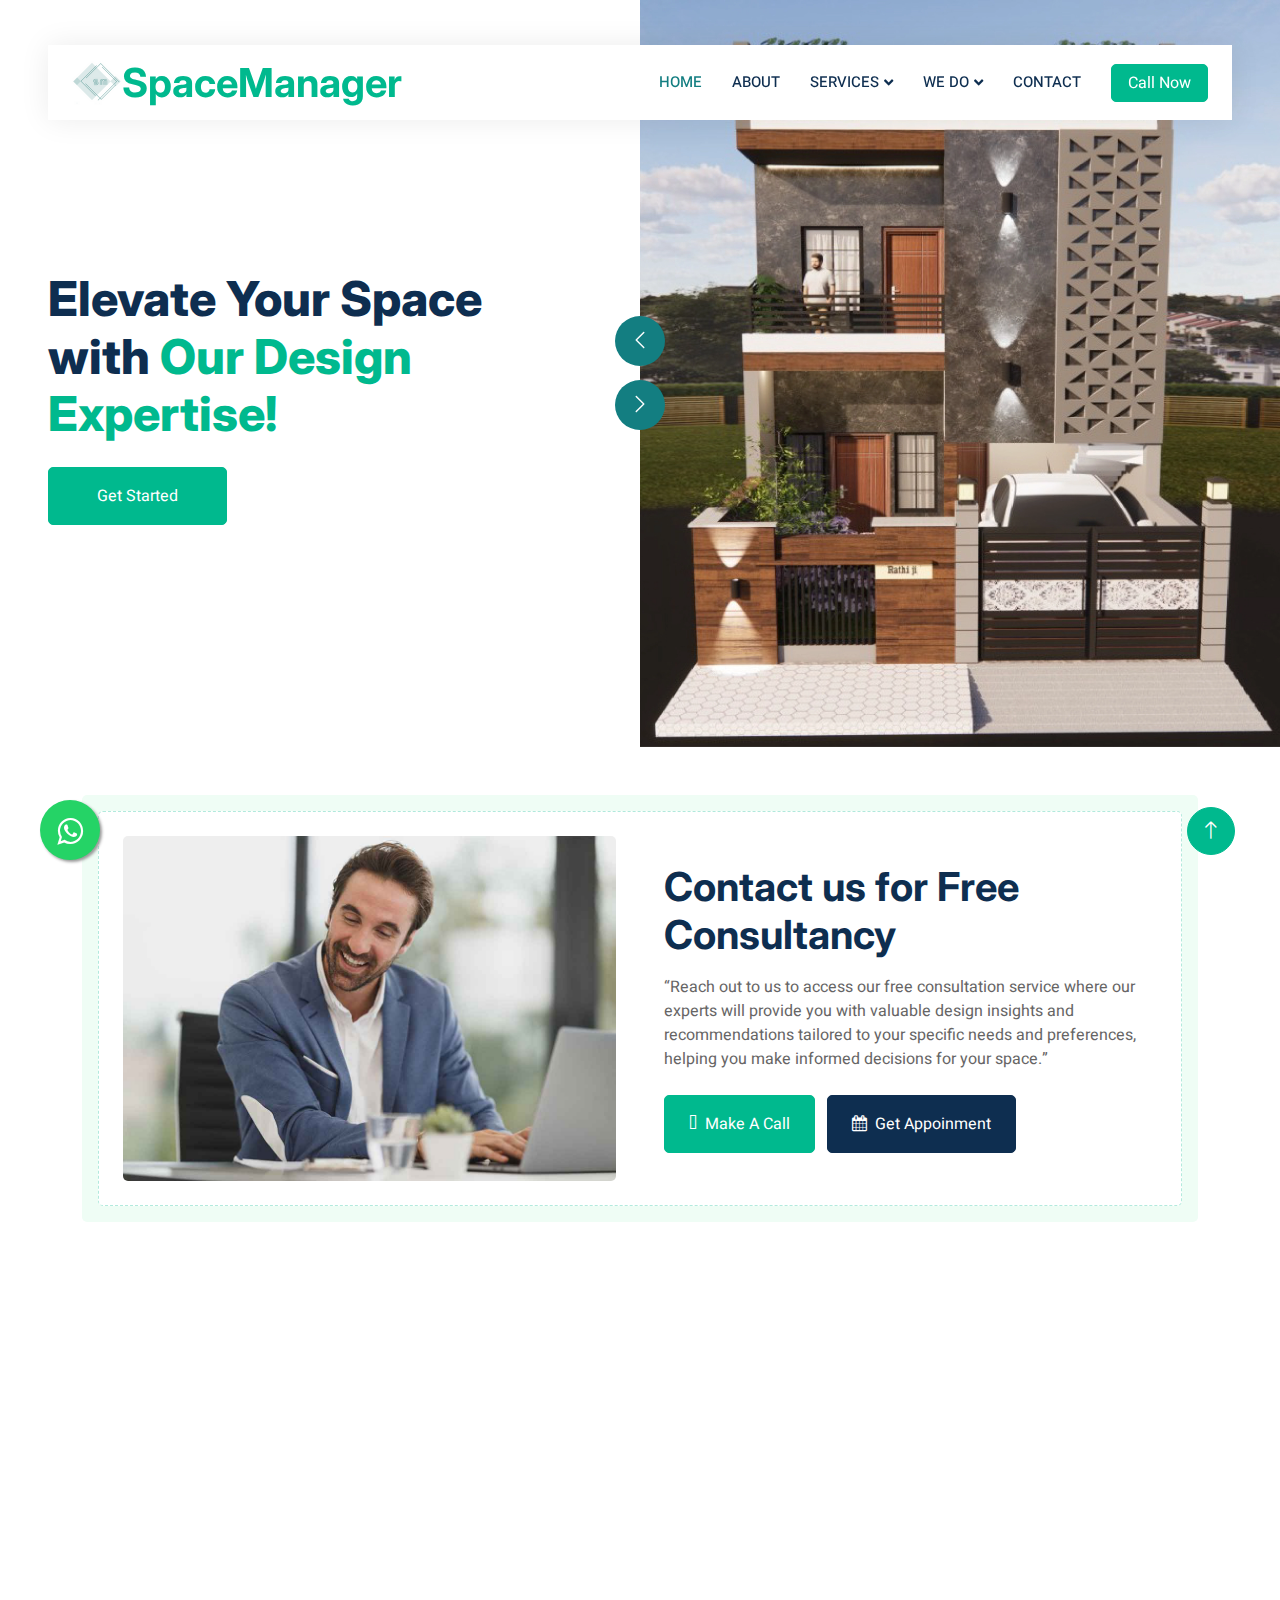
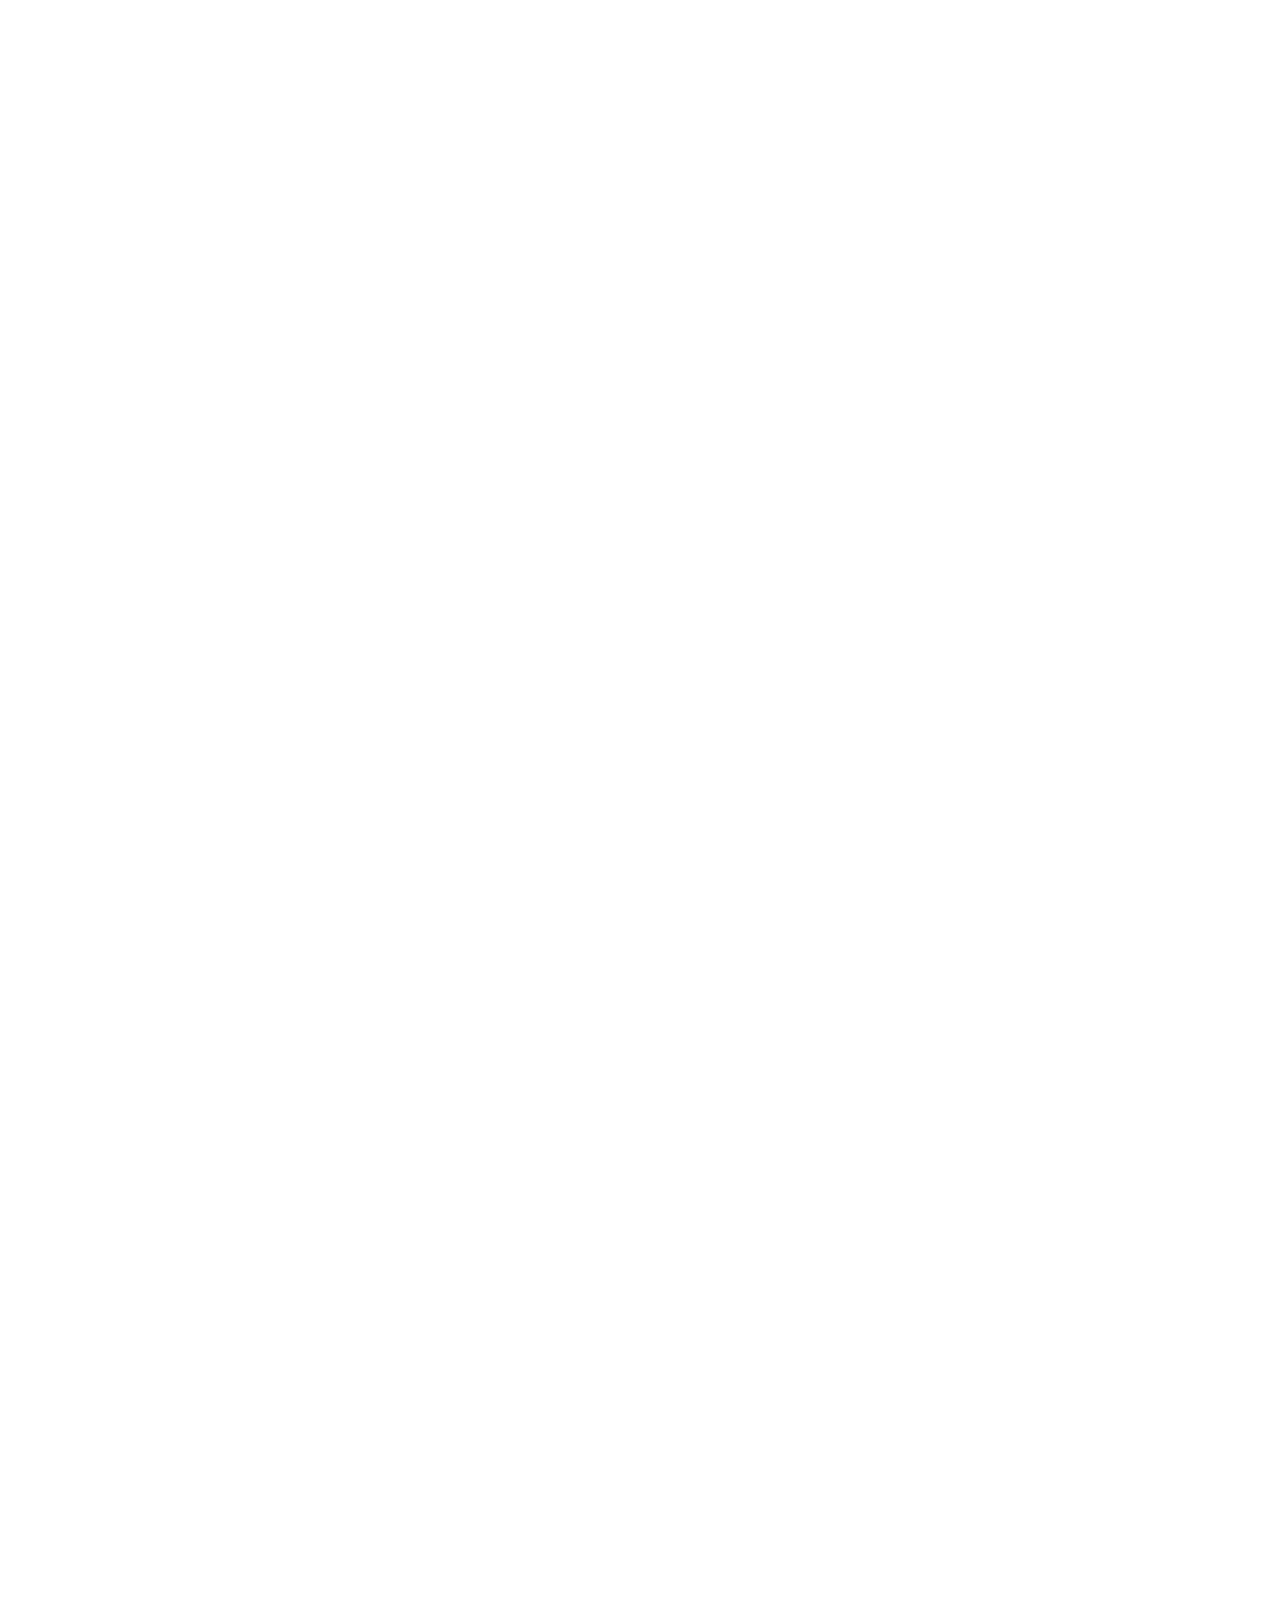
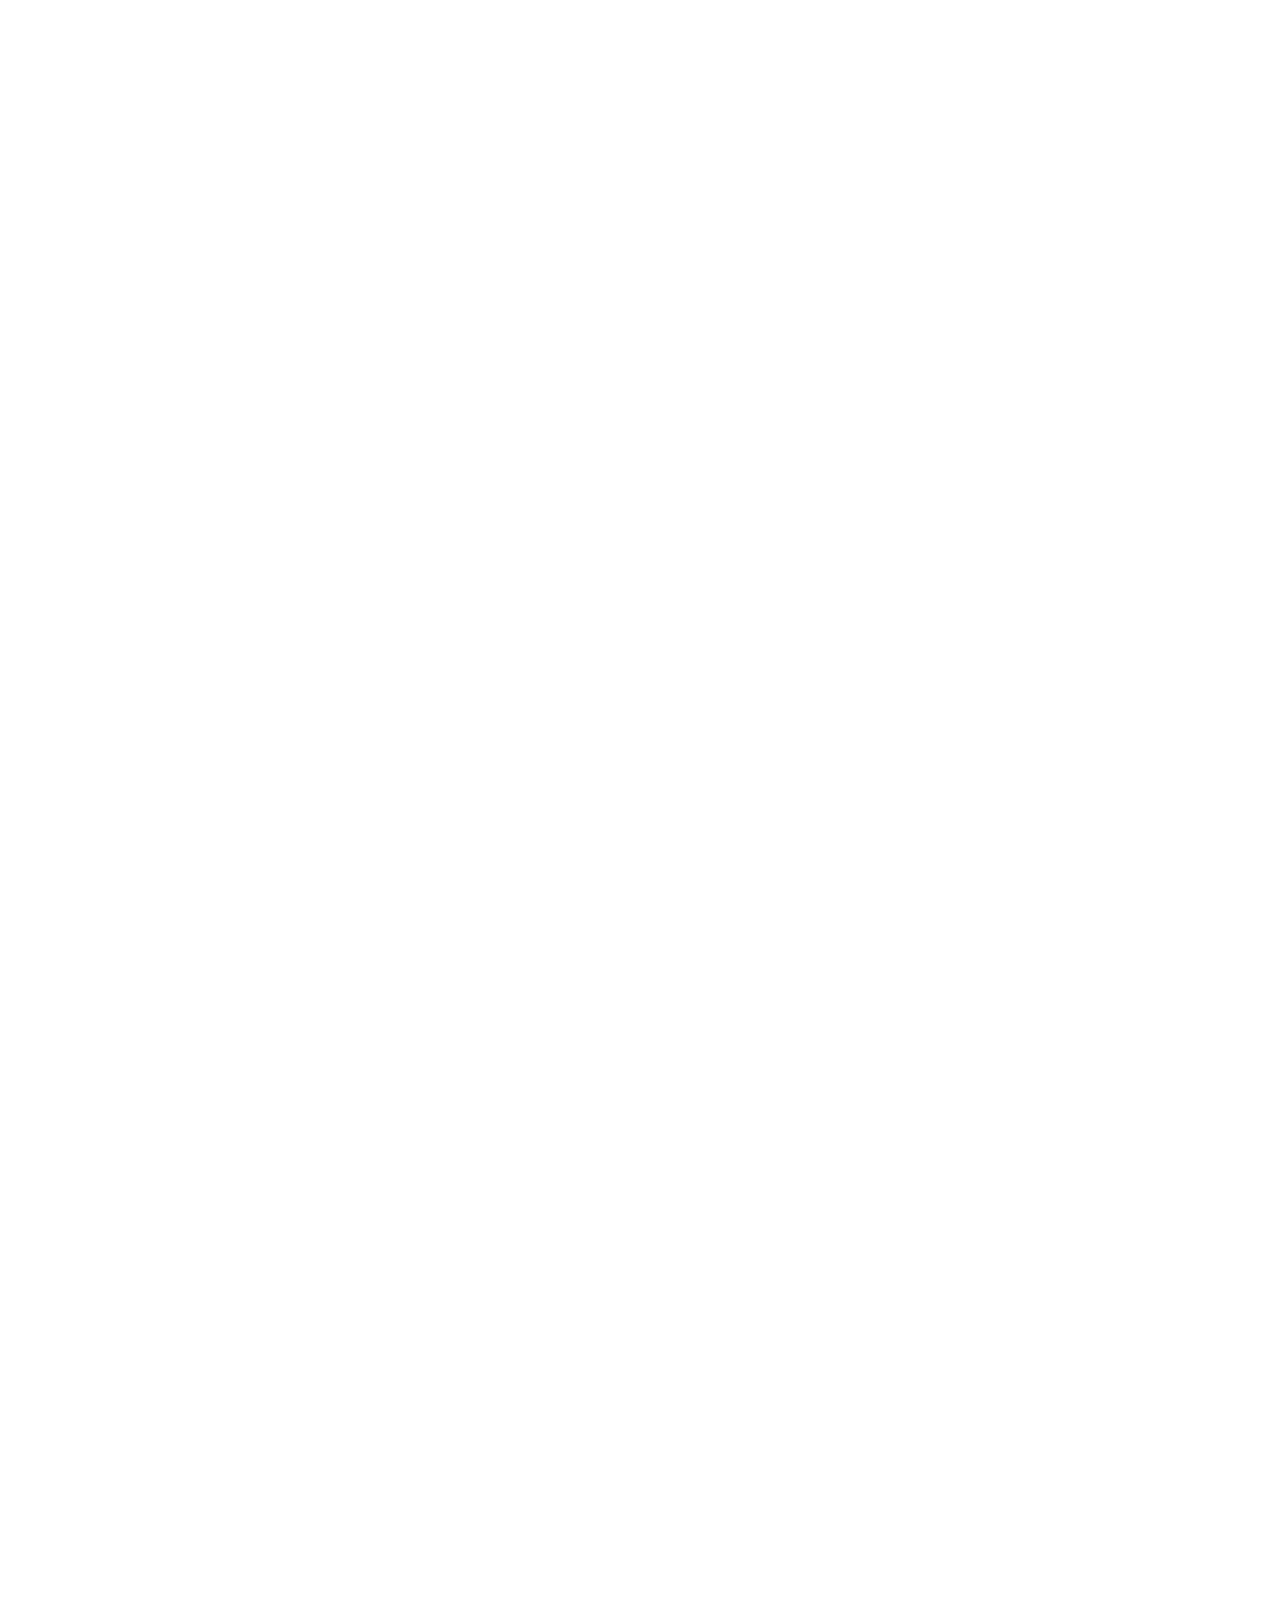
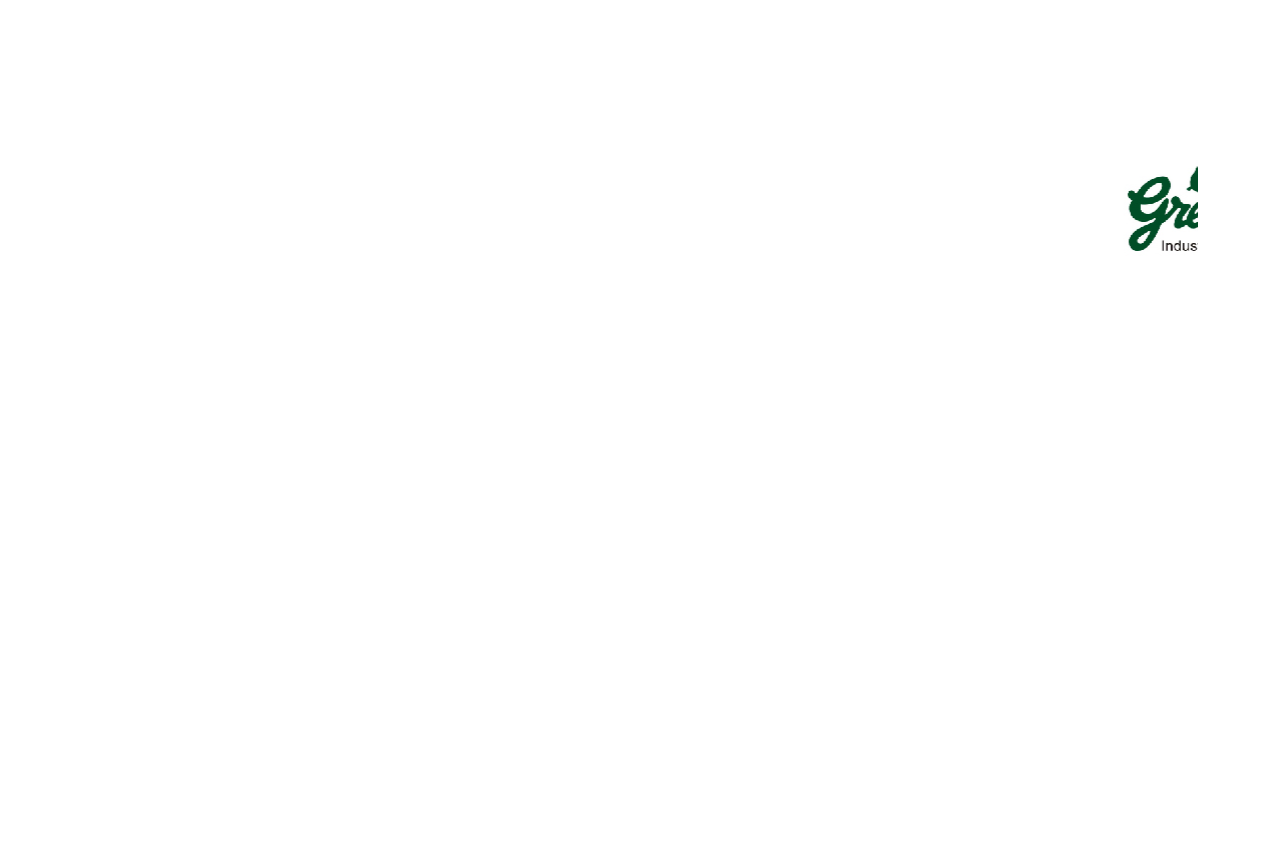
<file: index.html>
<!DOCTYPE html>
<html lang="en">

<head>
    <meta charset="utf-8">
    <title>Space Managers-Interior Designs</title>
    <meta content="width=device-width, initial-scale=1.0" name="viewport">
    <meta content="" name="keywords">
    <meta content="" name="description">

    <!-- Favicon -->
    <link href="img/favicon.ico" rel="icon">

    <!-- Google Web Fonts -->
    <link rel="preconnect" href="https://fonts.googleapis.com">
    <link rel="preconnect" href="https://fonts.gstatic.com" crossorigin>
    <link href="https://fonts.googleapis.com/css2?family=Heebo:wght@400;500;600&family=Inter:wght@700;800&display=swap" rel="stylesheet">
    
    <!-- Icon Font Stylesheet -->
    <link href="https://cdnjs.cloudflare.com/ajax/libs/font-awesome/5.10.0/css/all.min.css" rel="stylesheet">
    <link href="https://cdn.jsdelivr.net/npm/bootstrap-icons@1.4.1/font/bootstrap-icons.css" rel="stylesheet">

    <!-- Libraries Stylesheet -->
    <link href="lib/animate/animate.min.css" rel="stylesheet">
    <link href="lib/owlcarousel/assets/owl.carousel.min.css" rel="stylesheet">

    <!-- Customized Bootstrap Stylesheet -->
    <link href="css/bootstrap.min.css" rel="stylesheet">
    <link rel="stylesheet" href="https://maxcdn.bootstrapcdn.com/font-awesome/4.5.0/css/font-awesome.min.css">

    <!-- Template Stylesheet -->
    <link href="css/style.css" rel="stylesheet">
</head>

<body>
    <div class="container-xxl bg-white p-0">
        <!-- Spinner Start -->
        <div id="spinner" class="show bg-white position-fixed translate-middle w-100 vh-100 top-50 start-50 d-flex align-items-center justify-content-center">
            <div class="spinner-border text-primary" style="width: 3rem; height: 3rem;" role="status">
                <span class="sr-only">Loading...</span>
            </div>
        </div>
        <!-- Spinner End -->


        <!-- Navbar Start -->
        <div class="container-fluid nav-bar bg-transparent">
            <nav class="navbar navbar-expand-lg bg-white navbar-light py-0 px-4">
                <a href="index.html" class="navbar-brand d-flex align-items-center text-center">
                   <!--- <div class="icon p-2 me-2">  --->
                        <img class="img-fluid" src="img/space/logo.png" alt="Icon" style="width:50px; height: 50px;">
                  <!---  </div>   --->
                    <h1 class="m-0 text-primary">SpaceManager</h1>
                </a>
                <button type="button" class="navbar-toggler" data-bs-toggle="collapse" data-bs-target="#navbarCollapse">
                    <span class="navbar-toggler-icon"></span>
                </button>
                <div class="collapse navbar-collapse" id="navbarCollapse">
                    <div class="navbar-nav ms-auto">
                        <a href="index.html" class="nav-item nav-link active">Home</a>
                        <a href="about.html" class="nav-item nav-link">About</a>
                        <div class="nav-item dropdown">
                            <a href="#" class="nav-link dropdown-toggle" data-bs-toggle="dropdown">Services</a>
                            <div class="dropdown-menu rounded-0 m-0">
                                <a href="#" class="dropdown-item">Home</a>
                                <a href="#" class="dropdown-item">Offices</a>
                                <a href="#" class="dropdown-item">Restaurants & Cafes</a>
                            </div>
                        </div>
                        <div class="nav-item dropdown">
                            <a href="#" class="nav-link dropdown-toggle" data-bs-toggle="dropdown">We Do</a>
                            <div class="dropdown-menu rounded-0 m-0">
                                <a href="#" class="dropdown-item">Interior Designing</a>
                                <a href="#" class="dropdown-item">Customized Furniture</a>
                                <a href="#" class="dropdown-item">Modular Kitchen</a>
                                <a href="#" class="dropdown-item">landscape Designing</a>
                                <a href="#" class="dropdown-item">Architecture Planning</a>
                                
                            </div>
                        </div>
                        <a href="contact.html" class="nav-item nav-link">Contact</a>
                    </div>
                    <a href="" class="btn btn-primary px-3 d-none d-lg-flex">Call Now</a>
                </div>
            </nav>
        </div>
        <!-- Navbar End -->
        <!-- Header Start -->
        <div class="container-fluid header bg-white p-0">
            <div class="row g-0 align-items-center flex-column-reverse flex-md-row">
                <div class="col-md-6 p-5 mt-lg-5">
                    <h1 class="display-5 animated fadeIn mb-4">Elevate Your Space with <span class="text-primary">Our Design Expertise!</span>  </h1>
                  <!--  <p class="animated fadeIn mb-4 pb-2">Lorem ipsum dolor sit, amet consectetur adipisicing elit. Dolor, ab?</p>-->
                    <a href="" class="btn btn-primary py-3 px-5 me-3 animated fadeIn">Get Started</a>
                </div>
                <div class="col-md-6 animated fadeIn">
                    <div class="owl-carousel header-carousel">
                        <div class="owl-carousel-item">
                            <img class="img-fluid" src="img/projects/53-01.webp" alt="">
                        </div>
                        <div class="owl-carousel-item">
                            <img class="img-fluid" src="img/projects/52-01.webp" alt="">
                        </div>
                       <!---
                         <div class="owl-carousel-item">
                            <img class="img-fluid" src="img/projects/5.webp" alt="">
                        </div>
                        <div class="owl-carousel-item">
                            <img class="img-fluid" src="img/projects/35.webp" alt="">
                        </div>
                        <div class="owl-carousel-item">
                            <img class="img-fluid" src="img/projects/Washroom3.webp" alt="">
                        </div>
                        <div class="owl-carousel-item">
                            <img class="img-fluid" src="img/projects/washroom2.webp" alt="">
                        </div>
                        --->
                    </div>
                </div>
            </div>
        </div>
        <!-- Header End -->
        <!-- Call to Action Start -->
        <div class="container-xxl py-5">
            <div class="container">
                <div class="bg-light rounded p-3">
                    <div class="bg-white rounded p-4" style="border: 1px dashed rgba(0, 185, 142, .3)">
                        <div class="row g-5 align-items-center">
                            <div class="col-lg-6 wow fadeIn" data-wow-delay="0.1s">
                                <img class="img-fluid rounded w-100" src="img/call-to-action.jpg" alt="">
                            </div>
                            <div class="col-lg-6 wow fadeIn" data-wow-delay="0.5s">
                                <div class="mb-4">
                                    <h1 class="mb-3">Contact us for <span>Free Consultancy</span></h1>
                                    <p>“Reach out to us to access our free consultation service where our experts will provide you with valuable design insights and recommendations tailored to your specific needs and preferences, helping you make informed decisions for your space.”</p>
                                </div>
                                <a href="" class="btn btn-primary py-3 px-4 me-2"><i class="fa fa-phone-alt me-2"></i>Make A Call</a>
                                <a href="" class="btn btn-dark py-3 px-4"><i class="fa fa-calendar-alt me-2"></i>Get Appoinment</a>
                            </div>
                        </div>
                    </div>
                </div>
            </div>
        </div>
        <!-- Call to Action End -->


        <!-- Search Start -->
        <!----------
        <div class="container-fluid bg-primary mb-5 wow fadeIn" data-wow-delay="0.1s" style="padding: 35px;">
            <div class="container">
                <div class="row g-2">
                    <div class="col-md-10">
                        <div class="row g-2">
                            <div class="col-md-4">
                                <input type="text" class="form-control border-0 py-3" placeholder="Search Keyword">
                            </div>
                            <div class="col-md-4">
                                <select class="form-select border-0 py-3">
                                    <option selected>Services</option>
                                    <option value="1">Property Type 1</option>
                                    <option value="2">Property Type 2</option>
                                    <option value="3">Property Type 3</option>
                                </select>
                            </div>
                            <div class="col-md-4">
                                <select class="form-select border-0 py-3">
                                    <option selected>Location</option>
                                    <option value="1">Location 1</option>
                                    <option value="2">Location 2</option>
                                    <option value="3">Location 3</option>
                                </select>
                            </div>
                        </div>
                    </div>
                    <div class="col-md-2">
                        <button class="btn btn-dark border-0 w-100 py-3">Search</button>
                    </div>
                </div>
            </div>
        </div>
        ----------->
        <!-- Search End -->


        <!-- Category Start -->
        <div class="container-xxl py-5">
            <div class="container">
                <div class="text-center mx-auto mb-5 wow fadeInUp" data-wow-delay="0.1s" style="max-width: 600px;">
                    <h1 class="mb-3">Interior Tailored To</h1>
                    <p style="text-align: justify;">Our commitment to creating customized interior design solutions perfectly suited to your unique preferences, needs, and lifestyle. We take into account your individual style, space requirements, and aspirations, ensuring that every design element is carefully crafted to fit your vision. With our expertise, we transform spaces into personalized, aesthetically pleasing environments that enhance your living experience.</p>
                </div>
                <div class="row g-4">
                    <div class="col-lg-3 col-sm-6 wow fadeInUp" data-wow-delay="0.1s">
                        <a class="cat-item d-block bg-light text-center rounded p-3" href="">
                            <div class="rounded p-4">
                                <div class="icon mb-3">
                                    <img class="img-fluid" src="img/icon-apartment.png" alt="Icon">
                                </div>
                                <h6>Apartment</h6>
                                <span>20+ Designs</span>
                            </div>
                        </a>
                    </div>
                    <div class="col-lg-3 col-sm-6 wow fadeInUp" data-wow-delay="0.3s">
                        <a class="cat-item d-block bg-light text-center rounded p-3" href="">
                            <div class="rounded p-4">
                                <div class="icon mb-3">
                                    <img class="img-fluid" src="img/icon-villa.png" alt="Icon">
                                </div>
                                <h6>Villa</h6>
                                <span>23+ Themes</span>
                            </div>
                        </a>
                    </div>
                    <div class="col-lg-3 col-sm-6 wow fadeInUp" data-wow-delay="0.5s">
                        <a class="cat-item d-block bg-light text-center rounded p-3" href="">
                            <div class="rounded p-4">
                                <div class="icon mb-3">
                                    <img class="img-fluid" src="img/icon-house.png" alt="Icon">
                                </div>
                                <h6>Home</h6>
                                <span>50+ Themes</span>
                            </div>
                        </a>
                    </div>
                    <div class="col-lg-3 col-sm-6 wow fadeInUp" data-wow-delay="0.7s">
                        <a class="cat-item d-block bg-light text-center rounded p-3" href="">
                            <div class="rounded p-4">
                                <div class="icon mb-3">
                                    <img class="img-fluid" src="img/icon-housing.png" alt="Icon">
                                </div>
                                <h6>Office</h6>
                                <span>20+ office themes
                                </span>
                            </div>
                        </a>
                    </div>
                    <div class="col-lg-3 col-sm-6 wow fadeInUp" data-wow-delay="0.1s">
                        <a class="cat-item d-block bg-light text-center rounded p-3" href="">
                            <div class="rounded p-4">
                                <div class="icon mb-3">
                                    <img class="img-fluid" src="img/icon-building.png" alt="Icon">
                                </div>
                                <h6>Rooms</h6>
                                <span>80+ Themes</span>
                            </div>
                        </a>
                    </div>
                    <div class="col-lg-3 col-sm-6 wow fadeInUp" data-wow-delay="0.3s">
                        <a class="cat-item d-block bg-light text-center rounded p-3" href="">
                            <div class="rounded p-4">
                                <div class="icon mb-3">
                                    <img class="img-fluid" src="img/icon-neighborhood.png" alt="Icon">
                                </div>
                                <h6>Cafes</h6>
                                <span>20+ Themes</span>
                            </div>
                        </a>
                    </div>
                    <div class="col-lg-3 col-sm-6 wow fadeInUp" data-wow-delay="0.5s">
                        <a class="cat-item d-block bg-light text-center rounded p-3" href="">
                            <div class="rounded p-4">
                                <div class="icon mb-3">
                                    <img class="img-fluid" src="img/icon-condominium.png" alt="Icon">
                                </div>
                                <h6>Shop</h6>
                                <span>10+ Themes</span>
                            </div>
                        </a>
                    </div>
                    <div class="col-lg-3 col-sm-6 wow fadeInUp" data-wow-delay="0.7s">
                        <a class="cat-item d-block bg-light text-center rounded p-3" href="">
                            <div class="rounded p-4">
                                <div class="icon mb-3">
                                    <img class="img-fluid" src="img/icon-luxury.png" alt="Icon">
                                </div>
                                <h6>Hotels</h6>
                                <span>100+ Themes</span>
                            </div>
                        </a>
                    </div>
                </div>
            </div>
        </div>
        <!-- Category End -->


        <!-- About Start -->
        <div class="container-xxl py-5">
            <div class="container">
                <div class="row g-5 align-items-center">
                    <div class="col-lg-6 wow fadeIn" data-wow-delay="0.1s">
                        <div class="about-img position-relative overflow-hidden p-5 pe-0">
                            <img class="img-fluid w-100" src="img/space/poojaghar.jpg">
                        </div>
                    </div>
                    <div class="col-lg-6 wow fadeIn" data-wow-delay="0.5s">
                        <h1 class="mb-4">#1 Place To Find The Perfect Interiors  Designs</h1>
                        <p class="mb-4" style="text-align: justify;">Being the best interior designers in Dehradun, Spacemanger has created a new benchmark for astounding interiors and exquisite furnishings. Established in the year 2017, we have completed plenty of successful projects throughout Uttarakhand, including private residences, commercial establishments, home offices, hotels, spas, and a lot more.</p>
                       <!---<p><i class="fa fa-check text-primary me-3"></i>Tempor erat elitr rebum at clita</p>
                        <p><i class="fa fa-check text-primary me-3"></i>Aliqu diam amet diam et eos</p>
                        <p><i class="fa fa-check text-primary me-3"></i>Clita duo justo magna dolore erat amet</p>
                        <a class="btn btn-primary py-3 px-5 mt-3" href="">Read More</a>--> 
                    </div>
                </div>
            </div>
        </div>
        <!-- About End -->
          
        
        <!----- Why choose us--------->
        
          <div class="container-xxl py-5">
            <div class="container">
                <div class="text-center mx-auto mb-5 wow fadeInUp" data-wow-delay="0.1s" style="max-width: 600px;">
                    <h1 class="mb-3">Why Choose us </h1>
                </div>
                <div class="row g-4">
                    <div class="col-lg-3 col-sm-6 wow fadeInUp" data-wow-delay="0.1s">
                        <a class="cat-item d-block bg-light text-center rounded p-3" href="">
                            <div class="rounded p-4">
                                <div class="icon mb-3">
                                    <img class="img-fluid" src="img/choose_us/happy-customer.gif" alt="Icon">
                                </div>
                                <h6>500+ Happy</h6>
                                <span>Customer</span>
                            </div>
                        </a>
                    </div>
                    <div class="col-lg-3 col-sm-6 wow fadeInUp" data-wow-delay="0.3s">
                        <a class="cat-item d-block bg-light text-center rounded p-3" href="">
                            <div class="rounded p-4">
                                <div class="icon mb-3">
                                    <img class="img-fluid" src="img/choose_us/certificate.gif"alt="Icon">
                                </div>
                                <h6>10+ Expert</h6>
                                <span>Designers</span>
                            </div>
                        </a>
                    </div>
                    <div class="col-lg-3 col-sm-6 wow fadeInUp" data-wow-delay="0.5s">
                        <a class="cat-item d-block bg-light text-center rounded p-3" href="">
                            <div class="rounded p-4">
                                <div class="icon mb-3">
                                    <img class="img-fluid" src="img/choose_us/certificate (1).gif" alt="Icon">
                                </div>
                                <h6>10 Years</h6>
                                <span>Warranty</span>
                            </div>
                        </a>
                    </div>
                    <div class="col-lg-3 col-sm-6 wow fadeInUp" data-wow-delay="0.7s">
                        <a class="cat-item d-block bg-light text-center rounded p-3" href="">
                            <div class="rounded p-4">
                                <div class="icon mb-3">
                                    <img class="img-fluid" src="img/choose_us/assembly-line.gif" alt="Icon">
                                </div>
                                <h6>In-House</h6>
                                <span>manufacturing Unit
                                </span>
                            </div>
                        </a>
                    </div>
                </div>
            </div>
        </div>
       
               <!----- Why choose us end--------->

        <!-- Property List Start -->
        <div class="container-xxl py-5">
            <div class="container">
                <div class="row g-0 gx-5 align-items-end">
                    <div class="col-lg-6">
                        <div class="text-start mx-auto mb-5 wow slideInLeft" data-wow-delay="0.1s">
                            <h1 class="mb-3">Our Previous projects</h1>
                            <p>Eirmod sed ipsum dolor sit rebum labore magna erat. Tempor ut dolore lorem kasd vero ipsum sit eirmod sit diam justo sed rebum.</p>
                        </div>
                    </div>
                    <div class="col-lg-6 text-start text-lg-end wow slideInRight" data-wow-delay="0.1s">
                        <ul class="nav nav-pills d-inline-flex justify-content-end mb-5">
                            <li class="nav-item me-2">
                                <a class="btn btn-outline-primary active" data-bs-toggle="pill" href="#tab-1">Featured</a>
                            </li>
                            <li class="nav-item me-2">
                                <a class="btn btn-outline-primary" data-bs-toggle="pill" href="#tab-2">Rooms & Dinings</a>
                            </li>
                            <li class="nav-item me-2">
                                <a class="btn btn-outline-primary" data-bs-toggle="pill" href="#tab-3">Kitchens</a>
                            </li>
                            <li class="nav-item me-0">
                                <a class="btn btn-outline-primary" data-bs-toggle="pill" href="#tab-4">Wahrooms</a>
                            </li>
                        </ul>
                    </div>
                </div>
                <div class="tab-content">
                    <div id="tab-1" class="tab-pane fade show p-0 active">
                        <div class="row g-4">
                            <div class="col-lg-4 col-md-6 wow fadeInUp" data-wow-delay="0.1s">
                                <div class="property-item rounded overflow-hidden">
                                    <div class="position-relative overflow-hidden">
                                        <a href=""><img class="img-fluid" src="img/cover1.webp" alt=""></a>
                                      <!----
                                             <div class="bg-primary rounded text-white position-absolute start-0 top-0 m-4 py-1 px-3">For Sell</div>
                                             <div class="bg-white rounded-top text-primary position-absolute start-0 bottom-0 mx-4 pt-1 px-3">Appartment</div>
                                        -->
                                    </div>
                                    <!--
                                    <div class="p-4 pb-0">
                                        <h5 class="text-primary mb-3">$12,345</h5>
                                        <a class="d-block h5 mb-2" href="">Golden Urban House For Sell</a>
                                        <p><i class="fa fa-map-marker-alt text-primary me-2"></i>2nd Floor, Above C&C Bakers, ITBP, Indra Nagar Colony, Dehradun</p>
                                    </div>
                                    <div class="d-flex border-top">
                                        <small class="flex-fill text-center border-end py-2"><i class="fa fa-ruler-combined text-primary me-2"></i>1000 Sqft</small>
                                        <small class="flex-fill text-center border-end py-2"><i class="fa fa-bed text-primary me-2"></i>3 Bed</small>
                                        <small class="flex-fill text-center py-2"><i class="fa fa-bath text-primary me-2"></i>2 Bath</small>
                                    </div>
                                    -->
                                </div>
                            </div>
                            <div class="col-lg-4 col-md-6 wow fadeInUp" data-wow-delay="0.3s">
                                <div class="property-item rounded overflow-hidden">
                                    <div class="position-relative overflow-hidden">
                                        <a href=""><img class="img-fluid" src="img/cover2.webp" alt=""></a>
                                        <!-----
                                        <div class="bg-primary rounded text-white position-absolute start-0 top-0 m-4 py-1 px-3">For Rent</div>
                                        <div class="bg-white rounded-top text-primary position-absolute start-0 bottom-0 mx-4 pt-1 px-3">Villa</div>
                                        ---->
                                    </div>
                                     <!-----
                                    <div class="p-4 pb-0">
                                        
                                        <h5 class="text-primary mb-3">$12,345</h5>
                                        <a class="d-block h5 mb-2" href="">Golden Urban House For Sell</a>
                                        <p><i class="fa fa-map-marker-alt text-primary me-2"></i>2nd Floor, Above C&C Bakers, ITBP, Indra Nagar Colony, Dehradun</p>
                                    </div>
                                    <div class="d-flex border-top">
                                        <small class="flex-fill text-center border-end py-2"><i class="fa fa-ruler-combined text-primary me-2"></i>1000 Sqft</small>
                                        <small class="flex-fill text-center border-end py-2"><i class="fa fa-bed text-primary me-2"></i>3 Bed</small>
                                        <small class="flex-fill text-center py-2"><i class="fa fa-bath text-primary me-2"></i>2 Bath</small>
                                    </div>
                                    ---->
                                </div>
                            </div>
                            <div class="col-lg-4 col-md-6 wow fadeInUp" data-wow-delay="0.5s">
                                <div class="property-item rounded overflow-hidden">
                                    <div class="position-relative overflow-hidden">
                                        <a href=""><img class="img-fluid" src="img/cover4.webp" alt=""></a>
                                        <!--
                                        <div class="bg-primary rounded text-white position-absolute start-0 top-0 m-4 py-1 px-3">For Sell</div>
                                        <div class="bg-white rounded-top text-primary position-absolute start-0 bottom-0 mx-4 pt-1 px-3">Office</div>
                                       ---->
                                    </div>
                                    <!---
                                    <div class="p-4 pb-0">
                                        <h5 class="text-primary mb-3">$12,345</h5>
                                        <a class="d-block h5 mb-2" href="">Golden Urban House For Sell</a>
                                        <p><i class="fa fa-map-marker-alt text-primary me-2"></i>2nd Floor, Above C&C Bakers, ITBP, Indra Nagar Colony, Dehradun</p>
                                    </div>
                                    <div class="d-flex border-top">
                                        <small class="flex-fill text-center border-end py-2"><i class="fa fa-ruler-combined text-primary me-2"></i>1000 Sqft</small>
                                        <small class="flex-fill text-center border-end py-2"><i class="fa fa-bed text-primary me-2"></i>3 Bed</small>
                                        <small class="flex-fill text-center py-2"><i class="fa fa-bath text-primary me-2"></i>2 Bath</small>
                                    </div>
                                     --->
                                </div>
                            </div>
                            <div class="col-lg-4 col-md-6 wow fadeInUp" data-wow-delay="0.1s">
                                <div class="property-item rounded overflow-hidden">
                                    <div class="position-relative overflow-hidden">
                                        <a href=""><img class="img-fluid" src="img/projects/34-01.webp" alt=""></a>
                                        <div class="bg-primary rounded text-white position-absolute start-0 top-0 m-4 py-1 px-3">For Rent</div>
                                        <div class="bg-white rounded-top text-primary position-absolute start-0 bottom-0 mx-4 pt-1 px-3">Building</div>
                                    </div>
                                    <div class="p-4 pb-0">
                                        <h5 class="text-primary mb-3">$12,345</h5>
                                        <a class="d-block h5 mb-2" href="">Golden Urban House For Sell</a>
                                        <p><i class="fa fa-map-marker-alt text-primary me-2"></i>2nd Floor, Above C&C Bakers, ITBP, Indra Nagar Colony, Dehradun</p>
                                    </div>
                                    <div class="d-flex border-top">
                                        <small class="flex-fill text-center border-end py-2"><i class="fa fa-ruler-combined text-primary me-2"></i>1000 Sqft</small>
                                        <small class="flex-fill text-center border-end py-2"><i class="fa fa-bed text-primary me-2"></i>3 Bed</small>
                                        <small class="flex-fill text-center py-2"><i class="fa fa-bath text-primary me-2"></i>2 Bath</small>
                                    </div>
                                </div>
                            </div>
                            <div class="col-lg-4 col-md-6 wow fadeInUp" data-wow-delay="0.3s">
                                <div class="property-item rounded overflow-hidden">
                                    <div class="position-relative overflow-hidden">
                                        <a href=""><img class="img-fluid" src="img/cover5.jpg" alt=""></a>
                                        <div class="bg-primary rounded text-white position-absolute start-0 top-0 m-4 py-1 px-3">For Sell</div>
                                        <div class="bg-white rounded-top text-primary position-absolute start-0 bottom-0 mx-4 pt-1 px-3">Home</div>
                                    </div>
                                    <div class="p-4 pb-0">
                                        <h5 class="text-primary mb-3">$12,345</h5>
                                        <a class="d-block h5 mb-2" href="">Golden Urban House For Sell</a>
                                        <p><i class="fa fa-map-marker-alt text-primary me-2"></i>2nd Floor, Above C&C Bakers, ITBP, Indra Nagar Colony, Dehradun</p>
                                    </div>
                                    <div class="d-flex border-top">
                                        <small class="flex-fill text-center border-end py-2"><i class="fa fa-ruler-combined text-primary me-2"></i>1000 Sqft</small>
                                        <small class="flex-fill text-center border-end py-2"><i class="fa fa-bed text-primary me-2"></i>3 Bed</small>
                                        <small class="flex-fill text-center py-2"><i class="fa fa-bath text-primary me-2"></i>2 Bath</small>
                                    </div>
                                </div>
                            </div>
                            <div class="col-lg-4 col-md-6 wow fadeInUp" data-wow-delay="0.5s">
                                <div class="property-item rounded overflow-hidden">
                                    <div class="position-relative overflow-hidden">
                                        <a href=""><img class="img-fluid" src="img/cover6.webp" alt=""></a>
                                        <div class="bg-primary rounded text-white position-absolute start-0 top-0 m-4 py-1 px-3">For Rent</div>
                                        <div class="bg-white rounded-top text-primary position-absolute start-0 bottom-0 mx-4 pt-1 px-3">Shop</div>
                                    </div>
                                    <div class="p-4 pb-0">
                                        <h5 class="text-primary mb-3">$12,345</h5>
                                        <a class="d-block h5 mb-2" href="">Golden Urban House For Sell</a>
                                        <p><i class="fa fa-map-marker-alt text-primary me-2"></i>2nd Floor, Above C&C Bakers, ITBP, Indra Nagar Colony, Dehradun</p>
                                    </div>
                                    <div class="d-flex border-top">
                                        <small class="flex-fill text-center border-end py-2"><i class="fa fa-ruler-combined text-primary me-2"></i>1000 Sqft</small>
                                        <small class="flex-fill text-center border-end py-2"><i class="fa fa-bed text-primary me-2"></i>3 Bed</small>
                                        <small class="flex-fill text-center py-2"><i class="fa fa-bath text-primary me-2"></i>2 Bath</small>
                                    </div>
                                </div>
                            </div>
                            <div class="col-12 text-center wow fadeInUp" data-wow-delay="0.1s">
                                <a class="btn btn-primary py-3 px-5" href="">Browse More </a>
                            </div>
                        </div>
                    </div>
                    <div id="tab-2" class="tab-pane fade show p-0">
                        <div class="row g-4">
                            <div class="col-lg-4 col-md-6">
                                <div class="property-item rounded overflow-hidden">
                                    <div class="position-relative overflow-hidden">
                                        <a href=""><img class="img-fluid" src="img/projects/2.webp" alt=""></a>
                                        <div class="bg-primary rounded text-white position-absolute start-0 top-0 m-4 py-1 px-3">For Sell</div>
                                        <div class="bg-white rounded-top text-primary position-absolute start-0 bottom-0 mx-4 pt-1 px-3">Appartment</div>
                                    </div>
                                    <div class="p-4 pb-0">
                                        <h5 class="text-primary mb-3">$12,345</h5>
                                        <a class="d-block h5 mb-2" href="">Golden Urban House For Sell</a>
                                        <p><i class="fa fa-map-marker-alt text-primary me-2"></i>2nd Floor, Above C&C Bakers, ITBP, Indra Nagar Colony, Dehradun</p>
                                    </div>
                                    <div class="d-flex border-top">
                                        <small class="flex-fill text-center border-end py-2"><i class="fa fa-ruler-combined text-primary me-2"></i>1000 Sqft</small>
                                        <small class="flex-fill text-center border-end py-2"><i class="fa fa-bed text-primary me-2"></i>3 Bed</small>
                                        <small class="flex-fill text-center py-2"><i class="fa fa-bath text-primary me-2"></i>2 Bath</small>
                                    </div>
                                </div>
                            </div>
                            <div class="col-lg-4 col-md-6">
                                <div class="property-item rounded overflow-hidden">
                                    <div class="position-relative overflow-hidden">
                                        <a href=""><img class="img-fluid" src="img/projects/3.webp" alt=""></a>
                                        <div class="bg-primary rounded text-white position-absolute start-0 top-0 m-4 py-1 px-3">For Rent</div>
                                        <div class="bg-white rounded-top text-primary position-absolute start-0 bottom-0 mx-4 pt-1 px-3">Villa</div>
                                    </div>
                                    <div class="p-4 pb-0">
                                        <h5 class="text-primary mb-3">$12,345</h5>
                                        <a class="d-block h5 mb-2" href="">Golden Urban House For Sell</a>
                                        <p><i class="fa fa-map-marker-alt text-primary me-2"></i>2nd Floor, Above C&C Bakers, ITBP, Indra Nagar Colony, Dehradun</p>
                                    </div>
                                    <div class="d-flex border-top">
                                        <small class="flex-fill text-center border-end py-2"><i class="fa fa-ruler-combined text-primary me-2"></i>1000 Sqft</small>
                                        <small class="flex-fill text-center border-end py-2"><i class="fa fa-bed text-primary me-2"></i>3 Bed</small>
                                        <small class="flex-fill text-center py-2"><i class="fa fa-bath text-primary me-2"></i>2 Bath</small>
                                    </div>
                                </div>
                            </div>
                            <div class="col-lg-4 col-md-6">
                                <div class="property-item rounded overflow-hidden">
                                    <div class="position-relative overflow-hidden">
                                        <a href=""><img class="img-fluid" src="img/projects/4.webp" alt=""></a>
                                        <div class="bg-primary rounded text-white position-absolute start-0 top-0 m-4 py-1 px-3">For Sell</div>
                                        <div class="bg-white rounded-top text-primary position-absolute start-0 bottom-0 mx-4 pt-1 px-3">Office</div>
                                    </div>
                                    <div class="p-4 pb-0">
                                        <h5 class="text-primary mb-3">$12,345</h5>
                                        <a class="d-block h5 mb-2" href="">Golden Urban House For Sell</a>
                                        <p><i class="fa fa-map-marker-alt text-primary me-2"></i>2nd Floor, Above C&C Bakers, ITBP, Indra Nagar Colony, Dehradun</p>
                                    </div>
                                    <div class="d-flex border-top">
                                        <small class="flex-fill text-center border-end py-2"><i class="fa fa-ruler-combined text-primary me-2"></i>1000 Sqft</small>
                                        <small class="flex-fill text-center border-end py-2"><i class="fa fa-bed text-primary me-2"></i>3 Bed</small>
                                        <small class="flex-fill text-center py-2"><i class="fa fa-bath text-primary me-2"></i>2 Bath</small>
                                    </div>
                                </div>
                            </div>
                            <div class="col-lg-4 col-md-6">
                                <div class="property-item rounded overflow-hidden">
                                    <div class="position-relative overflow-hidden">
                                        <a href=""><img class="img-fluid" src="img/projects/5.webp" alt=""></a>
                                        <div class="bg-primary rounded text-white position-absolute start-0 top-0 m-4 py-1 px-3">For Rent</div>
                                        <div class="bg-white rounded-top text-primary position-absolute start-0 bottom-0 mx-4 pt-1 px-3">Building</div>
                                    </div>
                                    <div class="p-4 pb-0">
                                        <h5 class="text-primary mb-3">$12,345</h5>
                                        <a class="d-block h5 mb-2" href="">Golden Urban House For Sell</a>
                                        <p><i class="fa fa-map-marker-alt text-primary me-2"></i>2nd Floor, Above C&C Bakers, ITBP, Indra Nagar Colony, Dehradun</p>
                                    </div>
                                    <div class="d-flex border-top">
                                        <small class="flex-fill text-center border-end py-2"><i class="fa fa-ruler-combined text-primary me-2"></i>1000 Sqft</small>
                                        <small class="flex-fill text-center border-end py-2"><i class="fa fa-bed text-primary me-2"></i>3 Bed</small>
                                        <small class="flex-fill text-center py-2"><i class="fa fa-bath text-primary me-2"></i>2 Bath</small>
                                    </div>
                                </div>
                            </div>
                            <div class="col-lg-4 col-md-6">
                                <div class="property-item rounded overflow-hidden">
                                    <div class="position-relative overflow-hidden">
                                        <a href=""><img class="img-fluid" src="img/projects/12.webp" alt=""></a>
                                        <div class="bg-primary rounded text-white position-absolute start-0 top-0 m-4 py-1 px-3">For Sell</div>
                                        <div class="bg-white rounded-top text-primary position-absolute start-0 bottom-0 mx-4 pt-1 px-3">Home</div>
                                    </div>
                                    <div class="p-4 pb-0">
                                        <h5 class="text-primary mb-3">$12,345</h5>
                                        <a class="d-block h5 mb-2" href="">Golden Urban House For Sell</a>
                                        <p><i class="fa fa-map-marker-alt text-primary me-2"></i>2nd Floor, Above C&C Bakers, ITBP, Indra Nagar Colony, Dehradun</p>
                                    </div>
                                    <div class="d-flex border-top">
                                        <small class="flex-fill text-center border-end py-2"><i class="fa fa-ruler-combined text-primary me-2"></i>1000 Sqft</small>
                                        <small class="flex-fill text-center border-end py-2"><i class="fa fa-bed text-primary me-2"></i>3 Bed</small>
                                        <small class="flex-fill text-center py-2"><i class="fa fa-bath text-primary me-2"></i>2 Bath</small>
                                    </div>
                                </div>
                            </div>
                            <div class="col-lg-4 col-md-6">
                                <div class="property-item rounded overflow-hidden">
                                    <div class="position-relative overflow-hidden">
                                        <a href=""><img class="img-fluid" src="img/projects/35.webp" alt=""></a>
                                        <div class="bg-primary rounded text-white position-absolute start-0 top-0 m-4 py-1 px-3">For Rent</div>
                                        <div class="bg-white rounded-top text-primary position-absolute start-0 bottom-0 mx-4 pt-1 px-3">Shop</div>
                                    </div>
                                    <div class="p-4 pb-0">
                                        <h5 class="text-primary mb-3">$12,345</h5>
                                        <a class="d-block h5 mb-2" href="">Golden Urban House For Sell</a>
                                        <p><i class="fa fa-map-marker-alt text-primary me-2"></i>2nd Floor, Above C&C Bakers, ITBP, Indra Nagar Colony, Dehradun</p>
                                    </div>
                                    <div class="d-flex border-top">
                                        <small class="flex-fill text-center border-end py-2"><i class="fa fa-ruler-combined text-primary me-2"></i>1000 Sqft</small>
                                        <small class="flex-fill text-center border-end py-2"><i class="fa fa-bed text-primary me-2"></i>3 Bed</small>
                                        <small class="flex-fill text-center py-2"><i class="fa fa-bath text-primary me-2"></i>2 Bath</small>
                                    </div>
                                </div>
                            </div>
                            <div class="col-12 text-center">
                                <a class="btn btn-primary py-3 px-5" href="">Browse More</a>
                            </div>
                        </div>
                    </div>
                    <div id="tab-2" class="tab-pane fade show p-0">
                        <div class="row g-4">
                            <div class="col-lg-4 col-md-6">
                                <div class="property-item rounded overflow-hidden">
                                    <div class="position-relative overflow-hidden">
                                        <a href=""><img class="img-fluid" src="img/projects/2.webp" alt=""></a>
                                        <div class="bg-primary rounded text-white position-absolute start-0 top-0 m-4 py-1 px-3">For Sell</div>
                                        <div class="bg-white rounded-top text-primary position-absolute start-0 bottom-0 mx-4 pt-1 px-3">Appartment</div>
                                    </div>
                                    <div class="p-4 pb-0">
                                        <h5 class="text-primary mb-3">$12,345</h5>
                                        <a class="d-block h5 mb-2" href="">Golden Urban House For Sell</a>
                                        <p><i class="fa fa-map-marker-alt text-primary me-2"></i>2nd Floor, Above C&C Bakers, ITBP, Indra Nagar Colony, Dehradun</p>
                                    </div>
                                    <div class="d-flex border-top">
                                        <small class="flex-fill text-center border-end py-2"><i class="fa fa-ruler-combined text-primary me-2"></i>1000 Sqft</small>
                                        <small class="flex-fill text-center border-end py-2"><i class="fa fa-bed text-primary me-2"></i>3 Bed</small>
                                        <small class="flex-fill text-center py-2"><i class="fa fa-bath text-primary me-2"></i>2 Bath</small>
                                    </div>
                                </div>
                            </div>
                            <div class="col-lg-4 col-md-6">
                                <div class="property-item rounded overflow-hidden">
                                    <div class="position-relative overflow-hidden">
                                        <a href=""><img class="img-fluid" src="img/projects/3.webp" alt=""></a>
                                        <div class="bg-primary rounded text-white position-absolute start-0 top-0 m-4 py-1 px-3">For Rent</div>
                                        <div class="bg-white rounded-top text-primary position-absolute start-0 bottom-0 mx-4 pt-1 px-3">Villa</div>
                                    </div>
                                    <div class="p-4 pb-0">
                                        <h5 class="text-primary mb-3">$12,345</h5>
                                        <a class="d-block h5 mb-2" href="">Golden Urban House For Sell</a>
                                        <p><i class="fa fa-map-marker-alt text-primary me-2"></i>2nd Floor, Above C&C Bakers, ITBP, Indra Nagar Colony, Dehradun</p>
                                    </div>
                                    <div class="d-flex border-top">
                                        <small class="flex-fill text-center border-end py-2"><i class="fa fa-ruler-combined text-primary me-2"></i>1000 Sqft</small>
                                        <small class="flex-fill text-center border-end py-2"><i class="fa fa-bed text-primary me-2"></i>3 Bed</small>
                                        <small class="flex-fill text-center py-2"><i class="fa fa-bath text-primary me-2"></i>2 Bath</small>
                                    </div>
                                </div>
                            </div>
                            <div class="col-lg-4 col-md-6">
                                <div class="property-item rounded overflow-hidden">
                                    <div class="position-relative overflow-hidden">
                                        <a href=""><img class="img-fluid" src="img/projects/4.webp" alt=""></a>
                                        <div class="bg-primary rounded text-white position-absolute start-0 top-0 m-4 py-1 px-3">For Sell</div>
                                        <div class="bg-white rounded-top text-primary position-absolute start-0 bottom-0 mx-4 pt-1 px-3">Office</div>
                                    </div>
                                    <div class="p-4 pb-0">
                                        <h5 class="text-primary mb-3">$12,345</h5>
                                        <a class="d-block h5 mb-2" href="">Golden Urban House For Sell</a>
                                        <p><i class="fa fa-map-marker-alt text-primary me-2"></i>2nd Floor, Above C&C Bakers, ITBP, Indra Nagar Colony, Dehradun</p>
                                    </div>
                                    <div class="d-flex border-top">
                                        <small class="flex-fill text-center border-end py-2"><i class="fa fa-ruler-combined text-primary me-2"></i>1000 Sqft</small>
                                        <small class="flex-fill text-center border-end py-2"><i class="fa fa-bed text-primary me-2"></i>3 Bed</small>
                                        <small class="flex-fill text-center py-2"><i class="fa fa-bath text-primary me-2"></i>2 Bath</small>
                                    </div>
                                </div>
                            </div>
                            <div class="col-lg-4 col-md-6">
                                <div class="property-item rounded overflow-hidden">
                                    <div class="position-relative overflow-hidden">
                                        <a href=""><img class="img-fluid" src="img/projects/5.webp" alt=""></a>
                                        <div class="bg-primary rounded text-white position-absolute start-0 top-0 m-4 py-1 px-3">For Rent</div>
                                        <div class="bg-white rounded-top text-primary position-absolute start-0 bottom-0 mx-4 pt-1 px-3">Building</div>
                                    </div>
                                    <div class="p-4 pb-0">
                                        <h5 class="text-primary mb-3">$12,345</h5>
                                        <a class="d-block h5 mb-2" href="">Golden Urban House For Sell</a>
                                        <p><i class="fa fa-map-marker-alt text-primary me-2"></i>2nd Floor, Above C&C Bakers, ITBP, Indra Nagar Colony, Dehradun</p>
                                    </div>
                                    <div class="d-flex border-top">
                                        <small class="flex-fill text-center border-end py-2"><i class="fa fa-ruler-combined text-primary me-2"></i>1000 Sqft</small>
                                        <small class="flex-fill text-center border-end py-2"><i class="fa fa-bed text-primary me-2"></i>3 Bed</small>
                                        <small class="flex-fill text-center py-2"><i class="fa fa-bath text-primary me-2"></i>2 Bath</small>
                                    </div>
                                </div>
                            </div>
                            <div class="col-lg-4 col-md-6">
                                <div class="property-item rounded overflow-hidden">
                                    <div class="position-relative overflow-hidden">
                                        <a href=""><img class="img-fluid" src="img/projects/12.webp" alt=""></a>
                                        <div class="bg-primary rounded text-white position-absolute start-0 top-0 m-4 py-1 px-3">For Sell</div>
                                        <div class="bg-white rounded-top text-primary position-absolute start-0 bottom-0 mx-4 pt-1 px-3">Home</div>
                                    </div>
                                    <div class="p-4 pb-0">
                                        <h5 class="text-primary mb-3">$12,345</h5>
                                        <a class="d-block h5 mb-2" href="">Golden Urban House For Sell</a>
                                        <p><i class="fa fa-map-marker-alt text-primary me-2"></i>2nd Floor, Above C&C Bakers, ITBP, Indra Nagar Colony, Dehradun</p>
                                    </div>
                                    <div class="d-flex border-top">
                                        <small class="flex-fill text-center border-end py-2"><i class="fa fa-ruler-combined text-primary me-2"></i>1000 Sqft</small>
                                        <small class="flex-fill text-center border-end py-2"><i class="fa fa-bed text-primary me-2"></i>3 Bed</small>
                                        <small class="flex-fill text-center py-2"><i class="fa fa-bath text-primary me-2"></i>2 Bath</small>
                                    </div>
                                </div>
                            </div>
                            <div class="col-lg-4 col-md-6">
                                <div class="property-item rounded overflow-hidden">
                                    <div class="position-relative overflow-hidden">
                                        <a href=""><img class="img-fluid" src="img/projects/35.webp" alt=""></a>
                                        <div class="bg-primary rounded text-white position-absolute start-0 top-0 m-4 py-1 px-3">For Rent</div>
                                        <div class="bg-white rounded-top text-primary position-absolute start-0 bottom-0 mx-4 pt-1 px-3">Shop</div>
                                    </div>
                                    <div class="p-4 pb-0">
                                        <h5 class="text-primary mb-3">$12,345</h5>
                                        <a class="d-block h5 mb-2" href="">Golden Urban House For Sell</a>
                                        <p><i class="fa fa-map-marker-alt text-primary me-2"></i>2nd Floor, Above C&C Bakers, ITBP, Indra Nagar Colony, Dehradun</p>
                                    </div>
                                    <div class="d-flex border-top">
                                        <small class="flex-fill text-center border-end py-2"><i class="fa fa-ruler-combined text-primary me-2"></i>1000 Sqft</small>
                                        <small class="flex-fill text-center border-end py-2"><i class="fa fa-bed text-primary me-2"></i>3 Bed</small>
                                        <small class="flex-fill text-center py-2"><i class="fa fa-bath text-primary me-2"></i>2 Bath</small>
                                    </div>
                                </div>
                            </div>
                            <div class="col-12 text-center">
                                <a class="btn btn-primary py-3 px-5" href="">Browse More</a>
                            </div>
                        </div>
                    </div>
                    <div id="tab-3" class="tab-pane fade show p-0">
                        <div class="row g-4">
                            <div class="col-lg-4 col-md-6">
                                <div class="property-item rounded overflow-hidden">
                                    <div class="position-relative overflow-hidden">
                                        <a href=""><img class="img-fluid" src="img/projects/kitchen1.webp" alt=""></a>
                                        <div class="bg-primary rounded text-white position-absolute start-0 top-0 m-4 py-1 px-3">For Sell</div>
                                        <div class="bg-white rounded-top text-primary position-absolute start-0 bottom-0 mx-4 pt-1 px-3">Appartment</div>
                                    </div>
                                    <div class="p-4 pb-0">
                                        <h5 class="text-primary mb-3">$12,345</h5>
                                        <a class="d-block h5 mb-2" href="">Golden Urban House For Sell</a>
                                        <p><i class="fa fa-map-marker-alt text-primary me-2"></i>2nd Floor, Above C&C Bakers, ITBP, Indra Nagar Colony, Dehradun</p>
                                    </div>
                                    <div class="d-flex border-top">
                                        <small class="flex-fill text-center border-end py-2"><i class="fa fa-ruler-combined text-primary me-2"></i>1000 Sqft</small>
                                        <small class="flex-fill text-center border-end py-2"><i class="fa fa-bed text-primary me-2"></i>3 Bed</small>
                                        <small class="flex-fill text-center py-2"><i class="fa fa-bath text-primary me-2"></i>2 Bath</small>
                                    </div>
                                </div>
                            </div>
                            <div class="col-lg-4 col-md-6">
                                <div class="property-item rounded overflow-hidden">
                                    <div class="position-relative overflow-hidden">
                                        <a href=""><img class="img-fluid" src="img/projects/kitchen2.webp" alt=""></a>
                                        <div class="bg-primary rounded text-white position-absolute start-0 top-0 m-4 py-1 px-3">For Rent</div>
                                        <div class="bg-white rounded-top text-primary position-absolute start-0 bottom-0 mx-4 pt-1 px-3">Villa</div>
                                    </div>
                                    <div class="p-4 pb-0">
                                        <h5 class="text-primary mb-3">$12,345</h5>
                                        <a class="d-block h5 mb-2" href="">Golden Urban House For Sell</a>
                                        <p><i class="fa fa-map-marker-alt text-primary me-2"></i>2nd Floor, Above C&C Bakers, ITBP, Indra Nagar Colony, Dehradun</p>
                                    </div>
                                    <div class="d-flex border-top">
                                        <small class="flex-fill text-center border-end py-2"><i class="fa fa-ruler-combined text-primary me-2"></i>1000 Sqft</small>
                                        <small class="flex-fill text-center border-end py-2"><i class="fa fa-bed text-primary me-2"></i>3 Bed</small>
                                        <small class="flex-fill text-center py-2"><i class="fa fa-bath text-primary me-2"></i>2 Bath</small>
                                    </div>
                                </div>
                            </div>
                            <div class="col-lg-4 col-md-6">
                                <div class="property-item rounded overflow-hidden">
                                    <div class="position-relative overflow-hidden">
                                        <a href=""><img class="img-fluid" src="img/projects/kitchen3.webp" alt=""></a>
                                        <div class="bg-primary rounded text-white position-absolute start-0 top-0 m-4 py-1 px-3">For Sell</div>
                                        <div class="bg-white rounded-top text-primary position-absolute start-0 bottom-0 mx-4 pt-1 px-3">Office</div>
                                    </div>
                                    <div class="p-4 pb-0">
                                        <h5 class="text-primary mb-3">$12,345</h5>
                                        <a class="d-block h5 mb-2" href="">Golden Urban House For Sell</a>
                                        <p><i class="fa fa-map-marker-alt text-primary me-2"></i>2nd Floor, Above C&C Bakers, ITBP, Indra Nagar Colony, Dehradun</p>
                                    </div>
                                    <div class="d-flex border-top">
                                        <small class="flex-fill text-center border-end py-2"><i class="fa fa-ruler-combined text-primary me-2"></i>1000 Sqft</small>
                                        <small class="flex-fill text-center border-end py-2"><i class="fa fa-bed text-primary me-2"></i>3 Bed</small>
                                        <small class="flex-fill text-center py-2"><i class="fa fa-bath text-primary me-2"></i>2 Bath</small>
                                    </div>
                                </div>
                            </div>


                            <!-----
                            <div class="col-lg-4 col-md-6">
                                <div class="property-item rounded overflow-hidden">
                                    <div class="position-relative overflow-hidden">
                                        <a href=""><img class="img-fluid" src="img/property-4.jpg" alt=""></a>
                                        <div class="bg-primary rounded text-white position-absolute start-0 top-0 m-4 py-1 px-3">For Rent</div>
                                        <div class="bg-white rounded-top text-primary position-absolute start-0 bottom-0 mx-4 pt-1 px-3">Building</div>
                                    </div>
                                    <div class="p-4 pb-0">
                                        <h5 class="text-primary mb-3">$12,345</h5>
                                        <a class="d-block h5 mb-2" href="">Golden Urban House For Sell</a>
                                        <p><i class="fa fa-map-marker-alt text-primary me-2"></i>2nd Floor, Above C&C Bakers, ITBP, Indra Nagar Colony, Dehradun</p>
                                    </div>
                                    <div class="d-flex border-top">
                                        <small class="flex-fill text-center border-end py-2"><i class="fa fa-ruler-combined text-primary me-2"></i>1000 Sqft</small>
                                        <small class="flex-fill text-center border-end py-2"><i class="fa fa-bed text-primary me-2"></i>3 Bed</small>
                                        <small class="flex-fill text-center py-2"><i class="fa fa-bath text-primary me-2"></i>2 Bath</small>
                                    </div>
                                </div>
                            </div>
                            <div class="col-lg-4 col-md-6">
                                <div class="property-item rounded overflow-hidden">
                                    <div class="position-relative overflow-hidden">
                                        <a href=""><img class="img-fluid" src="img/property-5.jpg" alt=""></a>
                                        <div class="bg-primary rounded text-white position-absolute start-0 top-0 m-4 py-1 px-3">For Sell</div>
                                        <div class="bg-white rounded-top text-primary position-absolute start-0 bottom-0 mx-4 pt-1 px-3">Home</div>
                                    </div>
                                    <div class="p-4 pb-0">
                                        <h5 class="text-primary mb-3">$12,345</h5>
                                        <a class="d-block h5 mb-2" href="">Golden Urban House For Sell</a>
                                        <p><i class="fa fa-map-marker-alt text-primary me-2"></i>2nd Floor, Above C&C Bakers, ITBP, Indra Nagar Colony, Dehradun</p>
                                    </div>
                                    <div class="d-flex border-top">
                                        <small class="flex-fill text-center border-end py-2"><i class="fa fa-ruler-combined text-primary me-2"></i>1000 Sqft</small>
                                        <small class="flex-fill text-center border-end py-2"><i class="fa fa-bed text-primary me-2"></i>3 Bed</small>
                                        <small class="flex-fill text-center py-2"><i class="fa fa-bath text-primary me-2"></i>2 Bath</small>
                                    </div>
                                </div>
                            </div>
                            <div class="col-lg-4 col-md-6">
                                <div class="property-item rounded overflow-hidden">
                                    <div class="position-relative overflow-hidden">
                                        <a href=""><img class="img-fluid" src="img/property-6.jpg" alt=""></a>
                                        <div class="bg-primary rounded text-white position-absolute start-0 top-0 m-4 py-1 px-3">For Rent</div>
                                        <div class="bg-white rounded-top text-primary position-absolute start-0 bottom-0 mx-4 pt-1 px-3">Shop</div>
                                    </div>
                                    <div class="p-4 pb-0">
                                        <h5 class="text-primary mb-3">$12,345</h5>
                                        <a class="d-block h5 mb-2" href="">Golden Urban House For Sell</a>
                                        <p><i class="fa fa-map-marker-alt text-primary me-2"></i>2nd Floor, Above C&C Bakers, ITBP, Indra Nagar Colony, Dehradun</p>
                                    </div>
                                    <div class="d-flex border-top">
                                        <small class="flex-fill text-center border-end py-2"><i class="fa fa-ruler-combined text-primary me-2"></i>1000 Sqft</small>
                                        <small class="flex-fill text-center border-end py-2"><i class="fa fa-bed text-primary me-2"></i>3 Bed</small>
                                        <small class="flex-fill text-center py-2"><i class="fa fa-bath text-primary me-2"></i>2 Bath</small>
                                    </div>
                                </div>
                            </div>

                            ------>
                            <div class="col-12 text-center">
                                <a class="btn btn-primary py-3 px-5" href="">Browse More</a>
                            </div>
                        </div>
                    </div>

                    <div id="tab-4" class="tab-pane fade show p-0">
                        <div class="row g-4">
                            <div class="col-lg-4 col-md-6">
                                <div class="property-item rounded overflow-hidden">
                                    <div class="position-relative overflow-hidden">
                                        <a href=""><img class="img-fluid" src="img/projects/wahroom1.webp" alt=""></a>
                                        <div class="bg-primary rounded text-white position-absolute start-0 top-0 m-4 py-1 px-3">For Sell</div>
                                        <div class="bg-white rounded-top text-primary position-absolute start-0 bottom-0 mx-4 pt-1 px-3">Appartment</div>
                                    </div>
                                    <div class="p-4 pb-0">
                                        <h5 class="text-primary mb-3">$12,345</h5>
                                        <a class="d-block h5 mb-2" href="">Golden Urban House For Sell</a>
                                        <p><i class="fa fa-map-marker-alt text-primary me-2"></i>2nd Floor, Above C&C Bakers, ITBP, Indra Nagar Colony, Dehradun</p>
                                    </div>
                                    <div class="d-flex border-top">
                                        <small class="flex-fill text-center border-end py-2"><i class="fa fa-ruler-combined text-primary me-2"></i>1000 Sqft</small>
                                        <small class="flex-fill text-center border-end py-2"><i class="fa fa-bed text-primary me-2"></i>3 Bed</small>
                                        <small class="flex-fill text-center py-2"><i class="fa fa-bath text-primary me-2"></i>2 Bath</small>
                                    </div>
                                </div>
                            </div>
                            <div class="col-lg-4 col-md-6">
                                <div class="property-item rounded overflow-hidden">
                                    <div class="position-relative overflow-hidden">
                                        <a href=""><img class="img-fluid" src="img/projects/washroom2.webp" alt=""></a>
                                        <div class="bg-primary rounded text-white position-absolute start-0 top-0 m-4 py-1 px-3">For Rent</div>
                                        <div class="bg-white rounded-top text-primary position-absolute start-0 bottom-0 mx-4 pt-1 px-3">Villa</div>
                                    </div>
                                    <div class="p-4 pb-0">
                                        <h5 class="text-primary mb-3">$12,345</h5>
                                        <a class="d-block h5 mb-2" href="">Golden Urban House For Sell</a>
                                        <p><i class="fa fa-map-marker-alt text-primary me-2"></i>2nd Floor, Above C&C Bakers, ITBP, Indra Nagar Colony, Dehradun</p>
                                    </div>
                                    <div class="d-flex border-top">
                                        <small class="flex-fill text-center border-end py-2"><i class="fa fa-ruler-combined text-primary me-2"></i>1000 Sqft</small>
                                        <small class="flex-fill text-center border-end py-2"><i class="fa fa-bed text-primary me-2"></i>3 Bed</small>
                                        <small class="flex-fill text-center py-2"><i class="fa fa-bath text-primary me-2"></i>2 Bath</small>
                                    </div>
                                </div>
                            </div>
                            <div class="col-lg-4 col-md-6">
                                <div class="property-item rounded overflow-hidden">
                                    <div class="position-relative overflow-hidden">
                                        <a href=""><img class="img-fluid" src="img/projects/Washroom3.webp" alt=""></a>
                                        <div class="bg-primary rounded text-white position-absolute start-0 top-0 m-4 py-1 px-3">For Sell</div>
                                        <div class="bg-white rounded-top text-primary position-absolute start-0 bottom-0 mx-4 pt-1 px-3">Office</div>
                                    </div>
                                    <div class="p-4 pb-0">
                                        <h5 class="text-primary mb-3">$12,345</h5>
                                        <a class="d-block h5 mb-2" href="">Golden Urban House For Sell</a>
                                        <p><i class="fa fa-map-marker-alt text-primary me-2"></i>2nd Floor, Above C&C Bakers, ITBP, Indra Nagar Colony, Dehradun</p>
                                    </div>
                                    <div class="d-flex border-top">
                                        <small class="flex-fill text-center border-end py-2"><i class="fa fa-ruler-combined text-primary me-2"></i>1000 Sqft</small>
                                        <small class="flex-fill text-center border-end py-2"><i class="fa fa-bed text-primary me-2"></i>3 Bed</small>
                                        <small class="flex-fill text-center py-2"><i class="fa fa-bath text-primary me-2"></i>2 Bath</small>
                                    </div>
                                </div>
                            </div>


                            <!-----
                            <div class="col-lg-4 col-md-6">
                                <div class="property-item rounded overflow-hidden">
                                    <div class="position-relative overflow-hidden">
                                        <a href=""><img class="img-fluid" src="img/property-4.jpg" alt=""></a>
                                        <div class="bg-primary rounded text-white position-absolute start-0 top-0 m-4 py-1 px-3">For Rent</div>
                                        <div class="bg-white rounded-top text-primary position-absolute start-0 bottom-0 mx-4 pt-1 px-3">Building</div>
                                    </div>
                                    <div class="p-4 pb-0">
                                        <h5 class="text-primary mb-3">$12,345</h5>
                                        <a class="d-block h5 mb-2" href="">Golden Urban House For Sell</a>
                                        <p><i class="fa fa-map-marker-alt text-primary me-2"></i>2nd Floor, Above C&C Bakers, ITBP, Indra Nagar Colony, Dehradun</p>
                                    </div>
                                    <div class="d-flex border-top">
                                        <small class="flex-fill text-center border-end py-2"><i class="fa fa-ruler-combined text-primary me-2"></i>1000 Sqft</small>
                                        <small class="flex-fill text-center border-end py-2"><i class="fa fa-bed text-primary me-2"></i>3 Bed</small>
                                        <small class="flex-fill text-center py-2"><i class="fa fa-bath text-primary me-2"></i>2 Bath</small>
                                    </div>
                                </div>
                            </div>
                            <div class="col-lg-4 col-md-6">
                                <div class="property-item rounded overflow-hidden">
                                    <div class="position-relative overflow-hidden">
                                        <a href=""><img class="img-fluid" src="img/property-5.jpg" alt=""></a>
                                        <div class="bg-primary rounded text-white position-absolute start-0 top-0 m-4 py-1 px-3">For Sell</div>
                                        <div class="bg-white rounded-top text-primary position-absolute start-0 bottom-0 mx-4 pt-1 px-3">Home</div>
                                    </div>
                                    <div class="p-4 pb-0">
                                        <h5 class="text-primary mb-3">$12,345</h5>
                                        <a class="d-block h5 mb-2" href="">Golden Urban House For Sell</a>
                                        <p><i class="fa fa-map-marker-alt text-primary me-2"></i>2nd Floor, Above C&C Bakers, ITBP, Indra Nagar Colony, Dehradun</p>
                                    </div>
                                    <div class="d-flex border-top">
                                        <small class="flex-fill text-center border-end py-2"><i class="fa fa-ruler-combined text-primary me-2"></i>1000 Sqft</small>
                                        <small class="flex-fill text-center border-end py-2"><i class="fa fa-bed text-primary me-2"></i>3 Bed</small>
                                        <small class="flex-fill text-center py-2"><i class="fa fa-bath text-primary me-2"></i>2 Bath</small>
                                    </div>
                                </div>
                            </div>
                            <div class="col-lg-4 col-md-6">
                                <div class="property-item rounded overflow-hidden">
                                    <div class="position-relative overflow-hidden">
                                        <a href=""><img class="img-fluid" src="img/property-6.jpg" alt=""></a>
                                        <div class="bg-primary rounded text-white position-absolute start-0 top-0 m-4 py-1 px-3">For Rent</div>
                                        <div class="bg-white rounded-top text-primary position-absolute start-0 bottom-0 mx-4 pt-1 px-3">Shop</div>
                                    </div>
                                    <div class="p-4 pb-0">
                                        <h5 class="text-primary mb-3">$12,345</h5>
                                        <a class="d-block h5 mb-2" href="">Golden Urban House For Sell</a>
                                        <p><i class="fa fa-map-marker-alt text-primary me-2"></i>2nd Floor, Above C&C Bakers, ITBP, Indra Nagar Colony, Dehradun</p>
                                    </div>
                                    <div class="d-flex border-top">
                                        <small class="flex-fill text-center border-end py-2"><i class="fa fa-ruler-combined text-primary me-2"></i>1000 Sqft</small>
                                        <small class="flex-fill text-center border-end py-2"><i class="fa fa-bed text-primary me-2"></i>3 Bed</small>
                                        <small class="flex-fill text-center py-2"><i class="fa fa-bath text-primary me-2"></i>2 Bath</small>
                                    </div>
                                </div>
                            </div>

                            ------>
                            <div class="col-12 text-center">
                                <a class="btn btn-primary py-3 px-5" href="">Browse More</a>
                            </div>
                        </div>
                    </div>
                </div>
            </div>
        </div>
        <!-- Property List End -->


        


        <!-- Team Start -->

        <!---------
        <div class="container-xxl py-5">
            <div class="container">
                <div class="text-center mx-auto mb-5 wow fadeInUp" data-wow-delay="0.1s" style="max-width: 600px;">
                    <h1 class="mb-3">Property Agents</h1>
                    <p>Eirmod sed ipsum dolor sit rebum labore magna erat. Tempor ut dolore lorem kasd vero ipsum sit eirmod sit. Ipsum diam justo sed rebum vero dolor duo.</p>
                </div>
                <div class="row g-4">
                    <div class="col-lg-3 col-md-6 wow fadeInUp" data-wow-delay="0.1s">
                        <div class="team-item rounded overflow-hidden">
                            <div class="position-relative">
                                <img class="img-fluid" src="img/team-1.jpg" alt="">
                                <div class="position-absolute start-50 top-100 translate-middle d-flex align-items-center">
                                    <a class="btn btn-square mx-1" href=""><i class="fab fa-facebook-f"></i></a>
                                    <a class="btn btn-square mx-1" href=""><i class="fab fa-twitter"></i></a>
                                    <a class="btn btn-square mx-1" href=""><i class="fab fa-instagram"></i></a>
                                </div>
                            </div>
                            <div class="text-center p-4 mt-3">
                                <h5 class="fw-bold mb-0">Full Name</h5>
                                <small>Designation</small>
                            </div>
                        </div>
                    </div>
                    <div class="col-lg-3 col-md-6 wow fadeInUp" data-wow-delay="0.3s">
                        <div class="team-item rounded overflow-hidden">
                            <div class="position-relative">
                                <img class="img-fluid" src="img/team-2.jpg" alt="">
                                <div class="position-absolute start-50 top-100 translate-middle d-flex align-items-center">
                                    <a class="btn btn-square mx-1" href=""><i class="fab fa-facebook-f"></i></a>
                                    <a class="btn btn-square mx-1" href=""><i class="fab fa-twitter"></i></a>
                                    <a class="btn btn-square mx-1" href=""><i class="fab fa-instagram"></i></a>
                                </div>
                            </div>
                            <div class="text-center p-4 mt-3">
                                <h5 class="fw-bold mb-0">Full Name</h5>
                                <small>Designation</small>
                            </div>
                        </div>
                    </div>
                    <div class="col-lg-3 col-md-6 wow fadeInUp" data-wow-delay="0.5s">
                        <div class="team-item rounded overflow-hidden">
                            <div class="position-relative">
                                <img class="img-fluid" src="img/team-3.jpg" alt="">
                                <div class="position-absolute start-50 top-100 translate-middle d-flex align-items-center">
                                    <a class="btn btn-square mx-1" href=""><i class="fab fa-facebook-f"></i></a>
                                    <a class="btn btn-square mx-1" href=""><i class="fab fa-twitter"></i></a>
                                    <a class="btn btn-square mx-1" href=""><i class="fab fa-instagram"></i></a>
                                </div>
                            </div>
                            <div class="text-center p-4 mt-3">
                                <h5 class="fw-bold mb-0">Full Name</h5>
                                <small>Designation</small>
                            </div>
                        </div>
                    </div>
                    <div class="col-lg-3 col-md-6 wow fadeInUp" data-wow-delay="0.7s">
                        <div class="team-item rounded overflow-hidden">
                            <div class="position-relative">
                                <img class="img-fluid" src="img/team-4.jpg" alt="">
                                <div class="position-absolute start-50 top-100 translate-middle d-flex align-items-center">
                                    <a class="btn btn-square mx-1" href=""><i class="fab fa-facebook-f"></i></a>
                                    <a class="btn btn-square mx-1" href=""><i class="fab fa-twitter"></i></a>
                                    <a class="btn btn-square mx-1" href=""><i class="fab fa-instagram"></i></a>
                                </div>
                            </div>
                            <div class="text-center p-4 mt-3">
                                <h5 class="fw-bold mb-0">Full Name</h5>
                                <small>Designation</small>
                            </div>
                        </div>
                    </div>
                </div>
            </div>
        </div> 
        ------>
        <!-- Team End -->


        <!-- Testimonial Start -->
        <div class="container-xxl py-5">
            <div class="container">
                <div class="text-center mx-auto mb-5 wow fadeInUp" data-wow-delay="0.1s" style="max-width: 600px;">
                    <h1 class="mb-3">Our Clients Say!</h1>
                    <p>Eirmod sed ipsum dolor sit rebum labore magna erat. Tempor ut dolore lorem kasd vero ipsum sit eirmod sit. Ipsum diam justo sed rebum vero dolor duo.</p>
                </div>
                <div class="owl-carousel testimonial-carousel wow fadeInUp" data-wow-delay="0.1s">
                    <div class="testimonial-item bg-light rounded p-3">
                        <div class="bg-white border rounded p-4">
                            <p>Tempor stet labore dolor clita stet diam amet ipsum dolor duo ipsum rebum stet dolor amet diam stet. Est stet ea lorem amet est kasd kasd erat eos</p>
                            <div class="d-flex align-items-center">
                                <img class="img-fluid flex-shrink-0 rounded" src="img/testimonial-1.jpg" style="width: 45px; height: 45px;">
                                <div class="ps-3">
                                    <h6 class="fw-bold mb-1">Client Name</h6>
                                    <small>Profession</small>
                                </div>
                            </div>
                        </div>
                    </div>
                    <div class="testimonial-item bg-light rounded p-3">
                        <div class="bg-white border rounded p-4">
                            <p>Tempor stet labore dolor clita stet diam amet ipsum dolor duo ipsum rebum stet dolor amet diam stet. Est stet ea lorem amet est kasd kasd erat eos</p>
                            <div class="d-flex align-items-center">
                                <img class="img-fluid flex-shrink-0 rounded" src="img/testimonial-2.jpg" style="width: 45px; height: 45px;">
                                <div class="ps-3">
                                    <h6 class="fw-bold mb-1">Client Name</h6>
                                    <small>Profession</small>
                                </div>
                            </div>
                        </div>
                    </div>
                    <div class="testimonial-item bg-light rounded p-3">
                        <div class="bg-white border rounded p-4">
                            <p>Tempor stet labore dolor clita stet diam amet ipsum dolor duo ipsum rebum stet dolor amet diam stet. Est stet ea lorem amet est kasd kasd erat eos</p>
                            <div class="d-flex align-items-center">
                                <img class="img-fluid flex-shrink-0 rounded" src="img/testimonial-3.jpg" style="width: 45px; height: 45px;">
                                <div class="ps-3">
                                    <h6 class="fw-bold mb-1">Client Name</h6>
                                    <small>Profession</small>
                                </div>
                            </div>
                        </div>
                    </div>
                </div>
            </div>
        </div>
        <!-- Testimonial End -->
         <!-- Why choose us Start -->




         <!-- Why choose us  end-->


         <!-- Our Partners Start -->
         <div class="container-xxl py-5">
            <div class="container">
                <div class="text-center mx-auto mb-5 wow fadeInUp" data-wow-delay="0.1s" style="max-width: 600px;">
                    <h1 class="mb-3">Our Partners</h1>
            
                </div>
                <marquee><img src="img/partners/Logo-01.jpg" id="img1"><img src="img/partners/Logo-02.jpg" id="img1"><img
                    src="img/partners/Logo-03.jpg" id="img1"><img src="img/partners/Logo-05.jpg" id="img1"><img
                    src="img/partners/Logo-07.jpg" id="img1"><img src="img/partners/Logo-09.jpg" id="img1"><img src="img/partners/Logo-05.jpg" id="img1"><img
                    src="img/partners/Logo-07.jpg" id="img1"><img src="img/partners/Logo-08.jpg" id="img1"><img
                    src="img/partners/Logo-09.jpg" id="img1"></marquee>
                
            </div>
        </div>


         <!--------
         <div class="brand">
            <div class="brand_section">
              <h1>Our Partners</h1>
              <marquee><img src="img/partners/Logo-01.jpg" id="img1"><img src="img/partners/Logo-02.jpg" id="img1"><img
                  src="img/partners/Logo-03.jpg" id="img1"><img src="img/partners/Logo-05.jpg" id="img1"><img
                  src="img/partners/Logo-07.jpg" id="img1"><img src="img/partners/Logo-09.jpg" id="img1"><img src="img/partners/Logo-05.jpg" id="img1"><img
                  src="img/partners/Logo-07.jpg" id="img1"><img src="img/partners/Logo-08.jpg" id="img1"><img
                  src="img/partners/Logo-09.jpg" id="img1"></marquee>
            </div>
          </div>

           -------->

          <!-- Our Partners end -->
        


        <!-- Footer Start -->
        <div class="container-fluid bg-dark text-white-50 footer pt-5 mt-5 wow fadeIn" data-wow-delay="0.1s">
            <div class="container py-5">
                <div class="row g-5">
                    <div class="col-lg-3 col-md-6">
                        <h5 class="text-white mb-4">Get In Touch</h5>
                        <p class="mb-2"><i class="fa fa-map-marker-alt me-3"></i>2nd Floor, Above C&C Bakers, ITBP, Indra Nagar Colony, Dehradun</p>
                        <p class="mb-2"><i class="fa fa-phone-alt me-3"></i>+012 345 67890</p>
                        <p class="mb-2"><i class="fa fa-envelope me-3"></i>hello@spacemanager.in</p>
                        <div class="d-flex pt-2">
                            <a class="btn btn-outline-light btn-social" href=""><i class="fab fa-twitter"></i></a>
                            <a class="btn btn-outline-light btn-social" href="https://www.facebook.com/space.manager.sm"><i class="fab fa-facebook-f"></i></a>
                            <a class="btn btn-outline-light btn-social" href=""><i class="fab fa-youtube"></i></a>
                            <a class="btn btn-outline-light btn-social" href="https://instagram.com/space_manager.sm?igshid=MmU2YjMzNjRlOQ=="><i class="fab fa-instagram"></i></a>
                            <a class="btn btn-outline-light btn-social" href="https://www.linkedin.com/company/spacemanager"><i class="fab fa-linkedin-in"></i></a>
                        </div>
                    </div>
                    <div class="col-lg-3 col-md-6">
                        <h5 class="text-white mb-4">Quick Links</h5>
                        <a class="btn btn-link text-white-50" href="">About Us</a>
                        <a class="btn btn-link text-white-50" href="">Contact Us</a>
                        <a class="btn btn-link text-white-50" href="">Our Services</a>
                        <a class="btn btn-link text-white-50" href="">Privacy Policy</a>
                        <a class="btn btn-link text-white-50" href="">Terms & Condition</a>
                    </div>
                    <div class="col-lg-3 col-md-6">
                        <h5 class="text-white mb-4">Photo Gallery</h5>
                        <div class="row g-2 pt-2">
                            <div class="col-4">
                                <img class="img-fluid rounded bg-light p-1" src="img/projects/kitchen1.webp" alt="">
                            </div>
                            <div class="col-4">
                                <img class="img-fluid rounded bg-light p-1" src="img/projects/kitchen2.webp" alt="">
                            </div>
                            <div class="col-4">
                                <img class="img-fluid rounded bg-light p-1" src="img/projects/kitchen3.webp" alt="">
                            </div>
                            <div class="col-4">
                                <img class="img-fluid rounded bg-light p-1" src="img/projects/kitchen4.jpg" alt="">
                            </div>
                            <div class="col-4">
                                <img class="img-fluid rounded bg-light p-1" src="img/projects/16-01.webp" alt="">
                            </div>
                            <div class="col-4">
                                <img class="img-fluid rounded bg-light p-1" src="img/projects/34-01.webp" alt="">
                            </div>
                        </div>
                       
                    </div>
                    <div class="col-lg-3 col-md-6">
                        <h5 class="text-white mb-4">Newsletter</h5>
                        <p>Dolor amet sit justo amet elitr clita ipsum elitr est.</p>
                        <div class="position-relative mx-auto" style="max-width: 400px;">
                            <input class="form-control bg-transparent w-100 py-3 ps-4 pe-5" type="text" placeholder="Your email">
                            <button type="button" class="btn btn-primary py-2 position-absolute top-0 end-0 mt-2 me-2">SignUp</button>
                        </div>
                    </div>
                </div>
            </div>
            <div class="container">
                <div class="copyright">
                    <div class="row">
                        <div class="col-md-6 text-center text-md-start mb-3 mb-md-0">
                            &copy; <a class="border-bottom" href="#">SpaceManager</a>, All Right Reserved. 
							
							<!--/*** This template is free as long as you keep the footer author’s credit link/attribution link/backlink. If you'd like to use the template without the footer author’s credit link/attribution link/backlink, you can purchase the Credit Removal License from "https://htmlcodex.com/credit-removal". Thank you for your support. ***/-->
							Designed By <a class="border-bottom" href="#">HTML Codex</a>
                        </div>
                        <div class="col-md-6 text-center text-md-end">
                            <div class="footer-menu">
                                <a href="">Home</a>
                                <a href="">Cookies</a>
                                <a href="">Help</a>
                                <a href="">FAQs</a>
                            </div>
                        </div>
                    </div>
                </div>
            </div>
        </div>
        <!-- Footer End -->
  <!-- Floating whatsapp Button Start-->
  <a href="#" class="float" target="_blank">
    <i class="fa fa-whatsapp my-float"></i>
    </a>

  <!-- Floating whatsapp Button End-->

        <!-- Back to Top -->
        <a href="#" class="btn btn-lg btn-primary btn-lg-square back-to-top"><i class="bi bi-arrow-up"></i></a>
    </div>

    <!-- JavaScript Libraries -->
    <script src="https://code.jquery.com/jquery-3.4.1.min.js"></script>
    <script src="https://cdn.jsdelivr.net/npm/bootstrap@5.0.0/dist/js/bootstrap.bundle.min.js"></script>
    <script src="lib/wow/wow.min.js"></script>
    <script src="lib/easing/easing.min.js"></script>
    <script src="lib/waypoints/waypoints.min.js"></script>
    <script src="lib/owlcarousel/owl.carousel.min.js"></script>

    <!-- Template Javascript -->
    <script src="js/main.js"></script>
</body>

</html>
</file>
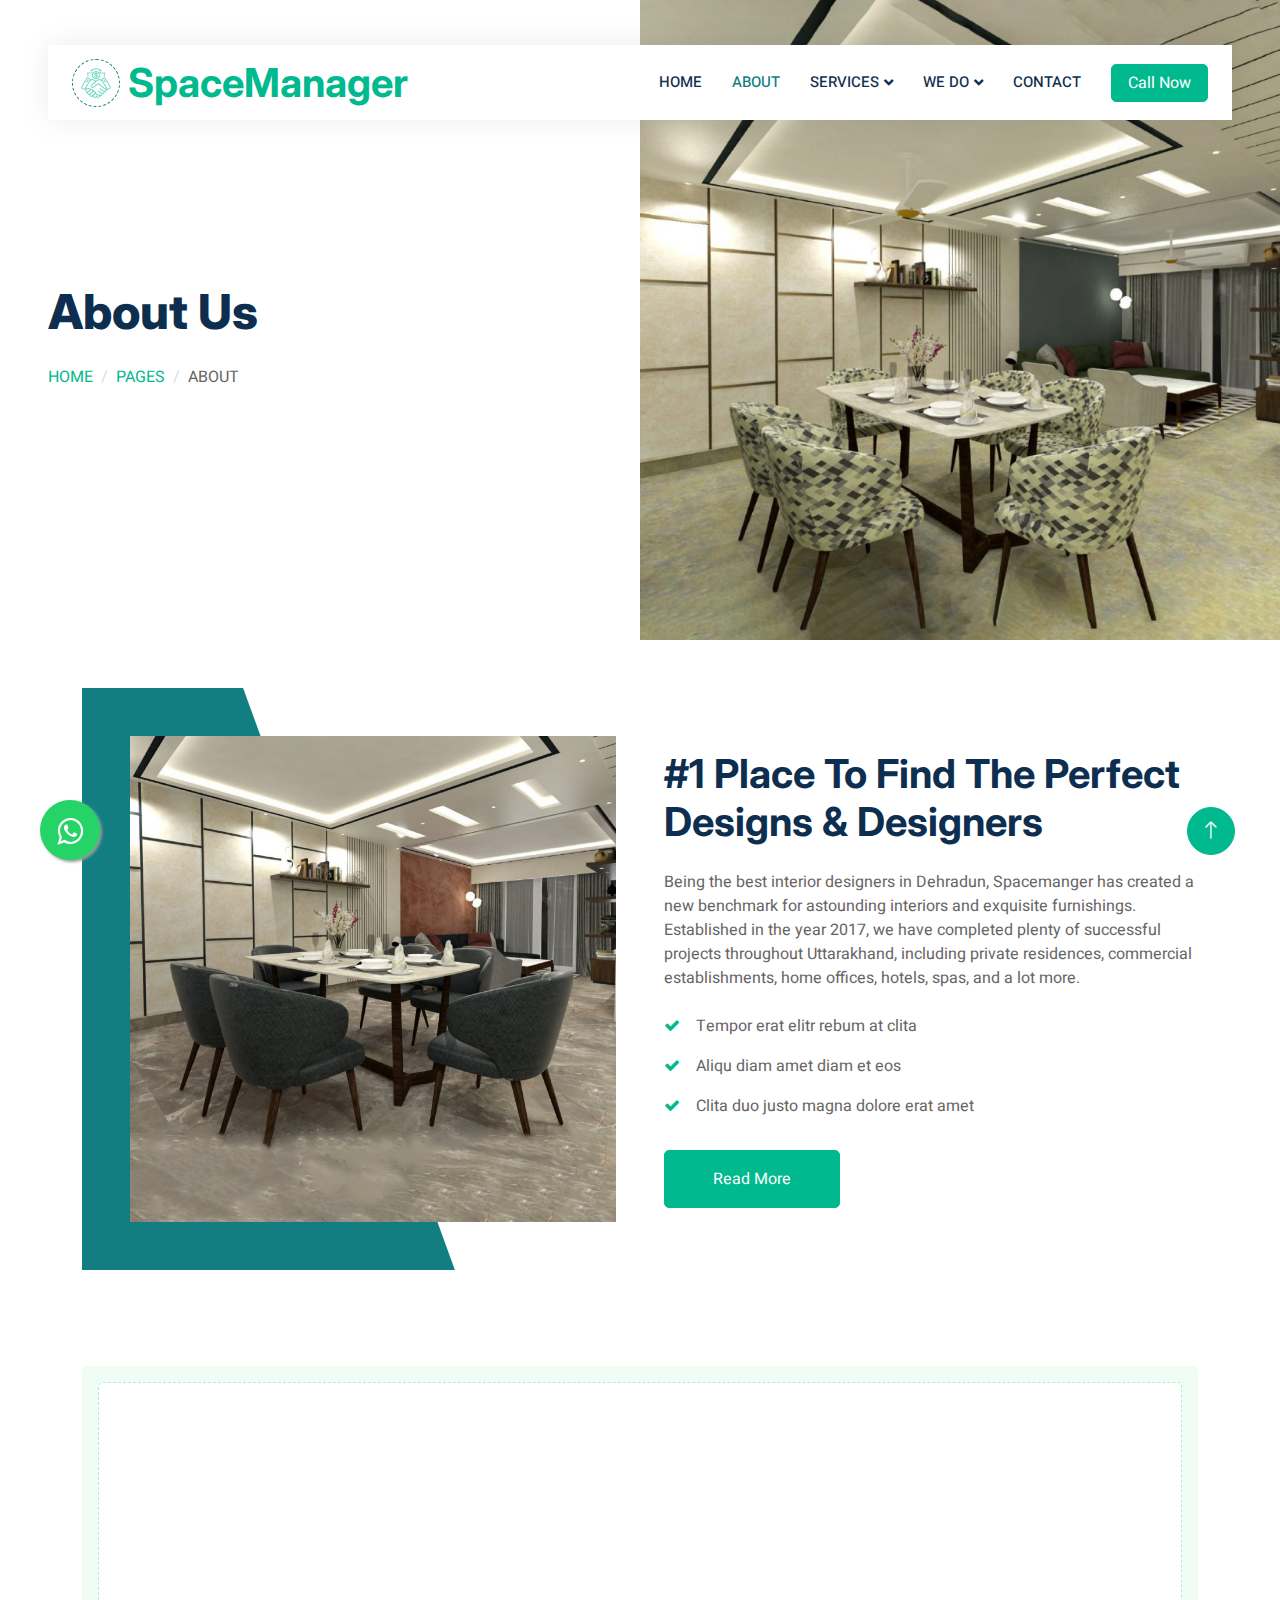
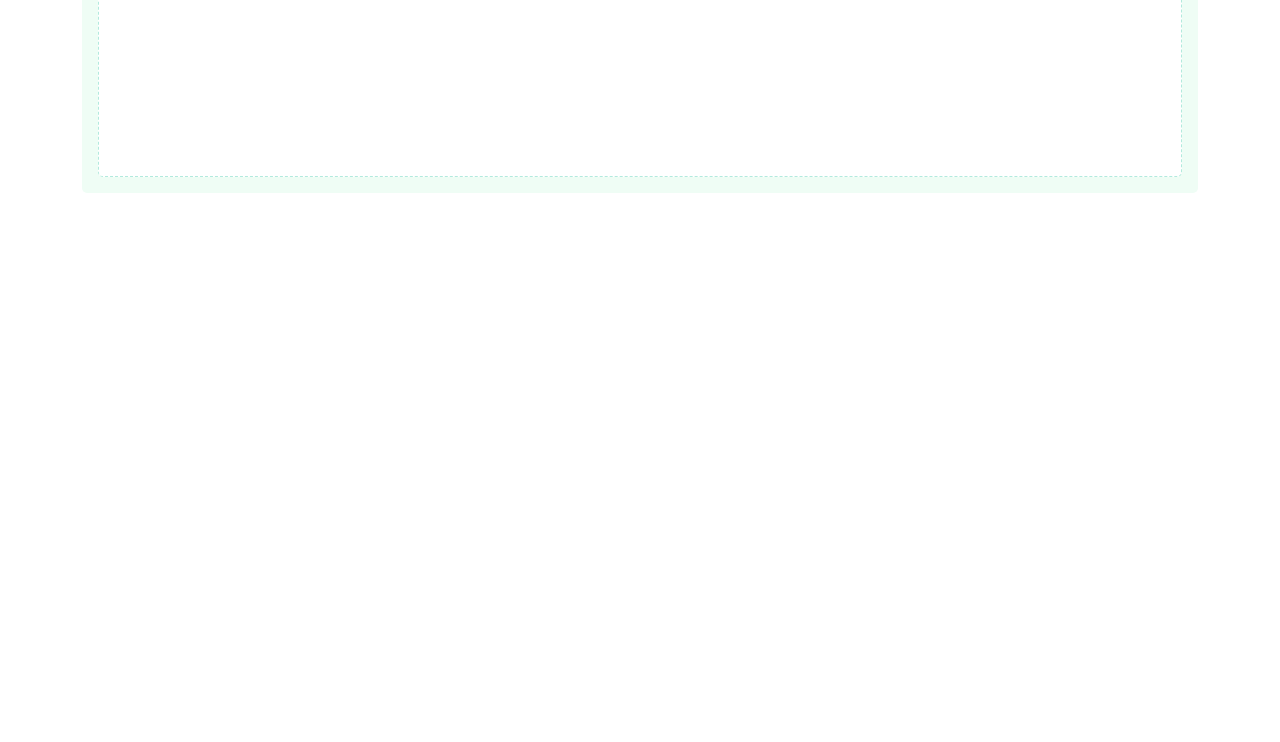
<file: about.html>
<!DOCTYPE html>
<html lang="en">

<head>
    <meta charset="utf-8">
    <title>SpaceManager - Real Estate HTML Template</title>
    <meta content="width=device-width, initial-scale=1.0" name="viewport">
    <meta content="" name="keywords">
    <meta content="" name="description">

    <!-- Favicon -->
    <link href="img/favicon.ico" rel="icon">

    <!-- Google Web Fonts -->
    <link rel="preconnect" href="https://fonts.googleapis.com">
    <link rel="preconnect" href="https://fonts.gstatic.com" crossorigin>
    <link href="https://fonts.googleapis.com/css2?family=Heebo:wght@400;500;600&family=Inter:wght@700;800&display=swap" rel="stylesheet">
    
    <!-- Icon Font Stylesheet -->
    <link href="https://cdnjs.cloudflare.com/ajax/libs/font-awesome/5.10.0/css/all.min.css" rel="stylesheet">
    <link href="https://cdn.jsdelivr.net/npm/bootstrap-icons@1.4.1/font/bootstrap-icons.css" rel="stylesheet">

    <!-- Libraries Stylesheet -->
    <link href="lib/animate/animate.min.css" rel="stylesheet">
    <link href="lib/owlcarousel/assets/owl.carousel.min.css" rel="stylesheet">

    <!-- Customized Bootstrap Stylesheet -->
    <link href="css/bootstrap.min.css" rel="stylesheet">

    <!-- Template Stylesheet -->
    <link href="css/style.css" rel="stylesheet">
    <link rel="stylesheet" href="https://maxcdn.bootstrapcdn.com/font-awesome/4.5.0/css/font-awesome.min.css">
</head>

<body>
    <div class="container-xxl bg-white p-0">
        <!-- Spinner Start -->
        <div id="spinner" class="show bg-white position-fixed translate-middle w-100 vh-100 top-50 start-50 d-flex align-items-center justify-content-center">
            <div class="spinner-border text-primary" style="width: 3rem; height: 3rem;" role="status">
                <span class="sr-only">Loading...</span>
            </div>
        </div>
        <!-- Spinner End -->


        <!-- Navbar Start -->
        <div class="container-fluid nav-bar bg-transparent">
            <nav class="navbar navbar-expand-lg bg-white navbar-light py-0 px-4">
                <a href="index.html" class="navbar-brand d-flex align-items-center text-center">
                    <div class="icon p-2 me-2">
                        <img class="img-fluid" src="img/icon-deal.png" alt="Icon" style="width: 30px; height: 30px;">
                    </div>
                    <h1 class="m-0 text-primary">SpaceManager</h1>
                </a>
                <button type="button" class="navbar-toggler" data-bs-toggle="collapse" data-bs-target="#navbarCollapse">
                    <span class="navbar-toggler-icon"></span>
                </button>
                <div class="collapse navbar-collapse" id="navbarCollapse">
                    <div class="navbar-nav ms-auto">
                        <a href="index.html" class="nav-item nav-link">Home</a>
                        <a href="about.html" class="nav-item nav-link active">About</a>
                        <div class="nav-item dropdown">
                            <a href="#" class="nav-link dropdown-toggle" data-bs-toggle="dropdown">Services</a>
                            <div class="dropdown-menu rounded-0 m-0">
                                <a href="#" class="dropdown-item">Home</a>
                                <a href="#" class="dropdown-item">Offices</a>
                                <a href="#" class="dropdown-item">Restaurants & Cafes</a>
                            </div>
                        </div>
                        <div class="nav-item dropdown">
                            <a href="#" class="nav-link dropdown-toggle" data-bs-toggle="dropdown">We Do</a>
                            <div class="dropdown-menu rounded-0 m-0">
                                <a href="#" class="dropdown-item">Interior Designing</a>
                                <a href="#" class="dropdown-item">Customized Furniture</a>
                                <a href="#" class="dropdown-item">Modular Kitchen</a>
                                <a href="#" class="dropdown-item">landscape Designing</a>
                                <a href="#" class="dropdown-item">Architecture Planning</a>
                            </div>
                        </div>
                        <a href="contact.html" class="nav-item nav-link">Contact</a>
                    </div>
                    <a href="" class="btn btn-primary px-3 d-none d-lg-flex">Call Now</a>
                </div>
            </nav>
        </div>
        <!-- Navbar End -->


        <!-- Header Start -->
        <div class="container-fluid header bg-white p-0">
            <div class="row g-0 align-items-center flex-column-reverse flex-md-row">
                <div class="col-md-6 p-5 mt-lg-5">
                    <h1 class="display-5 animated fadeIn mb-4">About Us</h1> 
                        <nav aria-label="breadcrumb animated fadeIn">
                        <ol class="breadcrumb text-uppercase">
                            <li class="breadcrumb-item"><a href="#">Home</a></li>
                            <li class="breadcrumb-item"><a href="#">Pages</a></li>
                            <li class="breadcrumb-item text-body active" aria-current="page">About</li>
                        </ol>
                    </nav>
                </div>
                <div class="col-md-6 animated fadeIn">
                    <img class="img-fluid" src="img/projects/5.webp" alt="">
                </div>
            </div>
        </div>
        <!-- Header End -->


        <!-- Search Start -->
        <!-------------
        <div class="container-fluid bg-primary mb-5 wow fadeIn" data-wow-delay="0.1s" style="padding: 35px;">
            <div class="container">
                <div class="row g-2">
                    <div class="col-md-10">
                        <div class="row g-2">
                            <div class="col-md-4">
                                <input type="text" class="form-control border-0 py-3" placeholder="Search Keyword">
                            </div>
                            <div class="col-md-4">
                                <select class="form-select border-0 py-3">
                                    <option selected>Property Type</option>
                                    <option value="1">Property Type 1</option>
                                    <option value="2">Property Type 2</option>
                                    <option value="3">Property Type 3</option>
                                </select>
                            </div>
                            <div class="col-md-4">
                                <select class="form-select border-0 py-3">
                                    <option selected>Location</option>
                                    <option value="1">Location 1</option>
                                    <option value="2">Location 2</option>
                                    <option value="3">Location 3</option>
                                </select>
                            </div>
                        </div>
                    </div>
                    <div class="col-md-2">
                        <button class="btn btn-dark border-0 w-100 py-3">Search</button>
                    </div>
                </div>
            </div>
        </div>

        ----------->
        <!-- Search End -->


        <!-- About Start -->
        <div class="container-xxl py-5">
            <div class="container">
                <div class="row g-5 align-items-center">
                    <div class="col-lg-6 wow fadeIn" data-wow-delay="0.1s">
                        <div class="about-img position-relative overflow-hidden p-5 pe-0">
                            <img class="img-fluid w-100" src="img/projects/4.webp">
                        </div>
                    </div>
                    <div class="col-lg-6 wow fadeIn" data-wow-delay="0.5s">
                        <h1 class="mb-4">#1 Place To Find The Perfect Designs & Designers</h1>
                        <p class="mb-4">Being the best interior designers in Dehradun, Spacemanger has created a new benchmark for astounding interiors and exquisite furnishings. Established in the year 2017, we have completed plenty of successful projects throughout Uttarakhand, including private residences, commercial establishments, home offices, hotels, spas, and a lot more.             <p><i class="fa fa-check text-primary me-3"></i>Tempor erat elitr rebum at clita</p>
                        <p><i class="fa fa-check text-primary me-3"></i>Aliqu diam amet diam et eos</p>
                        <p><i class="fa fa-check text-primary me-3"></i>Clita duo justo magna dolore erat amet</p>
                        <a class="btn btn-primary py-3 px-5 mt-3" href="">Read More</a>
                    </div>
                </div>
            </div>
        </div>
        <!-- About End -->


        <!-- Call to Action Start -->
        <div class="container-xxl py-5">
            <div class="container">
                <div class="bg-light rounded p-3">
                    <div class="bg-white rounded p-4" style="border: 1px dashed rgba(0, 185, 142, .3)">
                        <div class="row g-5 align-items-center">
                            <div class="col-lg-6 wow fadeIn" data-wow-delay="0.1s">
                                <img class="img-fluid rounded w-100" src="img/call-to-action.jpg" alt="">
                            </div>
                            <div class="col-lg-6 wow fadeIn" data-wow-delay="0.5s">
                                <div class="mb-4">
                                    <h1 class="mb-3">Contact With Our Certified Interior Designers</h1>
                                    <p>Our team comprises of top interior architects in Dehradun who efficiently apply the strongest desires of our clients to the designs and transform their dreams into reality. </p>                               </div>
                                <a href="" class="btn btn-primary py-3 px-4 me-2"><i class="fa fa-phone-alt me-2"></i>Make A Call</a>
                                <a href="" class="btn btn-dark py-3 px-4"><i class="fa fa-calendar-alt me-2"></i>Get Appoinment</a>
                            </div>
                        </div>
                    </div>
                </div>
            </div>
        </div>
        <!-- Call to Action End -->


        <!-- Team Start -->
        <!--------
        <div class="container-xxl py-5">
            <div class="container">
                <div class="text-center mx-auto mb-5 wow fadeInUp" data-wow-delay="0.1s" style="max-width: 600px;">
                    <h1 class="mb-3">Property Agents</h1>
                    <p>Eirmod sed ipsum dolor sit rebum labore magna erat. Tempor ut dolore lorem kasd vero ipsum sit eirmod sit. Ipsum diam justo sed rebum vero dolor duo.</p>
                </div>
                <div class="row g-4">
                    <div class="col-lg-3 col-md-6 wow fadeInUp" data-wow-delay="0.1s">
                        <div class="team-item rounded overflow-hidden">
                            <div class="position-relative">
                                <img class="img-fluid" src="img/team-1.jpg" alt="">
                                <div class="position-absolute start-50 top-100 translate-middle d-flex align-items-center">
                                    <a class="btn btn-square mx-1" href=""><i class="fab fa-facebook-f"></i></a>
                                    <a class="btn btn-square mx-1" href=""><i class="fab fa-twitter"></i></a>
                                    <a class="btn btn-square mx-1" href=""><i class="fab fa-instagram"></i></a>
                                </div>
                            </div>
                            <div class="text-center p-4 mt-3">
                                <h5 class="fw-bold mb-0">Full Name</h5>
                                <small>Designation</small>
                            </div>
                        </div>
                    </div>
                    <div class="col-lg-3 col-md-6 wow fadeInUp" data-wow-delay="0.3s">
                        <div class="team-item rounded overflow-hidden">
                            <div class="position-relative">
                                <img class="img-fluid" src="img/team-2.jpg" alt="">
                                <div class="position-absolute start-50 top-100 translate-middle d-flex align-items-center">
                                    <a class="btn btn-square mx-1" href=""><i class="fab fa-facebook-f"></i></a>
                                    <a class="btn btn-square mx-1" href=""><i class="fab fa-twitter"></i></a>
                                    <a class="btn btn-square mx-1" href=""><i class="fab fa-instagram"></i></a>
                                </div>
                            </div>
                            <div class="text-center p-4 mt-3">
                                <h5 class="fw-bold mb-0">Full Name</h5>
                                <small>Designation</small>
                            </div>
                        </div>
                    </div>
                    <div class="col-lg-3 col-md-6 wow fadeInUp" data-wow-delay="0.5s">
                        <div class="team-item rounded overflow-hidden">
                            <div class="position-relative">
                                <img class="img-fluid" src="img/team-3.jpg" alt="">
                                <div class="position-absolute start-50 top-100 translate-middle d-flex align-items-center">
                                    <a class="btn btn-square mx-1" href=""><i class="fab fa-facebook-f"></i></a>
                                    <a class="btn btn-square mx-1" href=""><i class="fab fa-twitter"></i></a>
                                    <a class="btn btn-square mx-1" href=""><i class="fab fa-instagram"></i></a>
                                </div>
                            </div>
                            <div class="text-center p-4 mt-3">
                                <h5 class="fw-bold mb-0">Full Name</h5>
                                <small>Designation</small>
                            </div>
                        </div>
                    </div>
                    <div class="col-lg-3 col-md-6 wow fadeInUp" data-wow-delay="0.7s">
                        <div class="team-item rounded overflow-hidden">
                            <div class="position-relative">
                                <img class="img-fluid" src="img/team-4.jpg" alt="">
                                <div class="position-absolute start-50 top-100 translate-middle d-flex align-items-center">
                                    <a class="btn btn-square mx-1" href=""><i class="fab fa-facebook-f"></i></a>
                                    <a class="btn btn-square mx-1" href=""><i class="fab fa-twitter"></i></a>
                                    <a class="btn btn-square mx-1" href=""><i class="fab fa-instagram"></i></a>
                                </div>
                            </div>
                            <div class="text-center p-4 mt-3">
                                <h5 class="fw-bold mb-0">Full Name</h5>
                                <small>Designation</small>
                            </div>
                        </div>
                    </div>
                </div>
            </div>
        </div>


        ----------->
        <!-- Team End -->
        

        <!-- Footer Start -->
        <div class="container-fluid bg-dark text-white-50 footer pt-5 mt-5 wow fadeIn" data-wow-delay="0.1s">
            <div class="container py-5">
                <div class="row g-5">
                    <div class="col-lg-3 col-md-6">
                        <h5 class="text-white mb-4">Get In Touch</h5>
                        <p class="mb-2"><i class="fa fa-map-marker-alt me-3"></i>2nd Floor, Above C&C Bakers, ITBP, Indra Nagar Colony, Dehradun</p>
                        <p class="mb-2"><i class="fa fa-phone-alt me-3"></i>+012 345 67890</p>
                        <p class="mb-2"><i class="fa fa-envelope me-3"></i>hello@spacemanager.in</p>
                        <div class="d-flex pt-2">
                            <a class="btn btn-outline-light btn-social" href=""><i class="fab fa-twitter"></i></a>
                            <a class="btn btn-outline-light btn-social" href="https://www.facebook.com/space.manager.sm"><i class="fab fa-facebook-f"></i></a>
                            <a class="btn btn-outline-light btn-social" href=""><i class="fab fa-youtube"></i></a>
                            <a class="btn btn-outline-light btn-social" href="https://instagram.com/space_manager.sm?igshid=mmu2yjmznjrloq=="><i class="fab fa-instagram"></i></a>
                            <a class="btn btn-outline-light btn-social" href="https://www.linkedin.com/company/spacemanager"><i class="fab fa-linkedin-in"></i></a>
                        </div>
                    </div>
                    <div class="col-lg-3 col-md-6">
                        <h5 class="text-white mb-4">Quick Links</h5>
                        <a class="btn btn-link text-white-50" href="">About Us</a>
                        <a class="btn btn-link text-white-50" href="">Contact Us</a>
                        <a class="btn btn-link text-white-50" href="">Our Services</a>
                        <a class="btn btn-link text-white-50" href="">Privacy Policy</a>
                        <a class="btn btn-link text-white-50" href="">Terms & Condition</a>
                    </div>
                    <div class="col-lg-3 col-md-6">
                        <h5 class="text-white mb-4">Photo Gallery</h5>
                        <div class="row g-2 pt-2">
                            <div class="col-4">
                                <img class="img-fluid rounded bg-light p-1" src="img/projects/kitchen1.webp" alt="">
                            </div>
                            <div class="col-4">
                                <img class="img-fluid rounded bg-light p-1" src="img/projects/kitchen2.webp" alt="">
                            </div>
                            <div class="col-4">
                                <img class="img-fluid rounded bg-light p-1" src="img/projects/kitchen3.webp" alt="">
                            </div>
                            <div class="col-4">
                                <img class="img-fluid rounded bg-light p-1" src="img/projects/kitchen4.jpg" alt="">
                            </div>
                            <div class="col-4">
                                <img class="img-fluid rounded bg-light p-1" src="img/projects/16-01.webp" alt="">
                            </div>
                            <div class="col-4">
                                <img class="img-fluid rounded bg-light p-1" src="img/projects/34-01.webp" alt="">
                            </div>
                        </div>
                        
                    </div>
                    <div class="col-lg-3 col-md-6">
                        <h5 class="text-white mb-4">Newsletter</h5>
                        <p>Dolor amet sit justo amet elitr clita ipsum elitr est.</p>
                        <div class="position-relative mx-auto" style="max-width: 400px;">
                            <input class="form-control bg-transparent w-100 py-3 ps-4 pe-5" type="text" placeholder="Your email">
                            <button type="button" class="btn btn-primary py-2 position-absolute top-0 end-0 mt-2 me-2">SignUp</button>
                        </div>
                    </div>
                </div>
            </div>
            <div class="container">
                <div class="copyright">
                    <div class="row">
                        <div class="col-md-6 text-center text-md-start mb-3 mb-md-0">
                            &copy; <a class="border-bottom" href="#">SpaceManager.in</a>, All Right Reserved. 
							
							<!--/*** This template is free as long as you keep the footer author’s credit link/attribution link/backlink. If you'd like to use the template without the footer author’s credit link/attribution link/backlink, you can purchase the Credit Removal License from "https://htmlcodex.com/credit-removal". Thank you for your support. ***/-->
							Designed By <a class="border-bottom" href="#">HTML Codex</a>
                        </div>
                        <div class="col-md-6 text-center text-md-end">
                            <div class="footer-menu">
                                <a href="">Home</a>
                                <a href="">Cookies</a>
                                <a href="">Help</a>
                                <a href="">FAQs</a>
                            </div>
                        </div>
                    </div>
                </div>
            </div>
        </div>
        <!-- Footer End -->
 <!-- Floating whatsapp Button Start-->
 <a href="#" class="float" target="_blank">
    <i class="fa fa-whatsapp my-float"></i>
    </a>

  <!-- Floating whatsapp Button End-->

        <!-- Back to Top -->
        <a href="#" class="btn btn-lg btn-primary btn-lg-square back-to-top"><i class="bi bi-arrow-up"></i></a>
    </div>

    <!-- JavaScript Libraries -->
    <script src="https://code.jquery.com/jquery-3.4.1.min.js"></script>
    <script src="https://cdn.jsdelivr.net/npm/bootstrap@5.0.0/dist/js/bootstrap.bundle.min.js"></script>
    <script src="lib/wow/wow.min.js"></script>
    <script src="lib/easing/easing.min.js"></script>
    <script src="lib/waypoints/waypoints.min.js"></script>
    <script src="lib/owlcarousel/owl.carousel.min.js"></script>

    <!-- Template Javascript -->
    <script src="js/main.js"></script>
</body>

</html>
</file>
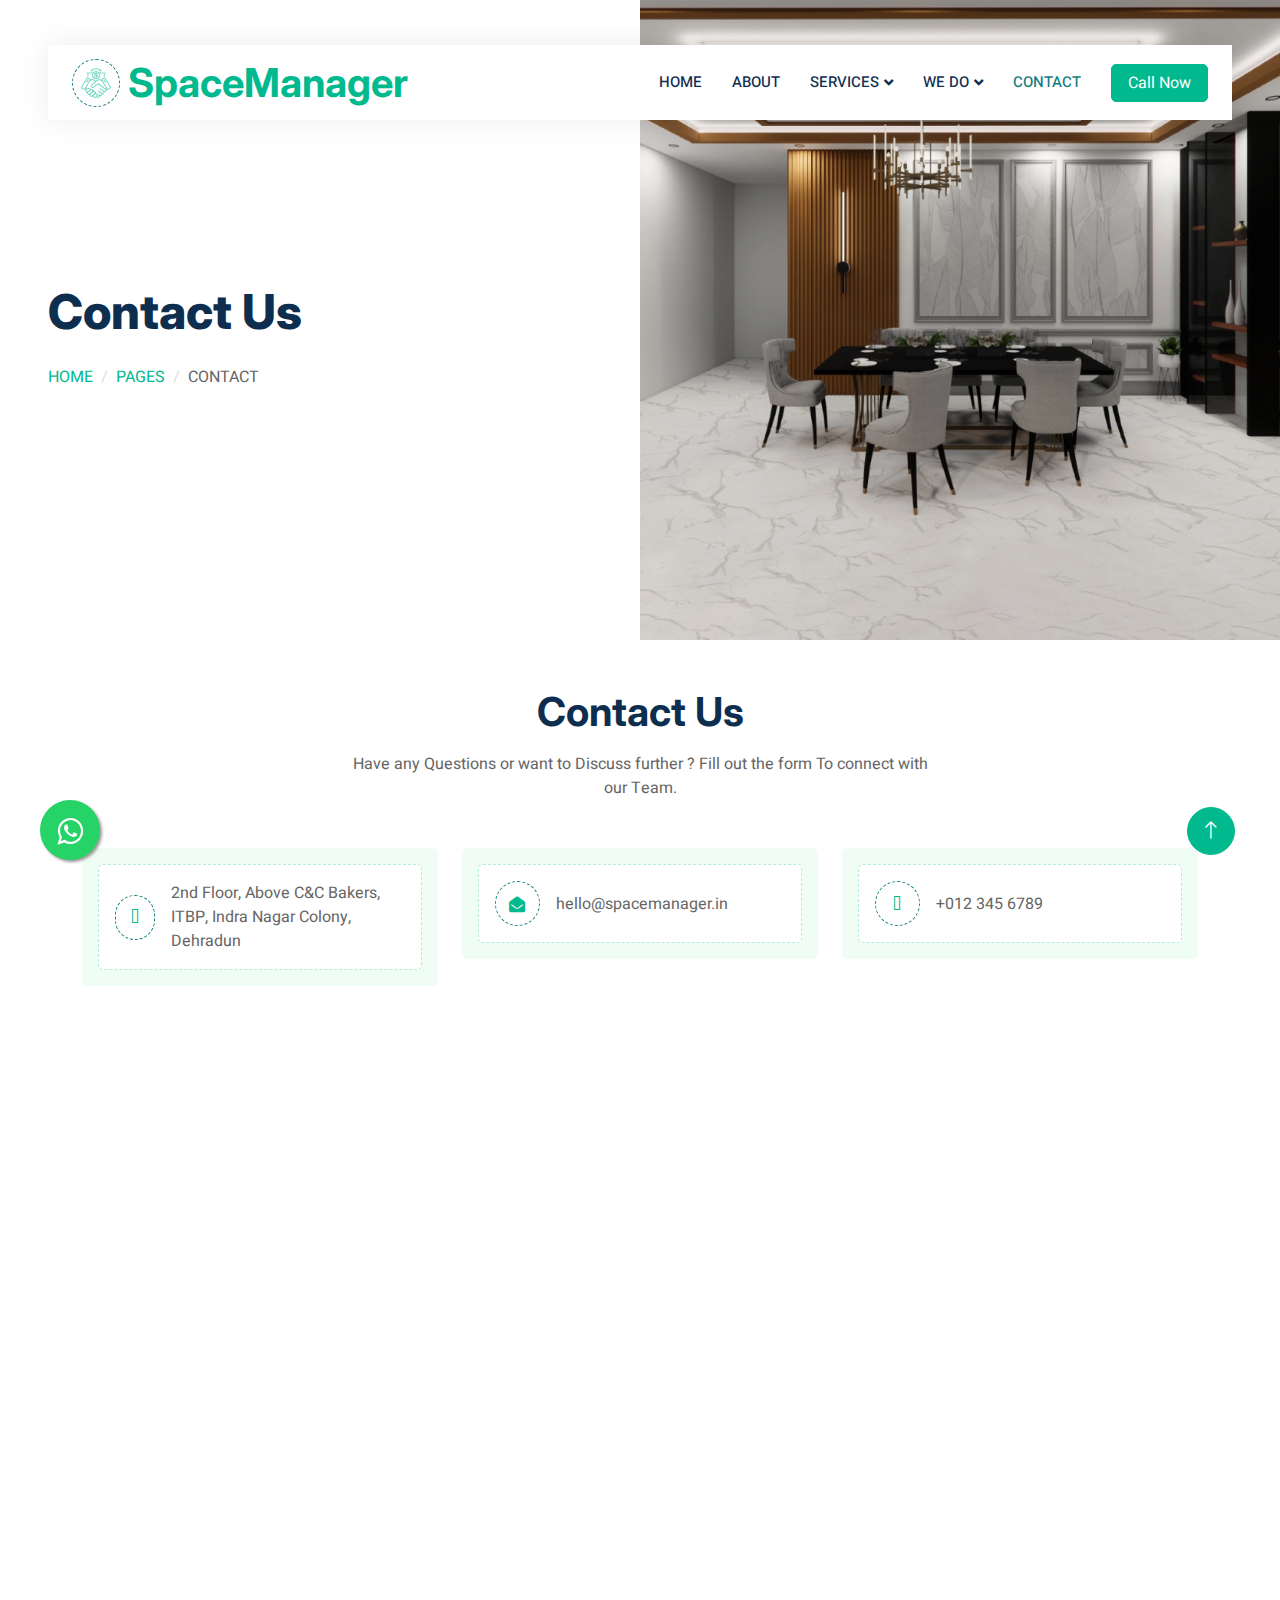
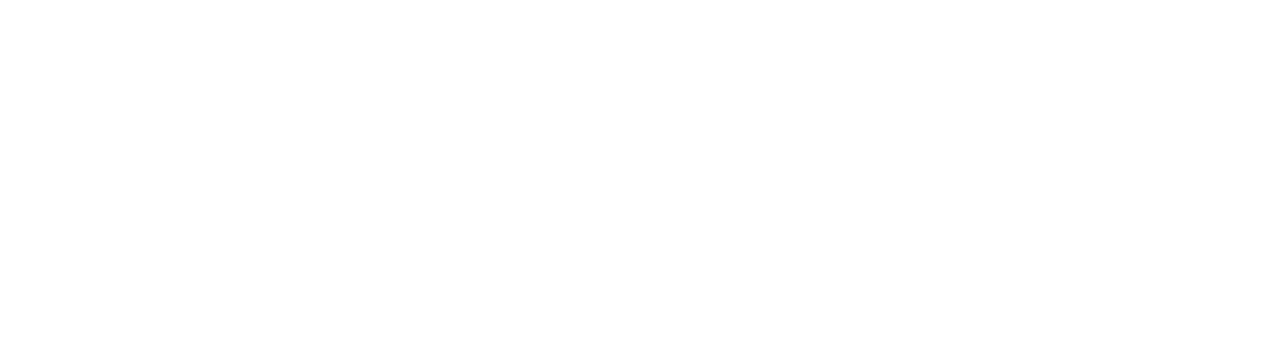
<file: contact.html>
<!DOCTYPE html>
<html lang="en">

<head>
    <meta charset="utf-8">
    <title>SpaceManager - Real Estate HTML Template</title>
    <meta content="width=device-width, initial-scale=1.0" name="viewport">
    <meta content="" name="keywords">
    <meta content="" name="description">

    <!-- Favicon -->
    <link href="img/favicon.ico" rel="icon">

    <!-- Google Web Fonts -->
    <link rel="preconnect" href="https://fonts.googleapis.com">
    <link rel="preconnect" href="https://fonts.gstatic.com" crossorigin>
    <link href="https://fonts.googleapis.com/css2?family=Heebo:wght@400;500;600&family=Inter:wght@700;800&display=swap" rel="stylesheet">
    
    <!-- Icon Font Stylesheet -->
    <link href="https://cdnjs.cloudflare.com/ajax/libs/font-awesome/5.10.0/css/all.min.css" rel="stylesheet">
    <link href="https://cdn.jsdelivr.net/npm/bootstrap-icons@1.4.1/font/bootstrap-icons.css" rel="stylesheet">

    <!-- Libraries Stylesheet -->
    <link href="lib/animate/animate.min.css" rel="stylesheet">
    <link href="lib/owlcarousel/assets/owl.carousel.min.css" rel="stylesheet">

    <!-- Customized Bootstrap Stylesheet -->
    <link href="css/bootstrap.min.css" rel="stylesheet">
    <link rel="stylesheet" href="https://maxcdn.bootstrapcdn.com/font-awesome/4.5.0/css/font-awesome.min.css">

    <!-- Template Stylesheet -->
    <link href="css/style.css" rel="stylesheet">
</head>

<body>
    <div class="container-xxl bg-white p-0">
        <!-- Spinner Start -->
        <div id="spinner" class="show bg-white position-fixed translate-middle w-100 vh-100 top-50 start-50 d-flex align-items-center justify-content-center">
            <div class="spinner-border text-primary" style="width: 3rem; height: 3rem;" role="status">
                <span class="sr-only">Loading...</span>
            </div>
        </div>
        <!-- Spinner End -->


        <!-- Navbar Start -->
        <div class="container-fluid nav-bar bg-transparent">
            <nav class="navbar navbar-expand-lg bg-white navbar-light py-0 px-4">
                <a href="index.html" class="navbar-brand d-flex align-items-center text-center">
                    <div class="icon p-2 me-2">
                        <img class="img-fluid" src="img/icon-deal.png" alt="Icon" style="width: 30px; height: 30px;">
                    </div>
                    <h1 class="m-0 text-primary">SpaceManager</h1>
                </a>
                <button type="button" class="navbar-toggler" data-bs-toggle="collapse" data-bs-target="#navbarCollapse">
                    <span class="navbar-toggler-icon"></span>
                </button>
                <div class="collapse navbar-collapse" id="navbarCollapse">
                    <div class="navbar-nav ms-auto">
                        <a href="index.html" class="nav-item nav-link">Home</a>
                        <a href="about.html" class="nav-item nav-link">About</a>
                        <div class="nav-item dropdown">
                            <a href="#" class="nav-link dropdown-toggle" data-bs-toggle="dropdown">Services</a>
                            <div class="dropdown-menu rounded-0 m-0">
                                <a href="property-list.html" class="dropdown-item">Home</a>
                                <a href="property-type.html" class="dropdown-item">Offices & Hotels</a>
                                <a href="property-agent.html" class="dropdown-item">Restaurants & Cafes</a>
                            </div>
                        </div>
                        <div class="nav-item dropdown">
                            <a href="#" class="nav-link dropdown-toggle" data-bs-toggle="dropdown">we Do</a>
                            <div class="dropdown-menu rounded-0 m-0">
                                <a href="#" class="dropdown-item">Interior Designing</a>
                                <a href="#" class="dropdown-item">Customized Furniture</a>
                                <a href="#" class="dropdown-item">Modular Kitchen</a>
                                <a href="#" class="dropdown-item">landscape Designing</a>
                                <a href="#" class="dropdown-item">Architecture Planning</a>
                            </div>
                        </div>
                        <a href="contact.html" class="nav-item nav-link active">Contact</a>
                    </div>
                    <a href="" class="btn btn-primary px-3 d-none d-lg-flex">Call Now</a>
                </div>
            </nav>
        </div>
        <!-- Navbar End -->


        <!-- Header Start -->
        <div class="container-fluid header bg-white p-0">
            <div class="row g-0 align-items-center flex-column-reverse flex-md-row">
                <div class="col-md-6 p-5 mt-lg-5">
                    <h1 class="display-5 animated fadeIn mb-4">Contact Us</h1> 
                        <nav aria-label="breadcrumb animated fadeIn">
                        <ol class="breadcrumb text-uppercase">
                            <li class="breadcrumb-item"><a href="#">Home</a></li>
                            <li class="breadcrumb-item"><a href="#">Pages</a></li>
                            <li class="breadcrumb-item text-body active" aria-current="page">Contact</li>
                        </ol>
                    </nav>
                </div>
                <div class="col-md-6 animated fadeIn">
                    <img class="img-fluid" src="img/projects/35.webp" alt="">
                </div>
            </div>
        </div>
        <!-- Header End -->


        


        <!-- Contact Start -->
        <div class="container-xxl py-5">
            <div class="container">
                <div class="text-center mx-auto mb-5 wow fadeInUp" data-wow-delay="0.1s" style="max-width: 600px;">
                    <h1 class="mb-3">Contact Us</h1>
                    <p>Have any Questions or want to Discuss further ? Fill out the form To connect with our Team.</p>
                </div>
                <div class="row g-4">
                    <div class="col-12">
                        <div class="row gy-4">
                            <div class="col-md-6 col-lg-4 wow fadeIn" data-wow-delay="0.1s">
                                <div class="bg-light rounded p-3">
                                    <div class="d-flex align-items-center bg-white rounded p-3" style="border: 1px dashed rgba(0, 185, 142, .3)">
                                        <div class="icon me-3" style="width: 45px; height: 45px;">
                                            <i class="fa fa-map-marker-alt text-primary"></i>
                                        </div>
                                        <span>2nd Floor, Above C&C Bakers, ITBP, Indra Nagar Colony, Dehradun</span>
                                    </div>
                                </div>
                            </div>
                            <div class="col-md-6 col-lg-4 wow fadeIn" data-wow-delay="0.3s">
                                <div class="bg-light rounded p-3">
                                    <div class="d-flex align-items-center bg-white rounded p-3" style="border: 1px dashed rgba(0, 185, 142, .3)">
                                        <div class="icon me-3" style="width: 45px; height: 45px;">
                                            <i class="fa fa-envelope-open text-primary"></i>
                                        </div>
                                        <span>hello@spacemanager.in</span>
                                    </div>
                                </div>
                            </div>
                            <div class="col-md-6 col-lg-4 wow fadeIn" data-wow-delay="0.5s">
                                <div class="bg-light rounded p-3">
                                    <div class="d-flex align-items-center bg-white rounded p-3" style="border: 1px dashed rgba(0, 185, 142, .3)">
                                        <div class="icon me-3" style="width: 45px; height: 45px;">
                                            <i class="fa fa-phone-alt text-primary"></i>
                                        </div>
                                        <span>+012 345 6789</span>
                                    </div>
                                </div>
                            </div>
                        </div>
                    </div>
                    
                    <div class="col-md-6 wow fadeInUp" data-wow-delay="0.1s">
                        <iframe class="position-relative rounded w-100 h-100"
                            src="https://www.google.com/maps/embed?pb=!1m17!1m12!1m3!1d3445.087343933548!2d78.06016389999999!3d30.291574999999998!2m3!1f0!2f0!3f0!3m2!1i1024!2i768!4f13.1!3m2!1m1!2zMzDCsDE3JzI5LjciTiA3OMKwMDMnMzYuNiJF!5e0!3m2!1sen!2sin!4v1694689392542!5m2!1sen!2sin" width="600" height="450" style="border:0;" allowfullscreen="" loading="lazy" referrerpolicy="no-referrer-when-downgrade"></iframe>"
                           </iframe>
                    </div>
                    <div class="col-md-6">
                        <div class="wow fadeInUp" data-wow-delay="0.5s">
                           <!---- <p class="mb-4">The contact form is currently inactive. Get a functional and working contact form with Ajax & PHP in a few minutes. Just copy and paste the files, add a little code and you're done. <a href="https://htmlcodex.com/contact-form">Download Now</a>.</p>
                            -->
                            <form>
                                <div class="row g-3">
                                    <div class="col-md-6">
                                        <div class="form-floating">
                                            <input type="text" class="form-control" id="name" placeholder="Your Name">
                                            <label for="name">Your Name</label>
                                        </div>
                                    </div>
                                    <div class="col-md-6">
                                        <div class="form-floating">
                                            <input type="email" class="form-control" id="email" placeholder="Your Email">
                                            <label for="email">Your Email</label>
                                        </div>
                                    </div>
                                    <div class="col-12">
                                        <div class="form-floating">
                                            <input type="text" class="form-control" id="subject" placeholder="Subject">
                                            <label for="subject">Subject</label>
                                        </div>
                                    </div>
                                    <div class="col-12">
                                        <div class="form-floating">
                                            <textarea class="form-control" placeholder="Leave a message here" id="message" style="height: 150px"></textarea>
                                            <label for="message">Message</label>
                                        </div>
                                    </div>
                                    <div class="col-12">
                                        <button class="btn btn-primary w-100 py-3" type="submit">Send Message</button>
                                    </div>
                                </div>
                            </form>
                        </div>
                    </div>
                </div>
            </div>
        </div>
        <!-- Contact End -->


        <!-- Footer Start -->
        <div class="container-fluid bg-dark text-white-50 footer pt-5 mt-5 wow fadeIn" data-wow-delay="0.1s">
            <div class="container py-5">
                <div class="row g-5">
                    <div class="col-lg-3 col-md-6">
                        <h5 class="text-white mb-4">Get In Touch</h5>
                        <p class="mb-2"><i class="fa fa-map-marker-alt me-3"></i>2nd Floor, Above C&C Bakers, ITBP, Indra Nagar Colony, Dehradun</p>
                        <p class="mb-2"><i class="fa fa-phone-alt me-3"></i>+91 8979155104</p>
                        <p class="mb-2"><i class="fa fa-envelope me-3"></i>hello@spacemanager.in</p>
                        <div class="d-flex pt-2">
                            <a class="btn btn-outline-light btn-social" href=""><i class="fab fa-twitter"></i></a>
                            <a class="btn btn-outline-light btn-social" href="https://www.facebook.com/space.manager.sm"><i class="fab fa-facebook-f"></i></a>
                            <a class="btn btn-outline-light btn-social" href=""><i class="fab fa-youtube"></i></a>
                            <a class="btn btn-outline-light btn-social" href="https://instagram.com/space_manager.sm?igshid=mmu2yjmznjrloq=="><i class="fab fa-instagram"></i></a>
                            <a class="btn btn-outline-light btn-social" href="https://www.linkedin.com/company/spacemanager"><i class="fab fa-linkedin-in"></i></a>
                        </div>
                    </div>
                    <div class="col-lg-3 col-md-6">
                        <h5 class="text-white mb-4">Quick Links</h5>
                        <a class="btn btn-link text-white-50" href="">About Us</a>
                        <a class="btn btn-link text-white-50" href="">Contact Us</a>
                        <a class="btn btn-link text-white-50" href="">Our Services</a>
                        <a class="btn btn-link text-white-50" href="">Privacy Policy</a>
                        <a class="btn btn-link text-white-50" href="">Terms & Condition</a>
                    </div>
                    <div class="col-lg-3 col-md-6">
                        <h5 class="text-white mb-4">Photo Gallery</h5>
                        <div class="row g-2 pt-2">
                            <div class="col-4">
                                <img class="img-fluid rounded bg-light p-1" src="img/projects/kitchen1.webp" alt="">
                            </div>
                            <div class="col-4">
                                <img class="img-fluid rounded bg-light p-1" src="img/projects/kitchen2.webp" alt="">
                            </div>
                            <div class="col-4">
                                <img class="img-fluid rounded bg-light p-1" src="img/projects/kitchen3.webp" alt="">
                            </div>
                            <div class="col-4">
                                <img class="img-fluid rounded bg-light p-1" src="img/projects/kitchen4.jpg" alt="">
                            </div>
                            <div class="col-4">
                                <img class="img-fluid rounded bg-light p-1" src="img/projects/16-01.webp" alt="">
                            </div>
                            <div class="col-4">
                                <img class="img-fluid rounded bg-light p-1" src="img/projects/34-01.webp" alt="">
                            </div>
                        </div>
                    </div>
                    <div class="col-lg-3 col-md-6">
                        <h5 class="text-white mb-4">Newsletter</h5>
                        <p>Dolor amet sit justo amet elitr clita ipsum elitr est.</p>
                        <div class="position-relative mx-auto" style="max-width: 400px;">
                            <input class="form-control bg-transparent w-100 py-3 ps-4 pe-5" type="text" placeholder="Your email">
                            <button type="button" class="btn btn-primary py-2 position-absolute top-0 end-0 mt-2 me-2">SignUp</button>
                        </div>
                    </div>
                </div>
            </div>
            <div class="container">
                <div class="copyright">
                    <div class="row">
                        <div class="col-md-6 text-center text-md-start mb-3 mb-md-0">
                            &copy; <a class="border-bottom" href="#">SpaceManager</a>, All Right Reserved. 
							
							<!--/*** This template is free as long as you keep the footer author’s credit link/attribution link/backlink. If you'd like to use the template without the footer author’s credit link/attribution link/backlink, you can purchase the Credit Removal License from "https://htmlcodex.com/credit-removal". Thank you for your support. ***/-->
							Designed By <a class="border-bottom" href="#">Zupinn Business Solutions Pvt. ltd.</a>
                        </div>
                        <div class="col-md-6 text-center text-md-end">
                            <div class="footer-menu">
                                <a href="">Home</a>
                                <a href="">Cookies</a>
                                <a href="">Help</a>
                                <a href="">FAQs</a>
                            </div>
                        </div>
                    </div>
                </div>
            </div>
        </div>
        <!-- Footer End -->
 <!-- Floating whatsapp Button Start-->
 <a href="#" class="float" target="_blank">
    <i class="fa fa-whatsapp my-float"></i>
    </a>

  <!-- Floating whatsapp Button End-->

        <!-- Back to Top -->
        <a href="#" class="btn btn-lg btn-primary btn-lg-square back-to-top"><i class="bi bi-arrow-up"></i></a>
    </div>

    <!-- JavaScript Libraries -->
    <script src="https://code.jquery.com/jquery-3.4.1.min.js"></script>
    <script src="https://cdn.jsdelivr.net/npm/bootstrap@5.0.0/dist/js/bootstrap.bundle.min.js"></script>
    <script src="lib/wow/wow.min.js"></script>
    <script src="lib/easing/easing.min.js"></script>
    <script src="lib/waypoints/waypoints.min.js"></script>
    <script src="lib/owlcarousel/owl.carousel.min.js"></script>

    <!-- Template Javascript -->
    <script src="js/main.js"></script>
</body>

</html>
</file>
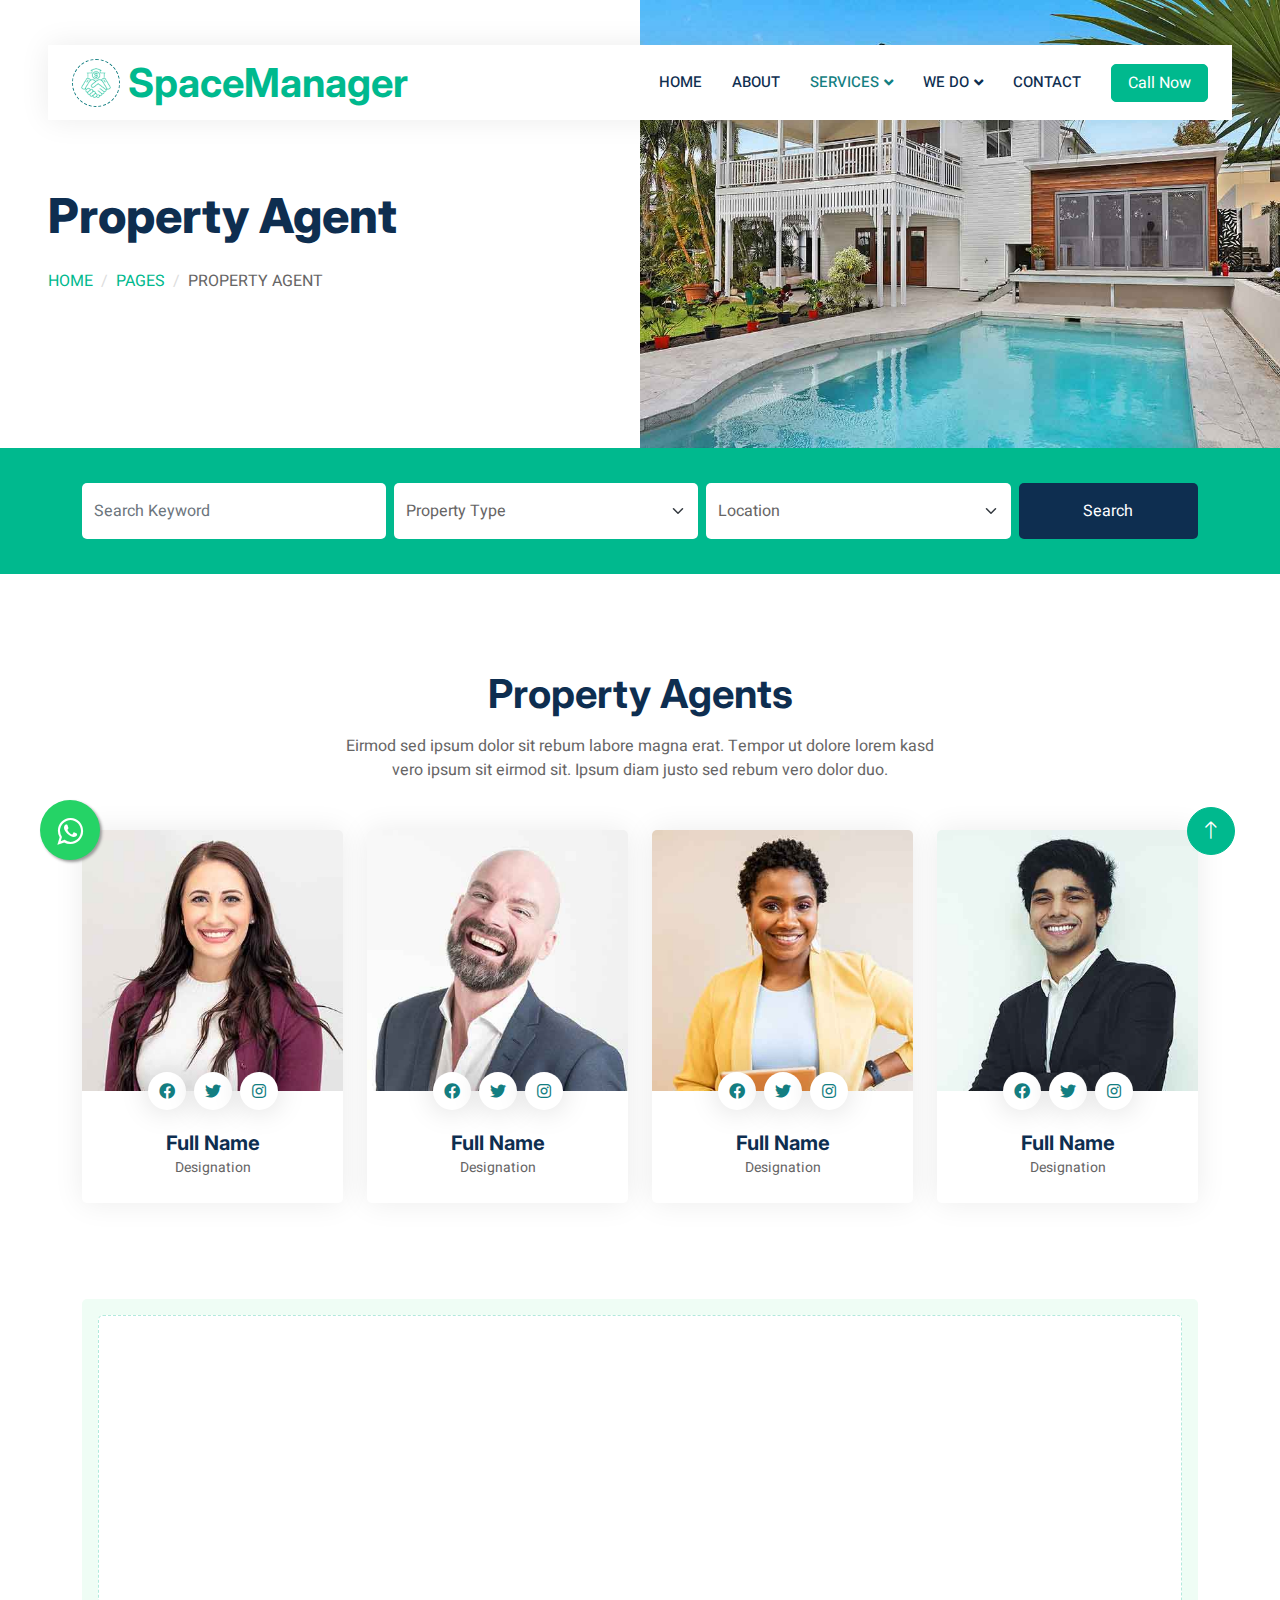
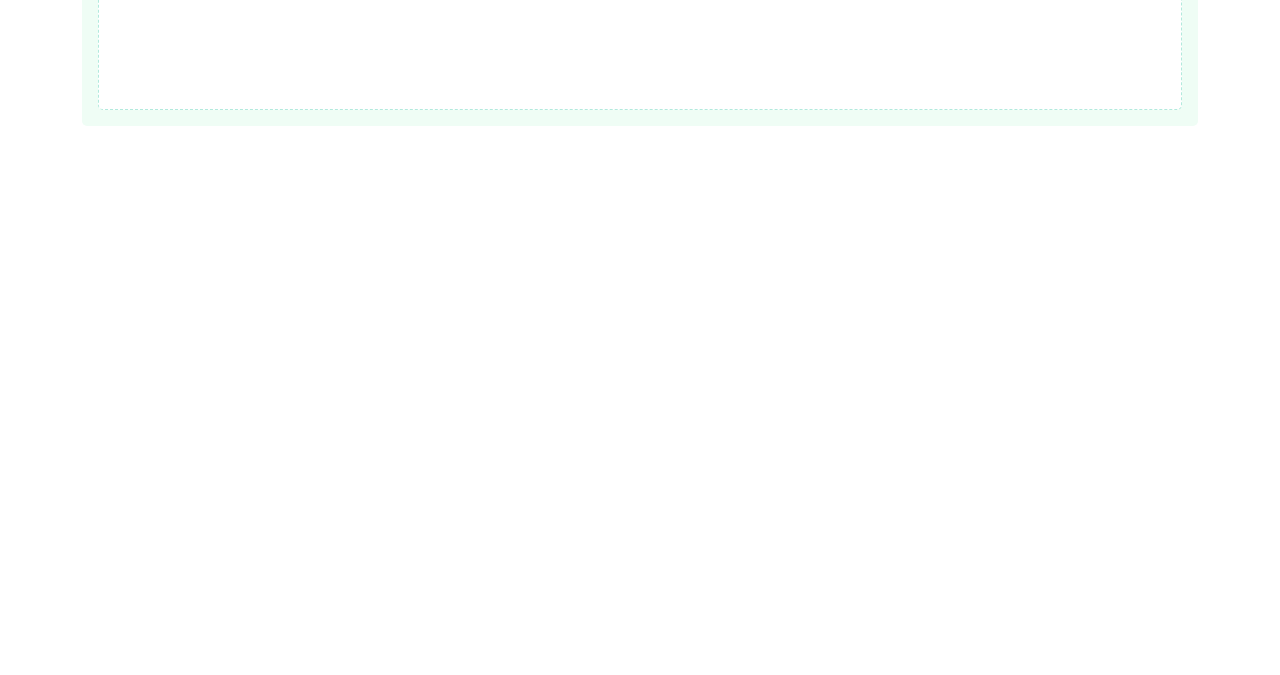
<file: property-agent.html>
<!DOCTYPE html>
<html lang="en">

<head>
    <meta charset="utf-8">
    <title>SpaceManager - Real Estate HTML Template</title>
    <meta content="width=device-width, initial-scale=1.0" name="viewport">
    <meta content="" name="keywords">
    <meta content="" name="description">

    <!-- Favicon -->
    <link href="img/favicon.ico" rel="icon">

    <!-- Google Web Fonts -->
    <link rel="preconnect" href="https://fonts.googleapis.com">
    <link rel="preconnect" href="https://fonts.gstatic.com" crossorigin>
    <link href="https://fonts.googleapis.com/css2?family=Heebo:wght@400;500;600&family=Inter:wght@700;800&display=swap" rel="stylesheet">
    
    <!-- Icon Font Stylesheet -->
    <link href="https://cdnjs.cloudflare.com/ajax/libs/font-awesome/5.10.0/css/all.min.css" rel="stylesheet">
    <link href="https://cdn.jsdelivr.net/npm/bootstrap-icons@1.4.1/font/bootstrap-icons.css" rel="stylesheet">

    <!-- Libraries Stylesheet -->
    <link href="lib/animate/animate.min.css" rel="stylesheet">
    <link href="lib/owlcarousel/assets/owl.carousel.min.css" rel="stylesheet">

    <!-- Customized Bootstrap Stylesheet -->
    <link href="css/bootstrap.min.css" rel="stylesheet">
    <link rel="stylesheet" href="https://maxcdn.bootstrapcdn.com/font-awesome/4.5.0/css/font-awesome.min.css">

    <!-- Template Stylesheet -->
    <link href="css/style.css" rel="stylesheet">
</head>

<body>
    <div class="container-xxl bg-white p-0">
        <!-- Spinner Start -->
        <div id="spinner" class="show bg-white position-fixed translate-middle w-100 vh-100 top-50 start-50 d-flex align-items-center justify-content-center">
            <div class="spinner-border text-primary" style="width: 3rem; height: 3rem;" role="status">
                <span class="sr-only">Loading...</span>
            </div>
        </div>
        <!-- Spinner End -->


        <!-- Navbar Start -->
        <div class="container-fluid nav-bar bg-transparent">
            <nav class="navbar navbar-expand-lg bg-white navbar-light py-0 px-4">
                <a href="index.html" class="navbar-brand d-flex align-items-center text-center">
                    <div class="icon p-2 me-2">
                        <img class="img-fluid" src="img/icon-deal.png" alt="Icon" style="width: 30px; height: 30px;">
                    </div>
                    <h1 class="m-0 text-primary">SpaceManager</h1>
                </a>
                <button type="button" class="navbar-toggler" data-bs-toggle="collapse" data-bs-target="#navbarCollapse">
                    <span class="navbar-toggler-icon"></span>
                </button>
                <div class="collapse navbar-collapse" id="navbarCollapse">
                    <div class="navbar-nav ms-auto">
                        <a href="index.html" class="nav-item nav-link">Home</a>
                        <a href="about.html" class="nav-item nav-link">About</a>
                        <div class="nav-item dropdown">
                            <a href="#" class="nav-link dropdown-toggle active" data-bs-toggle="dropdown">Services</a>
                            <div class="dropdown-menu rounded-0 m-0">
                                <a href="property-list.html" class="dropdown-item">Home</a>
                                <a href="property-type.html" class="dropdown-item">Hotels and Offices</a>
                                <a href="property-agent.html" class="dropdown-item active">Restaurants & Cafes</a>
                            </div>
                        </div>
                        <div class="nav-item dropdown">
                            <a href="#" class="nav-link dropdown-toggle" data-bs-toggle="dropdown">We Do</a>
                            <div class="dropdown-menu rounded-0 m-0">
                                <a href="#" class="dropdown-item">Interior Designing</a>
                                <a href="
                                " class="dropdown-item">Customized Furniture</a>
                                <a href="#" class="dropdown-item">Modular Kitchen</a>
                                <a href="#" class="dropdown-item">landscape Designing</a>
                                <a href="#" class="dropdown-item">Architecture Planning</a>
                            </div>
                        </div>
                        <a href="contact.html" class="nav-item nav-link">Contact</a>
                    </div>
                    <a href="" class="btn btn-primary px-3 d-none d-lg-flex">Call Now</a>
                </div>
            </nav>
        </div>
        <!-- Navbar End -->


        <!-- Header Start -->
        <div class="container-fluid header bg-white p-0">
            <div class="row g-0 align-items-center flex-column-reverse flex-md-row">
                <div class="col-md-6 p-5 mt-lg-5">
                    <h1 class="display-5 animated fadeIn mb-4">Property Agent</h1> 
                        <nav aria-label="breadcrumb animated fadeIn">
                        <ol class="breadcrumb text-uppercase">
                            <li class="breadcrumb-item"><a href="#">Home</a></li>
                            <li class="breadcrumb-item"><a href="#">Pages</a></li>
                            <li class="breadcrumb-item text-body active" aria-current="page">Property Agent</li>
                        </ol>
                    </nav>
                </div>
                <div class="col-md-6 animated fadeIn">
                    <img class="img-fluid" src="img/header.jpg" alt="">
                </div>
            </div>
        </div>
        <!-- Header End -->


        <!-- Search Start -->
        <div class="container-fluid bg-primary mb-5 wow fadeIn" data-wow-delay="0.1s" style="padding: 35px;">
            <div class="container">
                <div class="row g-2">
                    <div class="col-md-10">
                        <div class="row g-2">
                            <div class="col-md-4">
                                <input type="text" class="form-control border-0 py-3" placeholder="Search Keyword">
                            </div>
                            <div class="col-md-4">
                                <select class="form-select border-0 py-3">
                                    <option selected>Property Type</option>
                                    <option value="1">Property Type 1</option>
                                    <option value="2">Property Type 2</option>
                                    <option value="3">Property Type 3</option>
                                </select>
                            </div>
                            <div class="col-md-4">
                                <select class="form-select border-0 py-3">
                                    <option selected>Location</option>
                                    <option value="1">Location 1</option>
                                    <option value="2">Location 2</option>
                                    <option value="3">Location 3</option>
                                </select>
                            </div>
                        </div>
                    </div>
                    <div class="col-md-2">
                        <button class="btn btn-dark border-0 w-100 py-3">Search</button>
                    </div>
                </div>
            </div>
        </div>
        <!-- Search End -->


        <!-- Team Start -->
        <div class="container-xxl py-5">
            <div class="container">
                <div class="text-center mx-auto mb-5 wow fadeInUp" data-wow-delay="0.1s" style="max-width: 600px;">
                    <h1 class="mb-3">Property Agents</h1>
                    <p>Eirmod sed ipsum dolor sit rebum labore magna erat. Tempor ut dolore lorem kasd vero ipsum sit eirmod sit. Ipsum diam justo sed rebum vero dolor duo.</p>
                </div>
                <div class="row g-4">
                    <div class="col-lg-3 col-md-6 wow fadeInUp" data-wow-delay="0.1s">
                        <div class="team-item rounded overflow-hidden">
                            <div class="position-relative">
                                <img class="img-fluid" src="img/team-1.jpg" alt="">
                                <div class="position-absolute start-50 top-100 translate-middle d-flex align-items-center">
                                    <a class="btn btn-square mx-1" href=""><i class="fab fa-facebook-f"></i></a>
                                    <a class="btn btn-square mx-1" href=""><i class="fab fa-twitter"></i></a>
                                    <a class="btn btn-square mx-1" href=""><i class="fab fa-instagram"></i></a>
                                </div>
                            </div>
                            <div class="text-center p-4 mt-3">
                                <h5 class="fw-bold mb-0">Full Name</h5>
                                <small>Designation</small>
                            </div>
                        </div>
                    </div>
                    <div class="col-lg-3 col-md-6 wow fadeInUp" data-wow-delay="0.3s">
                        <div class="team-item rounded overflow-hidden">
                            <div class="position-relative">
                                <img class="img-fluid" src="img/team-2.jpg" alt="">
                                <div class="position-absolute start-50 top-100 translate-middle d-flex align-items-center">
                                    <a class="btn btn-square mx-1" href=""><i class="fab fa-facebook-f"></i></a>
                                    <a class="btn btn-square mx-1" href=""><i class="fab fa-twitter"></i></a>
                                    <a class="btn btn-square mx-1" href=""><i class="fab fa-instagram"></i></a>
                                </div>
                            </div>
                            <div class="text-center p-4 mt-3">
                                <h5 class="fw-bold mb-0">Full Name</h5>
                                <small>Designation</small>
                            </div>
                        </div>
                    </div>
                    <div class="col-lg-3 col-md-6 wow fadeInUp" data-wow-delay="0.5s">
                        <div class="team-item rounded overflow-hidden">
                            <div class="position-relative">
                                <img class="img-fluid" src="img/team-3.jpg" alt="">
                                <div class="position-absolute start-50 top-100 translate-middle d-flex align-items-center">
                                    <a class="btn btn-square mx-1" href=""><i class="fab fa-facebook-f"></i></a>
                                    <a class="btn btn-square mx-1" href=""><i class="fab fa-twitter"></i></a>
                                    <a class="btn btn-square mx-1" href=""><i class="fab fa-instagram"></i></a>
                                </div>
                            </div>
                            <div class="text-center p-4 mt-3">
                                <h5 class="fw-bold mb-0">Full Name</h5>
                                <small>Designation</small>
                            </div>
                        </div>
                    </div>
                    <div class="col-lg-3 col-md-6 wow fadeInUp" data-wow-delay="0.7s">
                        <div class="team-item rounded overflow-hidden">
                            <div class="position-relative">
                                <img class="img-fluid" src="img/team-4.jpg" alt="">
                                <div class="position-absolute start-50 top-100 translate-middle d-flex align-items-center">
                                    <a class="btn btn-square mx-1" href=""><i class="fab fa-facebook-f"></i></a>
                                    <a class="btn btn-square mx-1" href=""><i class="fab fa-twitter"></i></a>
                                    <a class="btn btn-square mx-1" href=""><i class="fab fa-instagram"></i></a>
                                </div>
                            </div>
                            <div class="text-center p-4 mt-3">
                                <h5 class="fw-bold mb-0">Full Name</h5>
                                <small>Designation</small>
                            </div>
                        </div>
                    </div>
                </div>
            </div>
        </div>
        <!-- Team End -->


        <!-- Call to Action Start -->
        <div class="container-xxl py-5">
            <div class="container">
                <div class="bg-light rounded p-3">
                    <div class="bg-white rounded p-4" style="border: 1px dashed rgba(0, 185, 142, .3)">
                        <div class="row g-5 align-items-center">
                            <div class="col-lg-6 wow fadeIn" data-wow-delay="0.1s">
                                <img class="img-fluid rounded w-100" src="img/call-to-action.jpg" alt="">
                            </div>
                            <div class="col-lg-6 wow fadeIn" data-wow-delay="0.5s">
                                <div class="mb-4">
                                    <h1 class="mb-3">Contact With Our Certified Agent</h1>
                                    <p>Eirmod sed ipsum dolor sit rebum magna erat. Tempor lorem kasd vero ipsum sit sit diam justo sed vero dolor duo.</p>
                                </div>
                                <a href="" class="btn btn-primary py-3 px-4 me-2"><i class="fa fa-phone-alt me-2"></i>Make A Call</a>
                                <a href="" class="btn btn-dark py-3 px-4"><i class="fa fa-calendar-alt me-2"></i>Get Appoinment</a>
                            </div>
                        </div>
                    </div>
                </div>
            </div>
        </div>
        <!-- Call to Action End -->
        

        <!-- Footer Start -->
        <div class="container-fluid bg-dark text-white-50 footer pt-5 mt-5 wow fadeIn" data-wow-delay="0.1s">
            <div class="container py-5">
                <div class="row g-5">
                    <div class="col-lg-3 col-md-6">
                        <h5 class="text-white mb-4">Get In Touch</h5>
                        <p class="mb-2"><i class="fa fa-map-marker-alt me-3"></i>2nd Floor, Above C&C Bakers, ITBP, Indra Nagar Colony, Dehradun</p>
                        <p class="mb-2"><i class="fa fa-phone-alt me-3"></i>+012 345 67890</p>
                        <p class="mb-2"><i class="fa fa-envelope me-3"></i>hello@spacemanager.in</p>
                        <div class="d-flex pt-2">
                            <a class="btn btn-outline-light btn-social" href=""><i class="fab fa-twitter"></i></a>
                            <a class="btn btn-outline-light btn-social" href=""><i class="fab fa-facebook-f"></i></a>
                            <a class="btn btn-outline-light btn-social" href=""><i class="fab fa-youtube"></i></a>
                            <a class="btn btn-outline-light btn-social" href=""><i class="fab fa-linkedin-in"></i></a>
                        </div>
                    </div>
                    <div class="col-lg-3 col-md-6">
                        <h5 class="text-white mb-4">Quick Links</h5>
                        <a class="btn btn-link text-white-50" href="">About Us</a>
                        <a class="btn btn-link text-white-50" href="">Contact Us</a>
                        <a class="btn btn-link text-white-50" href="">Our Services</a>
                        <a class="btn btn-link text-white-50" href="">Privacy Policy</a>
                        <a class="btn btn-link text-white-50" href="">Terms & Condition</a>
                    </div>
                    <div class="col-lg-3 col-md-6">
                        <h5 class="text-white mb-4">Photo Gallery</h5>
                        <div class="row g-2 pt-2">
                            <div class="col-4">
                                <img class="img-fluid rounded bg-light p-1" src="img/property-1.jpg" alt="">
                            </div>
                            <div class="col-4">
                                <img class="img-fluid rounded bg-light p-1" src="img/property-2.jpg" alt="">
                            </div>
                            <div class="col-4">
                                <img class="img-fluid rounded bg-light p-1" src="img/property-3.jpg" alt="">
                            </div>
                            <div class="col-4">
                                <img class="img-fluid rounded bg-light p-1" src="img/property-4.jpg" alt="">
                            </div>
                            <div class="col-4">
                                <img class="img-fluid rounded bg-light p-1" src="img/property-5.jpg" alt="">
                            </div>
                            <div class="col-4">
                                <img class="img-fluid rounded bg-light p-1" src="img/property-6.jpg" alt="">
                            </div>
                        </div>
                    </div>
                    <div class="col-lg-3 col-md-6">
                        <h5 class="text-white mb-4">Newsletter</h5>
                        <p>Dolor amet sit justo amet elitr clita ipsum elitr est.</p>
                        <div class="position-relative mx-auto" style="max-width: 400px;">
                            <input class="form-control bg-transparent w-100 py-3 ps-4 pe-5" type="text" placeholder="Your email">
                            <button type="button" class="btn btn-primary py-2 position-absolute top-0 end-0 mt-2 me-2">SignUp</button>
                        </div>
                    </div>
                </div>
            </div>
            <div class="container">
                <div class="copyright">
                    <div class="row">
                        <div class="col-md-6 text-center text-md-start mb-3 mb-md-0">
                            &copy; <a class="border-bottom" href="#">Your Site Name</a>, All Right Reserved. 
							
							<!--/*** This template is free as long as you keep the footer author’s credit link/attribution link/backlink. If you'd like to use the template without the footer author’s credit link/attribution link/backlink, you can purchase the Credit Removal License from "https://htmlcodex.com/credit-removal". Thank you for your support. ***/-->
							Designed By <a class="border-bottom" href="#">HTML Codex</a>
                        </div>
                        <div class="col-md-6 text-center text-md-end">
                            <div class="footer-menu">
                                <a href="">Home</a>
                                <a href="">Cookies</a>
                                <a href="">Help</a>
                                <a href="">FAQs</a>
                            </div>
                        </div>
                    </div>
                </div>
            </div>
        </div>
        <!-- Footer End -->

 <!-- Floating whatsapp Button Start-->
 <a href="#" class="float" target="_blank">
    <i class="fa fa-whatsapp my-float"></i>
    </a>

  <!-- Floating whatsapp Button End-->
        <!-- Back to Top -->
        <a href="#" class="btn btn-lg btn-primary btn-lg-square back-to-top"><i class="bi bi-arrow-up"></i></a>
    </div>

    <!-- JavaScript Libraries -->
    <script src="https://code.jquery.com/jquery-3.4.1.min.js"></script>
    <script src="https://cdn.jsdelivr.net/npm/bootstrap@5.0.0/dist/js/bootstrap.bundle.min.js"></script>
    <script src="lib/wow/wow.min.js"></script>
    <script src="lib/easing/easing.min.js"></script>
    <script src="lib/waypoints/waypoints.min.js"></script>
    <script src="lib/owlcarousel/owl.carousel.min.js"></script>

    <!-- Template Javascript -->
    <script src="js/main.js"></script>
</body>

</html>
</file>
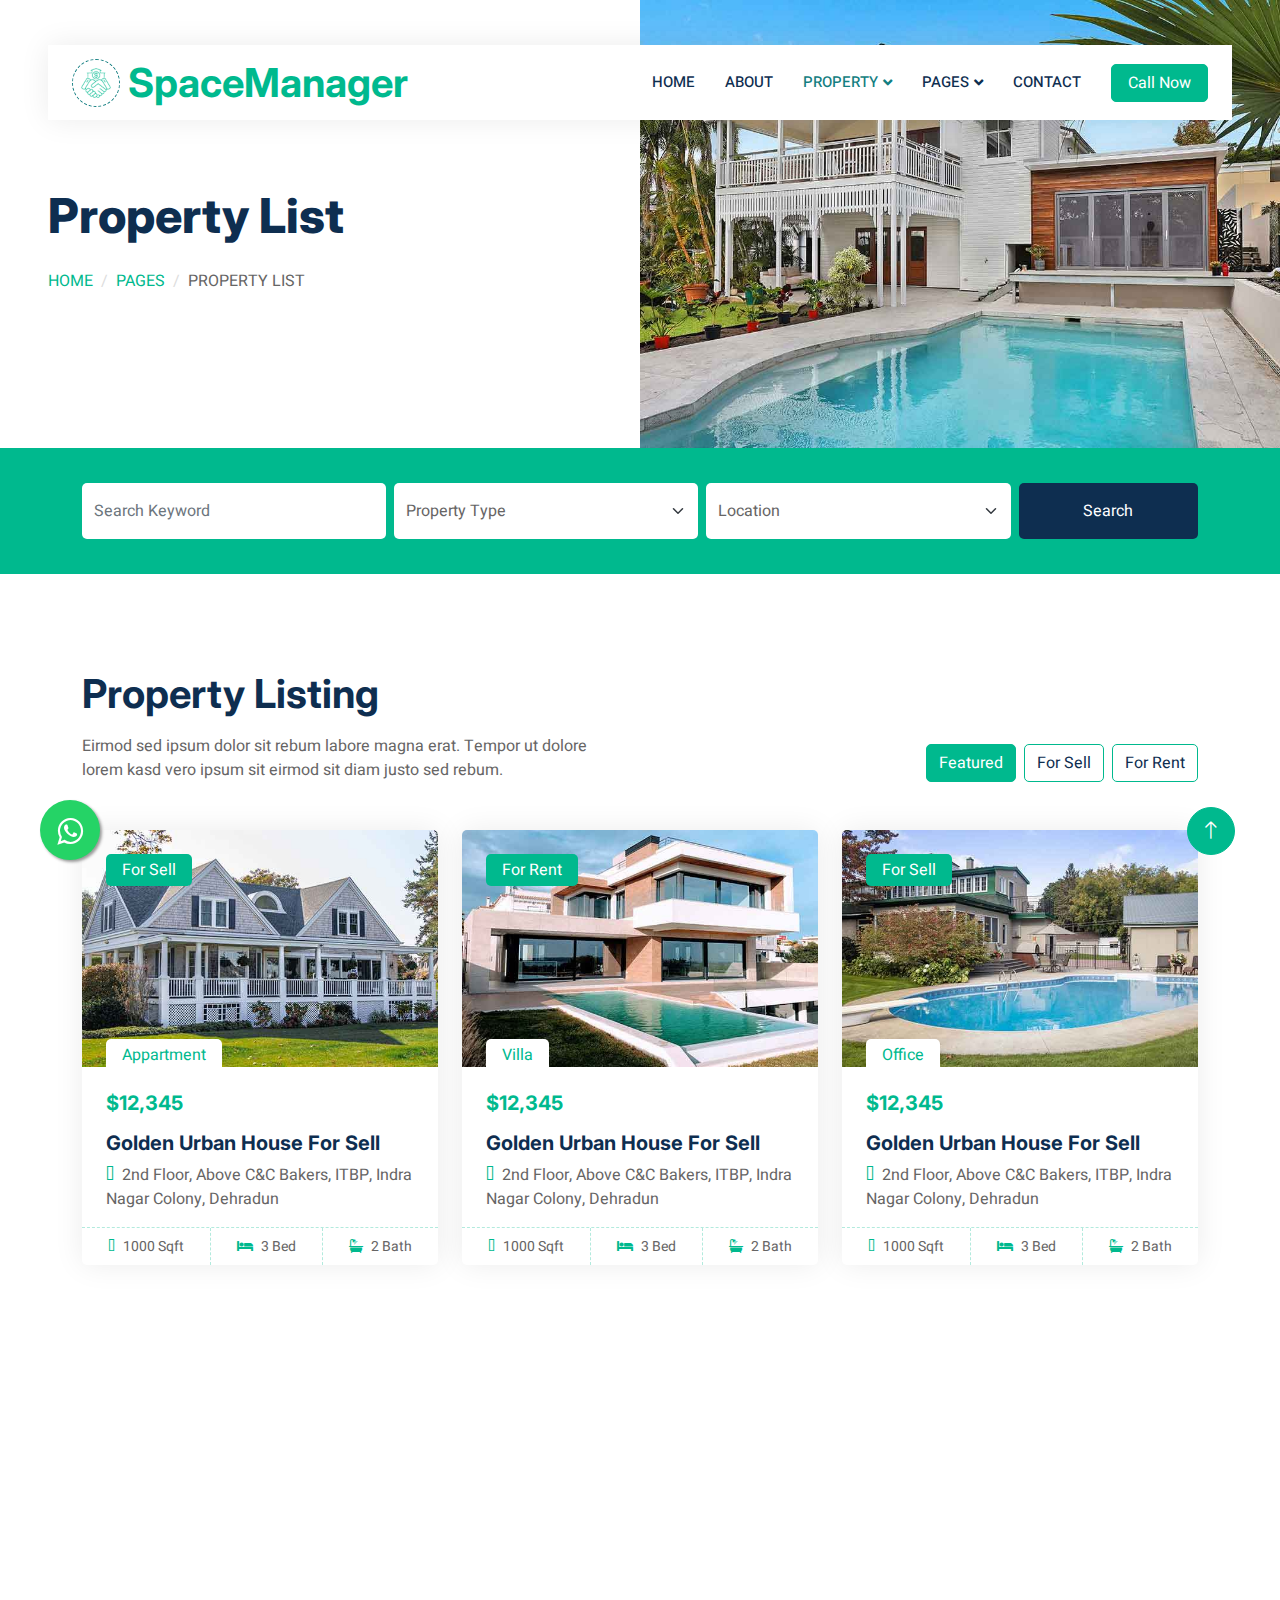
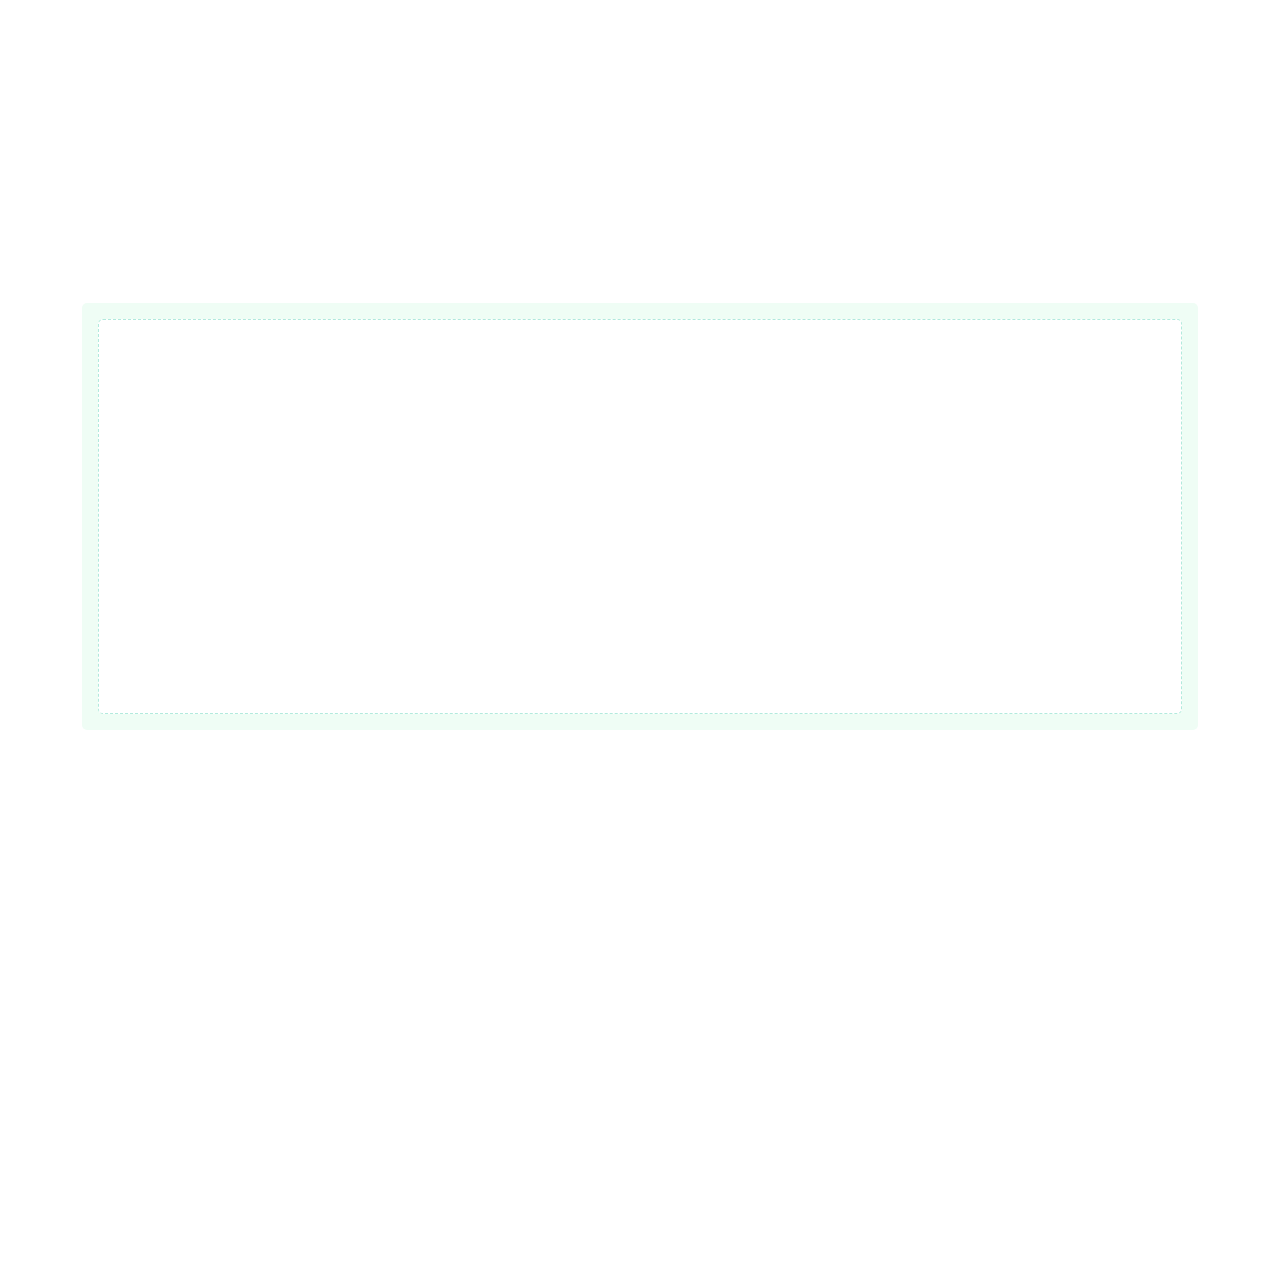
<file: property-list.html>
<!DOCTYPE html>
<html lang="en">

<head>
    <meta charset="utf-8">
    <title>SpaceManager</title>
    <meta content="width=device-width, initial-scale=1.0" name="viewport">
    <meta content="" name="keywords">
    <meta content="" name="description">

    <!-- Favicon -->
    <link href="img/favicon.ico" rel="icon">

    <!-- Google Web Fonts -->
    <link rel="preconnect" href="https://fonts.googleapis.com">
    <link rel="preconnect" href="https://fonts.gstatic.com" crossorigin>
    <link href="https://fonts.googleapis.com/css2?family=Heebo:wght@400;500;600&family=Inter:wght@700;800&display=swap" rel="stylesheet">
    
    <!-- Icon Font Stylesheet -->
    <link href="https://cdnjs.cloudflare.com/ajax/libs/font-awesome/5.10.0/css/all.min.css" rel="stylesheet">
    <link href="https://cdn.jsdelivr.net/npm/bootstrap-icons@1.4.1/font/bootstrap-icons.css" rel="stylesheet">

    <!-- Libraries Stylesheet -->
    <link href="lib/animate/animate.min.css" rel="stylesheet">
    <link href="lib/owlcarousel/assets/owl.carousel.min.css" rel="stylesheet">

    <!-- Customized Bootstrap Stylesheet -->
    <link href="css/bootstrap.min.css" rel="stylesheet">
    <link rel="stylesheet" href="https://maxcdn.bootstrapcdn.com/font-awesome/4.5.0/css/font-awesome.min.css">

    <!-- Template Stylesheet -->
    <link href="css/style.css" rel="stylesheet">
</head>

<body>
    <div class="container-xxl bg-white p-0">
        <!-- Spinner Start -->
        <div id="spinner" class="show bg-white position-fixed translate-middle w-100 vh-100 top-50 start-50 d-flex align-items-center justify-content-center">
            <div class="spinner-border text-primary" style="width: 3rem; height: 3rem;" role="status">
                <span class="sr-only">Loading...</span>
            </div>
        </div>
        <!-- Spinner End -->


        <!-- Navbar Start -->
        <div class="container-fluid nav-bar bg-transparent">
            <nav class="navbar navbar-expand-lg bg-white navbar-light py-0 px-4">
                <a href="index.html" class="navbar-brand d-flex align-items-center text-center">
                    <div class="icon p-2 me-2">
                        <img class="img-fluid" src="img/icon-deal.png" alt="Icon" style="width: 30px; height: 30px;">
                    </div>
                    <h1 class="m-0 text-primary">SpaceManager</h1>
                </a>
                <button type="button" class="navbar-toggler" data-bs-toggle="collapse" data-bs-target="#navbarCollapse">
                    <span class="navbar-toggler-icon"></span>
                </button>
                <div class="collapse navbar-collapse" id="navbarCollapse">
                    <div class="navbar-nav ms-auto">
                        <a href="index.html" class="nav-item nav-link">Home</a>
                        <a href="about.html" class="nav-item nav-link">About</a>
                        <div class="nav-item dropdown">
                            <a href="#" class="nav-link dropdown-toggle active" data-bs-toggle="dropdown">Property</a>
                            <div class="dropdown-menu rounded-0 m-0">
                                <a href="property-list.html" class="dropdown-item active">Property List</a>
                                <a href="property-type.html" class="dropdown-item">Property Type</a>
                                <a href="property-agent.html" class="dropdown-item">Property Agent</a>
                            </div>
                        </div>
                        <div class="nav-item dropdown">
                            <a href="#" class="nav-link dropdown-toggle" data-bs-toggle="dropdown">Pages</a>
                            <div class="dropdown-menu rounded-0 m-0">
                                <a href="testimonial.html" class="dropdown-item">Testimonial</a>
                                <a href="404.html" class="dropdown-item">404 Error</a>
                            </div>
                        </div>
                        <a href="contact.html" class="nav-item nav-link">Contact</a>
                    </div>
                    <a href="" class="btn btn-primary px-3 d-none d-lg-flex">Call Now</a>
                </div>
            </nav>
        </div>
        <!-- Navbar End -->


        <!-- Header Start -->
        <div class="container-fluid header bg-white p-0">
            <div class="row g-0 align-items-center flex-column-reverse flex-md-row">
                <div class="col-md-6 p-5 mt-lg-5">
                    <h1 class="display-5 animated fadeIn mb-4">Property List</h1> 
                        <nav aria-label="breadcrumb animated fadeIn">
                        <ol class="breadcrumb text-uppercase">
                            <li class="breadcrumb-item"><a href="#">Home</a></li>
                            <li class="breadcrumb-item"><a href="#">Pages</a></li>
                            <li class="breadcrumb-item text-body active" aria-current="page">Property List</li>
                        </ol>
                    </nav>
                </div>
                <div class="col-md-6 animated fadeIn">
                    <img class="img-fluid" src="img/header.jpg" alt="">
                </div>
            </div>
        </div>
        <!-- Header End -->


        <!-- Search Start -->
        <div class="container-fluid bg-primary mb-5 wow fadeIn" data-wow-delay="0.1s" style="padding: 35px;">
            <div class="container">
                <div class="row g-2">
                    <div class="col-md-10">
                        <div class="row g-2">
                            <div class="col-md-4">
                                <input type="text" class="form-control border-0 py-3" placeholder="Search Keyword">
                            </div>
                            <div class="col-md-4">
                                <select class="form-select border-0 py-3">
                                    <option selected>Property Type</option>
                                    <option value="1">Property Type 1</option>
                                    <option value="2">Property Type 2</option>
                                    <option value="3">Property Type 3</option>
                                </select>
                            </div>
                            <div class="col-md-4">
                                <select class="form-select border-0 py-3">
                                    <option selected>Location</option>
                                    <option value="1">Location 1</option>
                                    <option value="2">Location 2</option>
                                    <option value="3">Location 3</option>
                                </select>
                            </div>
                        </div>
                    </div>
                    <div class="col-md-2">
                        <button class="btn btn-dark border-0 w-100 py-3">Search</button>
                    </div>
                </div>
            </div>
        </div>
        <!-- Search End -->


        <!-- Property List Start -->
        <div class="container-xxl py-5">
            <div class="container">
                <div class="row g-0 gx-5 align-items-end">
                    <div class="col-lg-6">
                        <div class="text-start mx-auto mb-5 wow slideInLeft" data-wow-delay="0.1s">
                            <h1 class="mb-3">Property Listing</h1>
                            <p>Eirmod sed ipsum dolor sit rebum labore magna erat. Tempor ut dolore lorem kasd vero ipsum sit eirmod sit diam justo sed rebum.</p>
                        </div>
                    </div>
                    <div class="col-lg-6 text-start text-lg-end wow slideInRight" data-wow-delay="0.1s">
                        <ul class="nav nav-pills d-inline-flex justify-content-end mb-5">
                            <li class="nav-item me-2">
                                <a class="btn btn-outline-primary active" data-bs-toggle="pill" href="#tab-1">Featured</a>
                            </li>
                            <li class="nav-item me-2">
                                <a class="btn btn-outline-primary" data-bs-toggle="pill" href="#tab-2">For Sell</a>
                            </li>
                            <li class="nav-item me-0">
                                <a class="btn btn-outline-primary" data-bs-toggle="pill" href="#tab-3">For Rent</a>
                            </li>
                        </ul>
                    </div>
                </div>
                <div class="tab-content">
                    <div id="tab-1" class="tab-pane fade show p-0 active">
                        <div class="row g-4">
                            <div class="col-lg-4 col-md-6 wow fadeInUp" data-wow-delay="0.1s">
                                <div class="property-item rounded overflow-hidden">
                                    <div class="position-relative overflow-hidden">
                                        <a href=""><img class="img-fluid" src="img/property-1.jpg" alt=""></a>
                                        <div class="bg-primary rounded text-white position-absolute start-0 top-0 m-4 py-1 px-3">For Sell</div>
                                        <div class="bg-white rounded-top text-primary position-absolute start-0 bottom-0 mx-4 pt-1 px-3">Appartment</div>
                                    </div>
                                    <div class="p-4 pb-0">
                                        <h5 class="text-primary mb-3">$12,345</h5>
                                        <a class="d-block h5 mb-2" href="">Golden Urban House For Sell</a>
                                        <p><i class="fa fa-map-marker-alt text-primary me-2"></i>2nd Floor, Above C&C Bakers, ITBP, Indra Nagar Colony, Dehradun</p>
                                    </div>
                                    <div class="d-flex border-top">
                                        <small class="flex-fill text-center border-end py-2"><i class="fa fa-ruler-combined text-primary me-2"></i>1000 Sqft</small>
                                        <small class="flex-fill text-center border-end py-2"><i class="fa fa-bed text-primary me-2"></i>3 Bed</small>
                                        <small class="flex-fill text-center py-2"><i class="fa fa-bath text-primary me-2"></i>2 Bath</small>
                                    </div>
                                </div>
                            </div>
                            <div class="col-lg-4 col-md-6 wow fadeInUp" data-wow-delay="0.3s">
                                <div class="property-item rounded overflow-hidden">
                                    <div class="position-relative overflow-hidden">
                                        <a href=""><img class="img-fluid" src="img/property-2.jpg" alt=""></a>
                                        <div class="bg-primary rounded text-white position-absolute start-0 top-0 m-4 py-1 px-3">For Rent</div>
                                        <div class="bg-white rounded-top text-primary position-absolute start-0 bottom-0 mx-4 pt-1 px-3">Villa</div>
                                    </div>
                                    <div class="p-4 pb-0">
                                        <h5 class="text-primary mb-3">$12,345</h5>
                                        <a class="d-block h5 mb-2" href="">Golden Urban House For Sell</a>
                                        <p><i class="fa fa-map-marker-alt text-primary me-2"></i>2nd Floor, Above C&C Bakers, ITBP, Indra Nagar Colony, Dehradun</p>
                                    </div>
                                    <div class="d-flex border-top">
                                        <small class="flex-fill text-center border-end py-2"><i class="fa fa-ruler-combined text-primary me-2"></i>1000 Sqft</small>
                                        <small class="flex-fill text-center border-end py-2"><i class="fa fa-bed text-primary me-2"></i>3 Bed</small>
                                        <small class="flex-fill text-center py-2"><i class="fa fa-bath text-primary me-2"></i>2 Bath</small>
                                    </div>
                                </div>
                            </div>
                            <div class="col-lg-4 col-md-6 wow fadeInUp" data-wow-delay="0.5s">
                                <div class="property-item rounded overflow-hidden">
                                    <div class="position-relative overflow-hidden">
                                        <a href=""><img class="img-fluid" src="img/property-3.jpg" alt=""></a>
                                        <div class="bg-primary rounded text-white position-absolute start-0 top-0 m-4 py-1 px-3">For Sell</div>
                                        <div class="bg-white rounded-top text-primary position-absolute start-0 bottom-0 mx-4 pt-1 px-3">Office</div>
                                    </div>
                                    <div class="p-4 pb-0">
                                        <h5 class="text-primary mb-3">$12,345</h5>
                                        <a class="d-block h5 mb-2" href="">Golden Urban House For Sell</a>
                                        <p><i class="fa fa-map-marker-alt text-primary me-2"></i>2nd Floor, Above C&C Bakers, ITBP, Indra Nagar Colony, Dehradun</p>
                                    </div>
                                    <div class="d-flex border-top">
                                        <small class="flex-fill text-center border-end py-2"><i class="fa fa-ruler-combined text-primary me-2"></i>1000 Sqft</small>
                                        <small class="flex-fill text-center border-end py-2"><i class="fa fa-bed text-primary me-2"></i>3 Bed</small>
                                        <small class="flex-fill text-center py-2"><i class="fa fa-bath text-primary me-2"></i>2 Bath</small>
                                    </div>
                                </div>
                            </div>
                            <div class="col-lg-4 col-md-6 wow fadeInUp" data-wow-delay="0.1s">
                                <div class="property-item rounded overflow-hidden">
                                    <div class="position-relative overflow-hidden">
                                        <a href=""><img class="img-fluid" src="img/property-4.jpg" alt=""></a>
                                        <div class="bg-primary rounded text-white position-absolute start-0 top-0 m-4 py-1 px-3">For Rent</div>
                                        <div class="bg-white rounded-top text-primary position-absolute start-0 bottom-0 mx-4 pt-1 px-3">Building</div>
                                    </div>
                                    <div class="p-4 pb-0">
                                        <h5 class="text-primary mb-3">$12,345</h5>
                                        <a class="d-block h5 mb-2" href="">Golden Urban House For Sell</a>
                                        <p><i class="fa fa-map-marker-alt text-primary me-2"></i>2nd Floor, Above C&C Bakers, ITBP, Indra Nagar Colony, Dehradun</p>
                                    </div>
                                    <div class="d-flex border-top">
                                        <small class="flex-fill text-center border-end py-2"><i class="fa fa-ruler-combined text-primary me-2"></i>1000 Sqft</small>
                                        <small class="flex-fill text-center border-end py-2"><i class="fa fa-bed text-primary me-2"></i>3 Bed</small>
                                        <small class="flex-fill text-center py-2"><i class="fa fa-bath text-primary me-2"></i>2 Bath</small>
                                    </div>
                                </div>
                            </div>
                            <div class="col-lg-4 col-md-6 wow fadeInUp" data-wow-delay="0.3s">
                                <div class="property-item rounded overflow-hidden">
                                    <div class="position-relative overflow-hidden">
                                        <a href=""><img class="img-fluid" src="img/property-5.jpg" alt=""></a>
                                        <div class="bg-primary rounded text-white position-absolute start-0 top-0 m-4 py-1 px-3">For Sell</div>
                                        <div class="bg-white rounded-top text-primary position-absolute start-0 bottom-0 mx-4 pt-1 px-3">Home</div>
                                    </div>
                                    <div class="p-4 pb-0">
                                        <h5 class="text-primary mb-3">$12,345</h5>
                                        <a class="d-block h5 mb-2" href="">Golden Urban House For Sell</a>
                                        <p><i class="fa fa-map-marker-alt text-primary me-2"></i>2nd Floor, Above C&C Bakers, ITBP, Indra Nagar Colony, Dehradun</p>
                                    </div>
                                    <div class="d-flex border-top">
                                        <small class="flex-fill text-center border-end py-2"><i class="fa fa-ruler-combined text-primary me-2"></i>1000 Sqft</small>
                                        <small class="flex-fill text-center border-end py-2"><i class="fa fa-bed text-primary me-2"></i>3 Bed</small>
                                        <small class="flex-fill text-center py-2"><i class="fa fa-bath text-primary me-2"></i>2 Bath</small>
                                    </div>
                                </div>
                            </div>
                            <div class="col-lg-4 col-md-6 wow fadeInUp" data-wow-delay="0.5s">
                                <div class="property-item rounded overflow-hidden">
                                    <div class="position-relative overflow-hidden">
                                        <a href=""><img class="img-fluid" src="img/property-6.jpg" alt=""></a>
                                        <div class="bg-primary rounded text-white position-absolute start-0 top-0 m-4 py-1 px-3">For Rent</div>
                                        <div class="bg-white rounded-top text-primary position-absolute start-0 bottom-0 mx-4 pt-1 px-3">Shop</div>
                                    </div>
                                    <div class="p-4 pb-0">
                                        <h5 class="text-primary mb-3">$12,345</h5>
                                        <a class="d-block h5 mb-2" href="">Golden Urban House For Sell</a>
                                        <p><i class="fa fa-map-marker-alt text-primary me-2"></i>2nd Floor, Above C&C Bakers, ITBP, Indra Nagar Colony, Dehradun</p>
                                    </div>
                                    <div class="d-flex border-top">
                                        <small class="flex-fill text-center border-end py-2"><i class="fa fa-ruler-combined text-primary me-2"></i>1000 Sqft</small>
                                        <small class="flex-fill text-center border-end py-2"><i class="fa fa-bed text-primary me-2"></i>3 Bed</small>
                                        <small class="flex-fill text-center py-2"><i class="fa fa-bath text-primary me-2"></i>2 Bath</small>
                                    </div>
                                </div>
                            </div>
                            <div class="col-12 text-center wow fadeInUp" data-wow-delay="0.1s">
                                <a class="btn btn-primary py-3 px-5" href="">Browse More</a>
                            </div>
                        </div>
                    </div>
                    <div id="tab-2" class="tab-pane fade show p-0">
                        <div class="row g-4">
                            <div class="col-lg-4 col-md-6">
                                <div class="property-item rounded overflow-hidden">
                                    <div class="position-relative overflow-hidden">
                                        <a href=""><img class="img-fluid" src="img/property-1.jpg" alt=""></a>
                                        <div class="bg-primary rounded text-white position-absolute start-0 top-0 m-4 py-1 px-3">For Sell</div>
                                        <div class="bg-white rounded-top text-primary position-absolute start-0 bottom-0 mx-4 pt-1 px-3">Appartment</div>
                                    </div>
                                    <div class="p-4 pb-0">
                                        <h5 class="text-primary mb-3">$12,345</h5>
                                        <a class="d-block h5 mb-2" href="">Golden Urban House For Sell</a>
                                        <p><i class="fa fa-map-marker-alt text-primary me-2"></i>2nd Floor, Above C&C Bakers, ITBP, Indra Nagar Colony, Dehradun</p>
                                    </div>
                                    <div class="d-flex border-top">
                                        <small class="flex-fill text-center border-end py-2"><i class="fa fa-ruler-combined text-primary me-2"></i>1000 Sqft</small>
                                        <small class="flex-fill text-center border-end py-2"><i class="fa fa-bed text-primary me-2"></i>3 Bed</small>
                                        <small class="flex-fill text-center py-2"><i class="fa fa-bath text-primary me-2"></i>2 Bath</small>
                                    </div>
                                </div>
                            </div>
                            <div class="col-lg-4 col-md-6">
                                <div class="property-item rounded overflow-hidden">
                                    <div class="position-relative overflow-hidden">
                                        <a href=""><img class="img-fluid" src="img/property-2.jpg" alt=""></a>
                                        <div class="bg-primary rounded text-white position-absolute start-0 top-0 m-4 py-1 px-3">For Rent</div>
                                        <div class="bg-white rounded-top text-primary position-absolute start-0 bottom-0 mx-4 pt-1 px-3">Villa</div>
                                    </div>
                                    <div class="p-4 pb-0">
                                        <h5 class="text-primary mb-3">$12,345</h5>
                                        <a class="d-block h5 mb-2" href="">Golden Urban House For Sell</a>
                                        <p><i class="fa fa-map-marker-alt text-primary me-2"></i>2nd Floor, Above C&C Bakers, ITBP, Indra Nagar Colony, Dehradun</p>
                                    </div>
                                    <div class="d-flex border-top">
                                        <small class="flex-fill text-center border-end py-2"><i class="fa fa-ruler-combined text-primary me-2"></i>1000 Sqft</small>
                                        <small class="flex-fill text-center border-end py-2"><i class="fa fa-bed text-primary me-2"></i>3 Bed</small>
                                        <small class="flex-fill text-center py-2"><i class="fa fa-bath text-primary me-2"></i>2 Bath</small>
                                    </div>
                                </div>
                            </div>
                            <div class="col-lg-4 col-md-6">
                                <div class="property-item rounded overflow-hidden">
                                    <div class="position-relative overflow-hidden">
                                        <a href=""><img class="img-fluid" src="img/property-3.jpg" alt=""></a>
                                        <div class="bg-primary rounded text-white position-absolute start-0 top-0 m-4 py-1 px-3">For Sell</div>
                                        <div class="bg-white rounded-top text-primary position-absolute start-0 bottom-0 mx-4 pt-1 px-3">Office</div>
                                    </div>
                                    <div class="p-4 pb-0">
                                        <h5 class="text-primary mb-3">$12,345</h5>
                                        <a class="d-block h5 mb-2" href="">Golden Urban House For Sell</a>
                                        <p><i class="fa fa-map-marker-alt text-primary me-2"></i>2nd Floor, Above C&C Bakers, ITBP, Indra Nagar Colony, Dehradun</p>
                                    </div>
                                    <div class="d-flex border-top">
                                        <small class="flex-fill text-center border-end py-2"><i class="fa fa-ruler-combined text-primary me-2"></i>1000 Sqft</small>
                                        <small class="flex-fill text-center border-end py-2"><i class="fa fa-bed text-primary me-2"></i>3 Bed</small>
                                        <small class="flex-fill text-center py-2"><i class="fa fa-bath text-primary me-2"></i>2 Bath</small>
                                    </div>
                                </div>
                            </div>
                            <div class="col-lg-4 col-md-6">
                                <div class="property-item rounded overflow-hidden">
                                    <div class="position-relative overflow-hidden">
                                        <a href=""><img class="img-fluid" src="img/property-4.jpg" alt=""></a>
                                        <div class="bg-primary rounded text-white position-absolute start-0 top-0 m-4 py-1 px-3">For Rent</div>
                                        <div class="bg-white rounded-top text-primary position-absolute start-0 bottom-0 mx-4 pt-1 px-3">Building</div>
                                    </div>
                                    <div class="p-4 pb-0">
                                        <h5 class="text-primary mb-3">$12,345</h5>
                                        <a class="d-block h5 mb-2" href="">Golden Urban House For Sell</a>
                                        <p><i class="fa fa-map-marker-alt text-primary me-2"></i>2nd Floor, Above C&C Bakers, ITBP, Indra Nagar Colony, Dehradun</p>
                                    </div>
                                    <div class="d-flex border-top">
                                        <small class="flex-fill text-center border-end py-2"><i class="fa fa-ruler-combined text-primary me-2"></i>1000 Sqft</small>
                                        <small class="flex-fill text-center border-end py-2"><i class="fa fa-bed text-primary me-2"></i>3 Bed</small>
                                        <small class="flex-fill text-center py-2"><i class="fa fa-bath text-primary me-2"></i>2 Bath</small>
                                    </div>
                                </div>
                            </div>
                            <div class="col-lg-4 col-md-6">
                                <div class="property-item rounded overflow-hidden">
                                    <div class="position-relative overflow-hidden">
                                        <a href=""><img class="img-fluid" src="img/property-5.jpg" alt=""></a>
                                        <div class="bg-primary rounded text-white position-absolute start-0 top-0 m-4 py-1 px-3">For Sell</div>
                                        <div class="bg-white rounded-top text-primary position-absolute start-0 bottom-0 mx-4 pt-1 px-3">Home</div>
                                    </div>
                                    <div class="p-4 pb-0">
                                        <h5 class="text-primary mb-3">$12,345</h5>
                                        <a class="d-block h5 mb-2" href="">Golden Urban House For Sell</a>
                                        <p><i class="fa fa-map-marker-alt text-primary me-2"></i>2nd Floor, Above C&C Bakers, ITBP, Indra Nagar Colony, Dehradun</p>
                                    </div>
                                    <div class="d-flex border-top">
                                        <small class="flex-fill text-center border-end py-2"><i class="fa fa-ruler-combined text-primary me-2"></i>1000 Sqft</small>
                                        <small class="flex-fill text-center border-end py-2"><i class="fa fa-bed text-primary me-2"></i>3 Bed</small>
                                        <small class="flex-fill text-center py-2"><i class="fa fa-bath text-primary me-2"></i>2 Bath</small>
                                    </div>
                                </div>
                            </div>
                            <div class="col-lg-4 col-md-6">
                                <div class="property-item rounded overflow-hidden">
                                    <div class="position-relative overflow-hidden">
                                        <a href=""><img class="img-fluid" src="img/property-6.jpg" alt=""></a>
                                        <div class="bg-primary rounded text-white position-absolute start-0 top-0 m-4 py-1 px-3">For Rent</div>
                                        <div class="bg-white rounded-top text-primary position-absolute start-0 bottom-0 mx-4 pt-1 px-3">Shop</div>
                                    </div>
                                    <div class="p-4 pb-0">
                                        <h5 class="text-primary mb-3">$12,345</h5>
                                        <a class="d-block h5 mb-2" href="">Golden Urban House For Sell</a>
                                        <p><i class="fa fa-map-marker-alt text-primary me-2"></i>2nd Floor, Above C&C Bakers, ITBP, Indra Nagar Colony, Dehradun</p>
                                    </div>
                                    <div class="d-flex border-top">
                                        <small class="flex-fill text-center border-end py-2"><i class="fa fa-ruler-combined text-primary me-2"></i>1000 Sqft</small>
                                        <small class="flex-fill text-center border-end py-2"><i class="fa fa-bed text-primary me-2"></i>3 Bed</small>
                                        <small class="flex-fill text-center py-2"><i class="fa fa-bath text-primary me-2"></i>2 Bath</small>
                                    </div>
                                </div>
                            </div>
                            <div class="col-12 text-center">
                                <a class="btn btn-primary py-3 px-5" href="">Browse More</a>
                            </div>
                        </div>
                    </div>
                    <div id="tab-3" class="tab-pane fade show p-0">
                        <div class="row g-4">
                            <div class="col-lg-4 col-md-6">
                                <div class="property-item rounded overflow-hidden">
                                    <div class="position-relative overflow-hidden">
                                        <a href=""><img class="img-fluid" src="img/property-1.jpg" alt=""></a>
                                        <div class="bg-primary rounded text-white position-absolute start-0 top-0 m-4 py-1 px-3">For Sell</div>
                                        <div class="bg-white rounded-top text-primary position-absolute start-0 bottom-0 mx-4 pt-1 px-3">Appartment</div>
                                    </div>
                                    <div class="p-4 pb-0">
                                        <h5 class="text-primary mb-3">$12,345</h5>
                                        <a class="d-block h5 mb-2" href="">Golden Urban House For Sell</a>
                                        <p><i class="fa fa-map-marker-alt text-primary me-2"></i>2nd Floor, Above C&C Bakers, ITBP, Indra Nagar Colony, Dehradun</p>
                                    </div>
                                    <div class="d-flex border-top">
                                        <small class="flex-fill text-center border-end py-2"><i class="fa fa-ruler-combined text-primary me-2"></i>1000 Sqft</small>
                                        <small class="flex-fill text-center border-end py-2"><i class="fa fa-bed text-primary me-2"></i>3 Bed</small>
                                        <small class="flex-fill text-center py-2"><i class="fa fa-bath text-primary me-2"></i>2 Bath</small>
                                    </div>
                                </div>
                            </div>
                            <div class="col-lg-4 col-md-6">
                                <div class="property-item rounded overflow-hidden">
                                    <div class="position-relative overflow-hidden">
                                        <a href=""><img class="img-fluid" src="img/property-2.jpg" alt=""></a>
                                        <div class="bg-primary rounded text-white position-absolute start-0 top-0 m-4 py-1 px-3">For Rent</div>
                                        <div class="bg-white rounded-top text-primary position-absolute start-0 bottom-0 mx-4 pt-1 px-3">Villa</div>
                                    </div>
                                    <div class="p-4 pb-0">
                                        <h5 class="text-primary mb-3">$12,345</h5>
                                        <a class="d-block h5 mb-2" href="">Golden Urban House For Sell</a>
                                        <p><i class="fa fa-map-marker-alt text-primary me-2"></i>2nd Floor, Above C&C Bakers, ITBP, Indra Nagar Colony, Dehradun</p>
                                    </div>
                                    <div class="d-flex border-top">
                                        <small class="flex-fill text-center border-end py-2"><i class="fa fa-ruler-combined text-primary me-2"></i>1000 Sqft</small>
                                        <small class="flex-fill text-center border-end py-2"><i class="fa fa-bed text-primary me-2"></i>3 Bed</small>
                                        <small class="flex-fill text-center py-2"><i class="fa fa-bath text-primary me-2"></i>2 Bath</small>
                                    </div>
                                </div>
                            </div>
                            <div class="col-lg-4 col-md-6">
                                <div class="property-item rounded overflow-hidden">
                                    <div class="position-relative overflow-hidden">
                                        <a href=""><img class="img-fluid" src="img/property-3.jpg" alt=""></a>
                                        <div class="bg-primary rounded text-white position-absolute start-0 top-0 m-4 py-1 px-3">For Sell</div>
                                        <div class="bg-white rounded-top text-primary position-absolute start-0 bottom-0 mx-4 pt-1 px-3">Office</div>
                                    </div>
                                    <div class="p-4 pb-0">
                                        <h5 class="text-primary mb-3">$12,345</h5>
                                        <a class="d-block h5 mb-2" href="">Golden Urban House For Sell</a>
                                        <p><i class="fa fa-map-marker-alt text-primary me-2"></i>2nd Floor, Above C&C Bakers, ITBP, Indra Nagar Colony, Dehradun</p>
                                    </div>
                                    <div class="d-flex border-top">
                                        <small class="flex-fill text-center border-end py-2"><i class="fa fa-ruler-combined text-primary me-2"></i>1000 Sqft</small>
                                        <small class="flex-fill text-center border-end py-2"><i class="fa fa-bed text-primary me-2"></i>3 Bed</small>
                                        <small class="flex-fill text-center py-2"><i class="fa fa-bath text-primary me-2"></i>2 Bath</small>
                                    </div>
                                </div>
                            </div>
                            <div class="col-lg-4 col-md-6">
                                <div class="property-item rounded overflow-hidden">
                                    <div class="position-relative overflow-hidden">
                                        <a href=""><img class="img-fluid" src="img/property-4.jpg" alt=""></a>
                                        <div class="bg-primary rounded text-white position-absolute start-0 top-0 m-4 py-1 px-3">For Rent</div>
                                        <div class="bg-white rounded-top text-primary position-absolute start-0 bottom-0 mx-4 pt-1 px-3">Building</div>
                                    </div>
                                    <div class="p-4 pb-0">
                                        <h5 class="text-primary mb-3">$12,345</h5>
                                        <a class="d-block h5 mb-2" href="">Golden Urban House For Sell</a>
                                        <p><i class="fa fa-map-marker-alt text-primary me-2"></i>2nd Floor, Above C&C Bakers, ITBP, Indra Nagar Colony, Dehradun</p>
                                    </div>
                                    <div class="d-flex border-top">
                                        <small class="flex-fill text-center border-end py-2"><i class="fa fa-ruler-combined text-primary me-2"></i>1000 Sqft</small>
                                        <small class="flex-fill text-center border-end py-2"><i class="fa fa-bed text-primary me-2"></i>3 Bed</small>
                                        <small class="flex-fill text-center py-2"><i class="fa fa-bath text-primary me-2"></i>2 Bath</small>
                                    </div>
                                </div>
                            </div>
                            <div class="col-lg-4 col-md-6">
                                <div class="property-item rounded overflow-hidden">
                                    <div class="position-relative overflow-hidden">
                                        <a href=""><img class="img-fluid" src="img/property-5.jpg" alt=""></a>
                                        <div class="bg-primary rounded text-white position-absolute start-0 top-0 m-4 py-1 px-3">For Sell</div>
                                        <div class="bg-white rounded-top text-primary position-absolute start-0 bottom-0 mx-4 pt-1 px-3">Home</div>
                                    </div>
                                    <div class="p-4 pb-0">
                                        <h5 class="text-primary mb-3">$12,345</h5>
                                        <a class="d-block h5 mb-2" href="">Golden Urban House For Sell</a>
                                        <p><i class="fa fa-map-marker-alt text-primary me-2"></i>2nd Floor, Above C&C Bakers, ITBP, Indra Nagar Colony, Dehradun</p>
                                    </div>
                                    <div class="d-flex border-top">
                                        <small class="flex-fill text-center border-end py-2"><i class="fa fa-ruler-combined text-primary me-2"></i>1000 Sqft</small>
                                        <small class="flex-fill text-center border-end py-2"><i class="fa fa-bed text-primary me-2"></i>3 Bed</small>
                                        <small class="flex-fill text-center py-2"><i class="fa fa-bath text-primary me-2"></i>2 Bath</small>
                                    </div>
                                </div>
                            </div>
                            <div class="col-lg-4 col-md-6">
                                <div class="property-item rounded overflow-hidden">
                                    <div class="position-relative overflow-hidden">
                                        <a href=""><img class="img-fluid" src="img/property-6.jpg" alt=""></a>
                                        <div class="bg-primary rounded text-white position-absolute start-0 top-0 m-4 py-1 px-3">For Rent</div>
                                        <div class="bg-white rounded-top text-primary position-absolute start-0 bottom-0 mx-4 pt-1 px-3">Shop</div>
                                    </div>
                                    <div class="p-4 pb-0">
                                        <h5 class="text-primary mb-3">$12,345</h5>
                                        <a class="d-block h5 mb-2" href="">Golden Urban House For Sell</a>
                                        <p><i class="fa fa-map-marker-alt text-primary me-2"></i>2nd Floor, Above C&C Bakers, ITBP, Indra Nagar Colony, Dehradun</p>
                                    </div>
                                    <div class="d-flex border-top">
                                        <small class="flex-fill text-center border-end py-2"><i class="fa fa-ruler-combined text-primary me-2"></i>1000 Sqft</small>
                                        <small class="flex-fill text-center border-end py-2"><i class="fa fa-bed text-primary me-2"></i>3 Bed</small>
                                        <small class="flex-fill text-center py-2"><i class="fa fa-bath text-primary me-2"></i>2 Bath</small>
                                    </div>
                                </div>
                            </div>
                            <div class="col-12 text-center">
                                <a class="btn btn-primary py-3 px-5" href="">Browse More</a>
                            </div>
                        </div>
                    </div>
                </div>
            </div>
        </div>
        <!-- Property List End -->


        <!-- Call to Action Start -->
        <div class="container-xxl py-5">
            <div class="container">
                <div class="bg-light rounded p-3">
                    <div class="bg-white rounded p-4" style="border: 1px dashed rgba(0, 185, 142, .3)">
                        <div class="row g-5 align-items-center">
                            <div class="col-lg-6 wow fadeIn" data-wow-delay="0.1s">
                                <img class="img-fluid rounded w-100" src="img/call-to-action.jpg" alt="">
                            </div>
                            <div class="col-lg-6 wow fadeIn" data-wow-delay="0.5s">
                                <div class="mb-4">
                                    <h1 class="mb-3">Contact With Our Certified Agent</h1>
                                    <p>Eirmod sed ipsum dolor sit rebum magna erat. Tempor lorem kasd vero ipsum sit sit diam justo sed vero dolor duo.</p>
                                </div>
                                <a href="" class="btn btn-primary py-3 px-4 me-2"><i class="fa fa-phone-alt me-2"></i>Make A Call</a>
                                <a href="" class="btn btn-dark py-3 px-4"><i class="fa fa-calendar-alt me-2"></i>Get Appoinment</a>
                            </div>
                        </div>
                    </div>
                </div>
            </div>
        </div>
        <!-- Call to Action End -->
        

        <!-- Footer Start -->
        <div class="container-fluid bg-dark text-white-50 footer pt-5 mt-5 wow fadeIn" data-wow-delay="0.1s">
            <div class="container py-5">
                <div class="row g-5">
                    <div class="col-lg-3 col-md-6">
                        <h5 class="text-white mb-4">Get In Touch</h5>
                        <p class="mb-2"><i class="fa fa-map-marker-alt me-3"></i>2nd Floor, Above C&C Bakers, ITBP, Indra Nagar Colony, Dehradun</p>
                        <p class="mb-2"><i class="fa fa-phone-alt me-3"></i>+012 345 67890</p>
                        <p class="mb-2"><i class="fa fa-envelope me-3"></i>hello@spacemanager.in</p>
                        <div class="d-flex pt-2">
                            <a class="btn btn-outline-light btn-social" href=""><i class="fab fa-twitter"></i></a>
                            <a class="btn btn-outline-light btn-social" href="https://www.facebook.com/space.manager.sm"><i class="fab fa-facebook-f"></i></a>
                            <a class="btn btn-outline-light btn-social" href=""><i class="fab fa-youtube"></i></a>
                            <a class="btn btn-outline-light btn-social" href="https://instagram.com/space_manager.sm?igshid=mmu2yjmznjrloq=="><i class="fab fa-instagram"></i></a>
                            <a class="btn btn-outline-light btn-social" href="https://www.linkedin.com/company/spacemanager"><i class="fab fa-linkedin-in"></i></a>
                        </div>
                    </div>
                    <div class="col-lg-3 col-md-6">
                        <h5 class="text-white mb-4">Quick Links</h5>
                        <a class="btn btn-link text-white-50" href="">About Us</a>
                        <a class="btn btn-link text-white-50" href="">Contact Us</a>
                        <a class="btn btn-link text-white-50" href="">Our Services</a>
                        <a class="btn btn-link text-white-50" href="">Privacy Policy</a>
                        <a class="btn btn-link text-white-50" href="">Terms & Condition</a>
                    </div>
                    <div class="col-lg-3 col-md-6">
                        <h5 class="text-white mb-4">Photo Gallery</h5>
                        <div class="row g-2 pt-2">
                            <div class="col-4">
                                <img class="img-fluid rounded bg-light p-1" src="img/property-1.jpg" alt="">
                            </div>
                            <div class="col-4">
                                <img class="img-fluid rounded bg-light p-1" src="img/property-2.jpg" alt="">
                            </div>
                            <div class="col-4">
                                <img class="img-fluid rounded bg-light p-1" src="img/property-3.jpg" alt="">
                            </div>
                            <div class="col-4">
                                <img class="img-fluid rounded bg-light p-1" src="img/property-4.jpg" alt="">
                            </div>
                            <div class="col-4">
                                <img class="img-fluid rounded bg-light p-1" src="img/property-5.jpg" alt="">
                            </div>
                            <div class="col-4">
                                <img class="img-fluid rounded bg-light p-1" src="img/property-6.jpg" alt="">
                            </div>
                        </div>
                    </div>
                    <div class="col-lg-3 col-md-6">
                        <h5 class="text-white mb-4">Newsletter</h5>
                        <p>Dolor amet sit justo amet elitr clita ipsum elitr est.</p>
                        <div class="position-relative mx-auto" style="max-width: 400px;">
                            <input class="form-control bg-transparent w-100 py-3 ps-4 pe-5" type="text" placeholder="Your email">
                            <button type="button" class="btn btn-primary py-2 position-absolute top-0 end-0 mt-2 me-2">SignUp</button>
                        </div>
                    </div>
                </div>
            </div>
            <div class="container">
                <div class="copyright">
                    <div class="row">
                        <div class="col-md-6 text-center text-md-start mb-3 mb-md-0">
                            &copy; <a class="border-bottom" href="#">Your Site Name</a>, All Right Reserved. 
							
							<!--/*** This template is free as long as you keep the footer author’s credit link/attribution link/backlink. If you'd like to use the template without the footer author’s credit link/attribution link/backlink, you can purchase the Credit Removal License from "https://htmlcodex.com/credit-removal". Thank you for your support. ***/-->
							Designed By <a class="border-bottom" href="#">HTML Codex</a>
                        </div>
                        <div class="col-md-6 text-center text-md-end">
                            <div class="footer-menu">
                                <a href="">Home</a>
                                <a href="">Cookies</a>
                                <a href="">Help</a>
                                <a href="">FAQs</a>
                            </div>
                        </div>
                    </div>
                </div>
            </div>
        </div>
        <!-- Footer End -->

 <!-- Floating whatsapp Button Start-->
 <a href="#" class="float" target="_blank">
    <i class="fa fa-whatsapp my-float"></i>
    </a>

  <!-- Floating whatsapp Button End-->
        <!-- Back to Top -->
        <a href="#" class="btn btn-lg btn-primary btn-lg-square back-to-top"><i class="bi bi-arrow-up"></i></a>
    </div>

    <!-- JavaScript Libraries -->
    <script src="https://code.jquery.com/jquery-3.4.1.min.js"></script>
    <script src="https://cdn.jsdelivr.net/npm/bootstrap@5.0.0/dist/js/bootstrap.bundle.min.js"></script>
    <script src="lib/wow/wow.min.js"></script>
    <script src="lib/easing/easing.min.js"></script>
    <script src="lib/waypoints/waypoints.min.js"></script>
    <script src="lib/owlcarousel/owl.carousel.min.js"></script>

    <!-- Template Javascript -->
    <script src="js/main.js"></script>
</body>

</html>
</file>
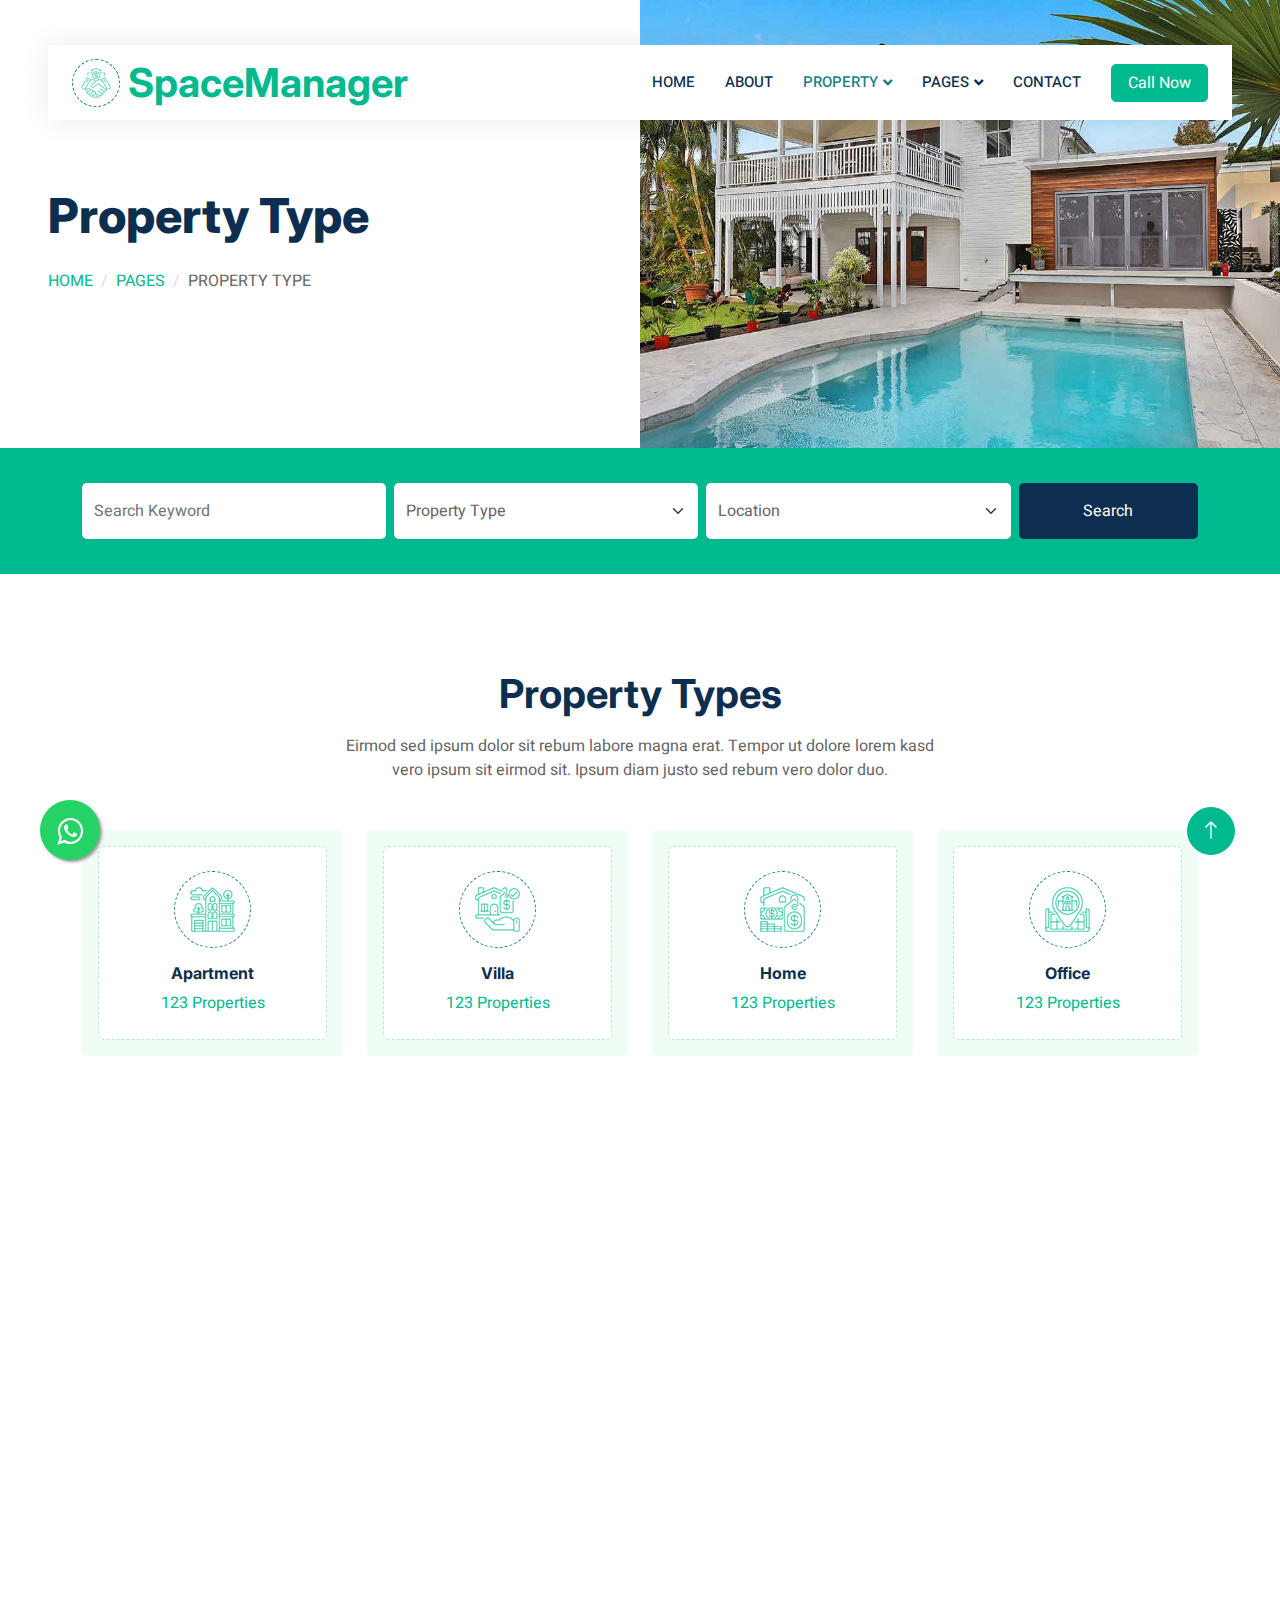
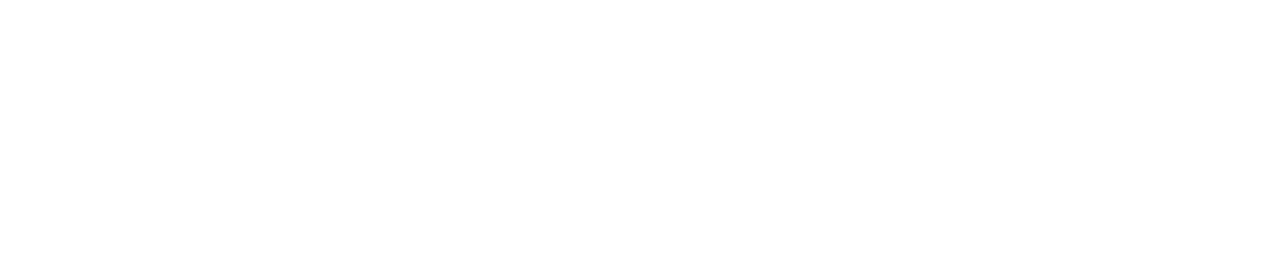
<file: property-type.html>
<!DOCTYPE html>
<html lang="en">

<head>
    <meta charset="utf-8">
    <title>SpaceManager </title>
    <meta content="width=device-width, initial-scale=1.0" name="viewport">
    <meta content="" name="keywords">
    <meta content="" name="description">

    <!-- Favicon -->
    <link href="img/favicon.ico" rel="icon">

    <!-- Google Web Fonts -->
    <link rel="preconnect" href="https://fonts.googleapis.com">
    <link rel="preconnect" href="https://fonts.gstatic.com" crossorigin>
    <link href="https://fonts.googleapis.com/css2?family=Heebo:wght@400;500;600&family=Inter:wght@700;800&display=swap" rel="stylesheet">
    
    <!-- Icon Font Stylesheet -->
    <link href="https://cdnjs.cloudflare.com/ajax/libs/font-awesome/5.10.0/css/all.min.css" rel="stylesheet">
    <link href="https://cdn.jsdelivr.net/npm/bootstrap-icons@1.4.1/font/bootstrap-icons.css" rel="stylesheet">

    <!-- Libraries Stylesheet -->
    <link href="lib/animate/animate.min.css" rel="stylesheet">
    <link href="lib/owlcarousel/assets/owl.carousel.min.css" rel="stylesheet">

    <!-- Customized Bootstrap Stylesheet -->
    <link href="css/bootstrap.min.css" rel="stylesheet">
    <link rel="stylesheet" href="https://maxcdn.bootstrapcdn.com/font-awesome/4.5.0/css/font-awesome.min.css">

    <!-- Template Stylesheet -->
    <link href="css/style.css" rel="stylesheet">
</head>

<body>
    <div class="container-xxl bg-white p-0">
        <!-- Spinner Start -->
        <div id="spinner" class="show bg-white position-fixed translate-middle w-100 vh-100 top-50 start-50 d-flex align-items-center justify-content-center">
            <div class="spinner-border text-primary" style="width: 3rem; height: 3rem;" role="status">
                <span class="sr-only">Loading...</span>
            </div>
        </div>
        <!-- Spinner End -->


        <!-- Navbar Start -->
        <div class="container-fluid nav-bar bg-transparent">
            <nav class="navbar navbar-expand-lg bg-white navbar-light py-0 px-4">
                <a href="index.html" class="navbar-brand d-flex align-items-center text-center">
                    <div class="icon p-2 me-2">
                        <img class="img-fluid" src="img/icon-deal.png" alt="Icon" style="width: 30px; height: 30px;">
                    </div>
                    <h1 class="m-0 text-primary">SpaceManager</h1>
                </a>
                <button type="button" class="navbar-toggler" data-bs-toggle="collapse" data-bs-target="#navbarCollapse">
                    <span class="navbar-toggler-icon"></span>
                </button>
                <div class="collapse navbar-collapse" id="navbarCollapse">
                    <div class="navbar-nav ms-auto">
                        <a href="index.html" class="nav-item nav-link">Home</a>
                        <a href="about.html" class="nav-item nav-link">About</a>
                        <div class="nav-item dropdown">
                            <a href="#" class="nav-link dropdown-toggle active" data-bs-toggle="dropdown">Property</a>
                            <div class="dropdown-menu rounded-0 m-0">
                                <a href="property-list.html" class="dropdown-item">Property List</a>
                                <a href="property-type.html" class="dropdown-item active">Property Type</a>
                                <a href="property-agent.html" class="dropdown-item">Property Agent</a>
                            </div>
                        </div>
                        <div class="nav-item dropdown">
                            <a href="#" class="nav-link dropdown-toggle" data-bs-toggle="dropdown">Pages</a>
                            <div class="dropdown-menu rounded-0 m-0">
                                <a href="testimonial.html" class="dropdown-item">Testimonial</a>
                                <a href="404.html" class="dropdown-item">404 Error</a>
                            </div>
                        </div>
                        <a href="contact.html" class="nav-item nav-link">Contact</a>
                    </div>
                    <a href="" class="btn btn-primary px-3 d-none d-lg-flex">Call Now</a>
                </div>
            </nav>
        </div>
        <!-- Navbar End -->


        <!-- Header Start -->
        <div class="container-fluid header bg-white p-0">
            <div class="row g-0 align-items-center flex-column-reverse flex-md-row">
                <div class="col-md-6 p-5 mt-lg-5">
                    <h1 class="display-5 animated fadeIn mb-4">Property Type</h1> 
                        <nav aria-label="breadcrumb animated fadeIn">
                        <ol class="breadcrumb text-uppercase">
                            <li class="breadcrumb-item"><a href="#">Home</a></li>
                            <li class="breadcrumb-item"><a href="#">Pages</a></li>
                            <li class="breadcrumb-item text-body active" aria-current="page">Property Type</li>
                        </ol>
                    </nav>
                </div>
                <div class="col-md-6 animated fadeIn">
                    <img class="img-fluid" src="img/header.jpg" alt="">
                </div>
            </div>
        </div>
        <!-- Header End -->


        <!-- Search Start -->
        <div class="container-fluid bg-primary mb-5 wow fadeIn" data-wow-delay="0.1s" style="padding: 35px;">
            <div class="container">
                <div class="row g-2">
                    <div class="col-md-10">
                        <div class="row g-2">
                            <div class="col-md-4">
                                <input type="text" class="form-control border-0 py-3" placeholder="Search Keyword">
                            </div>
                            <div class="col-md-4">
                                <select class="form-select border-0 py-3">
                                    <option selected>Property Type</option>
                                    <option value="1">Property Type 1</option>
                                    <option value="2">Property Type 2</option>
                                    <option value="3">Property Type 3</option>
                                </select>
                            </div>
                            <div class="col-md-4">
                                <select class="form-select border-0 py-3">
                                    <option selected>Location</option>
                                    <option value="1">Location 1</option>
                                    <option value="2">Location 2</option>
                                    <option value="3">Location 3</option>
                                </select>
                            </div>
                        </div>
                    </div>
                    <div class="col-md-2">
                        <button class="btn btn-dark border-0 w-100 py-3">Search</button>
                    </div>
                </div>
            </div>
        </div>
        <!-- Search End -->


        <!-- Category Start -->
        <div class="container-xxl py-5">
            <div class="container">
                <div class="text-center mx-auto mb-5 wow fadeInUp" data-wow-delay="0.1s" style="max-width: 600px;">
                    <h1 class="mb-3">Property Types</h1>
                    <p>Eirmod sed ipsum dolor sit rebum labore magna erat. Tempor ut dolore lorem kasd vero ipsum sit eirmod sit. Ipsum diam justo sed rebum vero dolor duo.</p>
                </div>
                <div class="row g-4">
                    <div class="col-lg-3 col-sm-6 wow fadeInUp" data-wow-delay="0.1s">
                        <a class="cat-item d-block bg-light text-center rounded p-3" href="">
                            <div class="rounded p-4">
                                <div class="icon mb-3">
                                    <img class="img-fluid" src="img/icon-apartment.png" alt="Icon">
                                </div>
                                <h6>Apartment</h6>
                                <span>123 Properties</span>
                            </div>
                        </a>
                    </div>
                    <div class="col-lg-3 col-sm-6 wow fadeInUp" data-wow-delay="0.3s">
                        <a class="cat-item d-block bg-light text-center rounded p-3" href="">
                            <div class="rounded p-4">
                                <div class="icon mb-3">
                                    <img class="img-fluid" src="img/icon-villa.png" alt="Icon">
                                </div>
                                <h6>Villa</h6>
                                <span>123 Properties</span>
                            </div>
                        </a>
                    </div>
                    <div class="col-lg-3 col-sm-6 wow fadeInUp" data-wow-delay="0.5s">
                        <a class="cat-item d-block bg-light text-center rounded p-3" href="">
                            <div class="rounded p-4">
                                <div class="icon mb-3">
                                    <img class="img-fluid" src="img/icon-house.png" alt="Icon">
                                </div>
                                <h6>Home</h6>
                                <span>123 Properties</span>
                            </div>
                        </a>
                    </div>
                    <div class="col-lg-3 col-sm-6 wow fadeInUp" data-wow-delay="0.7s">
                        <a class="cat-item d-block bg-light text-center rounded p-3" href="">
                            <div class="rounded p-4">
                                <div class="icon mb-3">
                                    <img class="img-fluid" src="img/icon-housing.png" alt="Icon">
                                </div>
                                <h6>Office</h6>
                                <span>123 Properties</span>
                            </div>
                        </a>
                    </div>
                    <div class="col-lg-3 col-sm-6 wow fadeInUp" data-wow-delay="0.1s">
                        <a class="cat-item d-block bg-light text-center rounded p-3" href="">
                            <div class="rounded p-4">
                                <div class="icon mb-3">
                                    <img class="img-fluid" src="img/icon-building.png" alt="Icon">
                                </div>
                                <h6>Building</h6>
                                <span>123 Properties</span>
                            </div>
                        </a>
                    </div>
                    <div class="col-lg-3 col-sm-6 wow fadeInUp" data-wow-delay="0.3s">
                        <a class="cat-item d-block bg-light text-center rounded p-3" href="">
                            <div class="rounded p-4">
                                <div class="icon mb-3">
                                    <img class="img-fluid" src="img/icon-neighborhood.png" alt="Icon">
                                </div>
                                <h6>Townhouse</h6>
                                <span>123 Properties</span>
                            </div>
                        </a>
                    </div>
                    <div class="col-lg-3 col-sm-6 wow fadeInUp" data-wow-delay="0.5s">
                        <a class="cat-item d-block bg-light text-center rounded p-3" href="">
                            <div class="rounded p-4">
                                <div class="icon mb-3">
                                    <img class="img-fluid" src="img/icon-condominium.png" alt="Icon">
                                </div>
                                <h6>Shop</h6>
                                <span>123 Properties</span>
                            </div>
                        </a>
                    </div>
                    <div class="col-lg-3 col-sm-6 wow fadeInUp" data-wow-delay="0.7s">
                        <a class="cat-item d-block bg-light text-center rounded p-3" href="">
                            <div class="rounded p-4">
                                <div class="icon mb-3">
                                    <img class="img-fluid" src="img/icon-luxury.png" alt="Icon">
                                </div>
                                <h6>Garage</h6>
                                <span>123 Properties</span>
                            </div>
                        </a>
                    </div>
                </div>
            </div>
        </div>
        <!-- Category End -->
        

        <!-- Footer Start -->
        <div class="container-fluid bg-dark text-white-50 footer pt-5 mt-5 wow fadeIn" data-wow-delay="0.1s">
            <div class="container py-5">
                <div class="row g-5">
                    <div class="col-lg-3 col-md-6">
                        <h5 class="text-white mb-4">Get In Touch</h5>
                        <p class="mb-2"><i class="fa fa-map-marker-alt me-3"></i>2nd Floor, Above C&C Bakers, ITBP, Indra Nagar Colony, Dehradun</p>
                        <p class="mb-2"><i class="fa fa-phone-alt me-3"></i>+012 345 67890</p>
                        <p class="mb-2"><i class="fa fa-envelope me-3"></i>hello@spacemanager.in</p>
                        <div class="d-flex pt-2">
                            <a class="btn btn-outline-light btn-social" href=""><i class="fab fa-twitter"></i></a>
                            <a class="btn btn-outline-light btn-social" href="https://www.facebook.com/space.manager.sm"><i class="fab fa-facebook-f"></i></a>
                            <a class="btn btn-outline-light btn-social" href=""><i class="fab fa-youtube"></i></a>
                            <a class="btn btn-outline-light btn-social" href="https://instagram.com/space_manager.sm?igshid=mmu2yjmznjrloq=="><i class="fab fa-instagram"></i></a>
                            <a class="btn btn-outline-light btn-social" href="https://www.linkedin.com/company/spacemanager"><i class="fab fa-linkedin-in"></i></a>
                        </div>
                    </div>
                    <div class="col-lg-3 col-md-6">
                        <h5 class="text-white mb-4">Quick Links</h5>
                        <a class="btn btn-link text-white-50" href="">About Us</a>
                        <a class="btn btn-link text-white-50" href="">Contact Us</a>
                        <a class="btn btn-link text-white-50" href="">Our Services</a>
                        <a class="btn btn-link text-white-50" href="">Privacy Policy</a>
                        <a class="btn btn-link text-white-50" href="">Terms & Condition</a>
                    </div>
                    <div class="col-lg-3 col-md-6">
                        <h5 class="text-white mb-4">Photo Gallery</h5>
                        <div class="row g-2 pt-2">
                            <div class="col-4">
                                <img class="img-fluid rounded bg-light p-1" src="img/property-1.jpg" alt="">
                            </div>
                            <div class="col-4">
                                <img class="img-fluid rounded bg-light p-1" src="img/property-2.jpg" alt="">
                            </div>
                            <div class="col-4">
                                <img class="img-fluid rounded bg-light p-1" src="img/property-3.jpg" alt="">
                            </div>
                            <div class="col-4">
                                <img class="img-fluid rounded bg-light p-1" src="img/property-4.jpg" alt="">
                            </div>
                            <div class="col-4">
                                <img class="img-fluid rounded bg-light p-1" src="img/property-5.jpg" alt="">
                            </div>
                            <div class="col-4">
                                <img class="img-fluid rounded bg-light p-1" src="img/property-6.jpg" alt="">
                            </div>
                        </div>
                    </div>
                    <div class="col-lg-3 col-md-6">
                        <h5 class="text-white mb-4">Newsletter</h5>
                        <p>Dolor amet sit justo amet elitr clita ipsum elitr est.</p>
                        <div class="position-relative mx-auto" style="max-width: 400px;">
                            <input class="form-control bg-transparent w-100 py-3 ps-4 pe-5" type="text" placeholder="Your email">
                            <button type="button" class="btn btn-primary py-2 position-absolute top-0 end-0 mt-2 me-2">SignUp</button>
                        </div>
                    </div>
                </div>
            </div>
            <div class="container">
                <div class="copyright">
                    <div class="row">
                        <div class="col-md-6 text-center text-md-start mb-3 mb-md-0">
                            &copy; <a class="border-bottom" href="#">Your Site Name</a>, All Right Reserved. 
							
							<!--/*** This template is free as long as you keep the footer author’s credit link/attribution link/backlink. If you'd like to use the template without the footer author’s credit link/attribution link/backlink, you can purchase the Credit Removal License from "https://htmlcodex.com/credit-removal". Thank you for your support. ***/-->
							Designed By <a class="border-bottom" href="#">HTML Codex</a>
                        </div>
                        <div class="col-md-6 text-center text-md-end">
                            <div class="footer-menu">
                                <a href="">Home</a>
                                <a href="">Cookies</a>
                                <a href="">Help</a>
                                <a href="">FAQs</a>
                            </div>
                        </div>
                    </div>
                </div>
            </div>
        </div>
        <!-- Footer End -->
 <!-- Floating whatsapp Button Start-->
 <a href="#" class="float" target="_blank">
    <i class="fa fa-whatsapp my-float"></i>
    </a>

  <!-- Floating whatsapp Button End-->

        <!-- Back to Top -->
        <a href="#" class="btn btn-lg btn-primary btn-lg-square back-to-top"><i class="bi bi-arrow-up"></i></a>
    </div>

    <!-- JavaScript Libraries -->
    <script src="https://code.jquery.com/jquery-3.4.1.min.js"></script>
    <script src="https://cdn.jsdelivr.net/npm/bootstrap@5.0.0/dist/js/bootstrap.bundle.min.js"></script>
    <script src="lib/wow/wow.min.js"></script>
    <script src="lib/easing/easing.min.js"></script>
    <script src="lib/waypoints/waypoints.min.js"></script>
    <script src="lib/owlcarousel/owl.carousel.min.js"></script>

    <!-- Template Javascript -->
    <script src="js/main.js"></script>
</body>

</html>
</file>
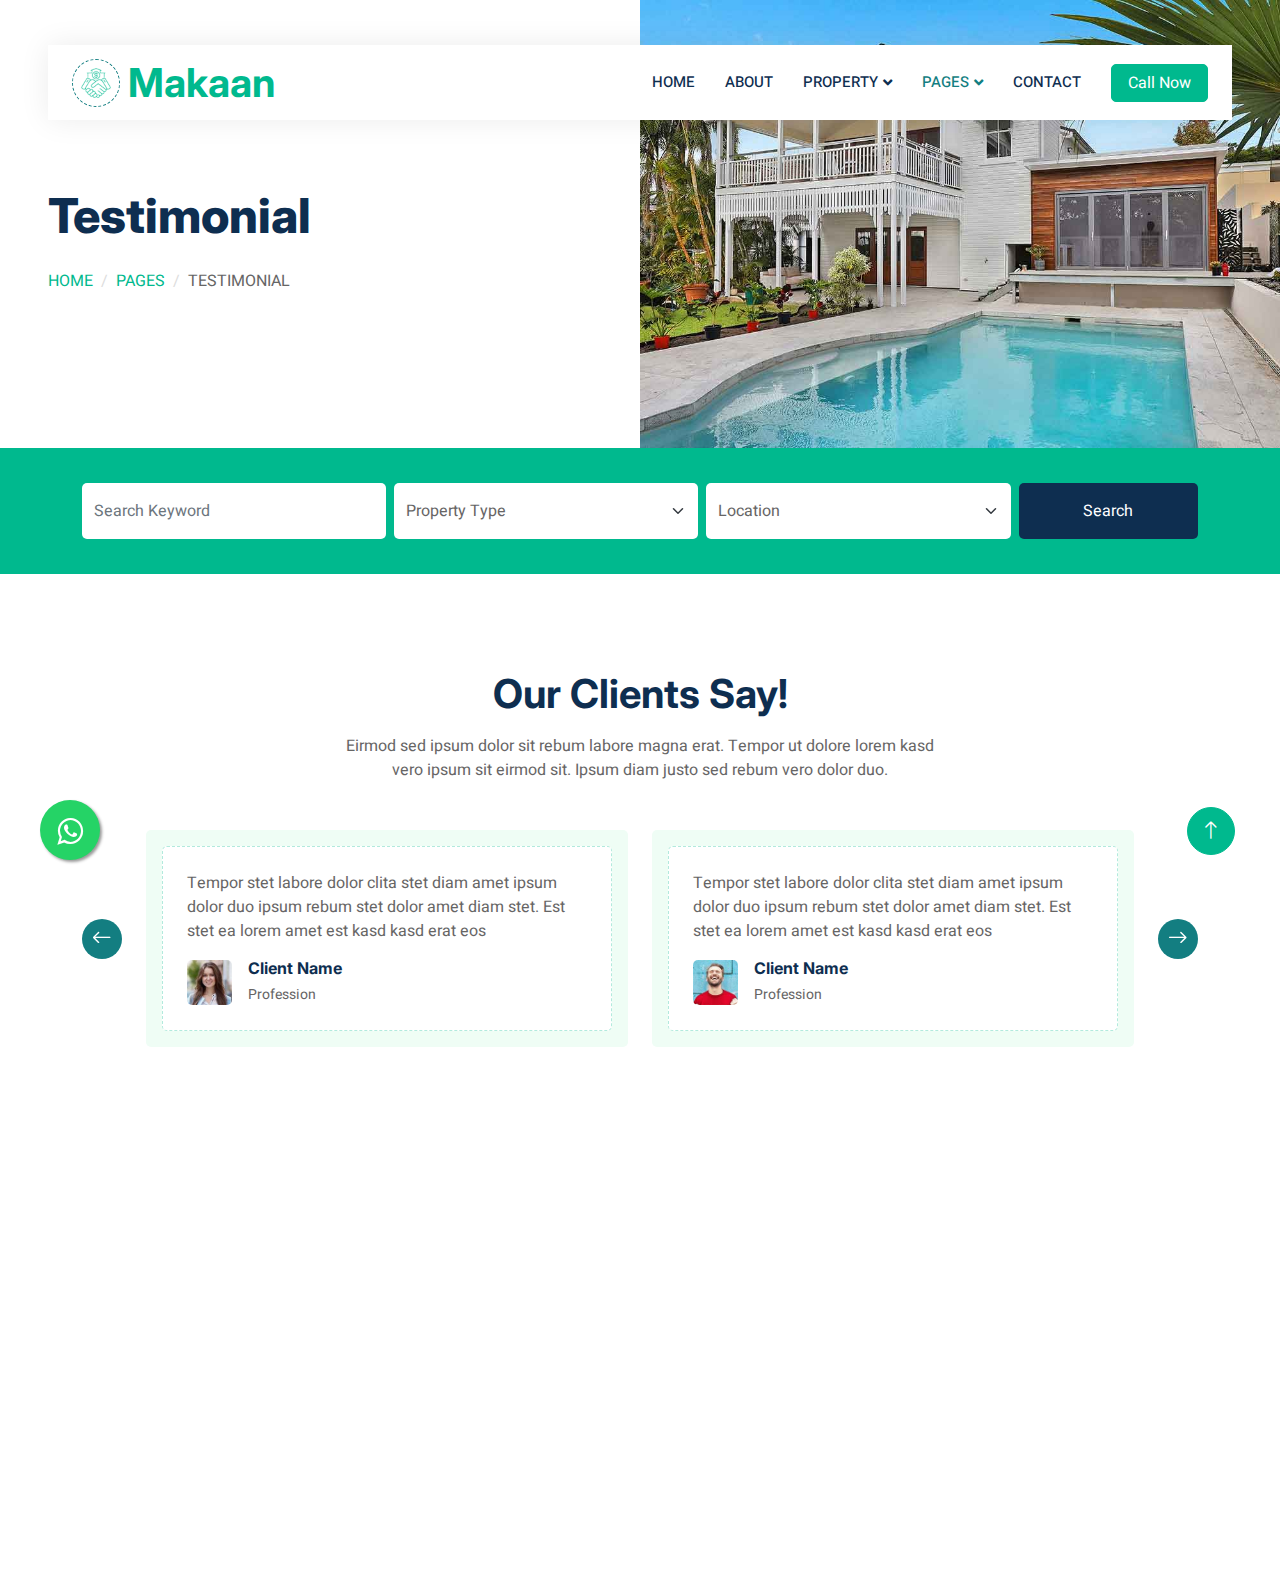
<file: testimonial.html>
<!DOCTYPE html>
<html lang="en">

<head>
    <meta charset="utf-8">
    <title>SpaceManager</title>
    <meta content="width=device-width, initial-scale=1.0" name="viewport">
    <meta content="" name="keywords">
    <meta content="" name="description">

    <!-- Favicon -->
    <link href="img/favicon.ico" rel="icon">

    <!-- Google Web Fonts -->
    <link rel="preconnect" href="https://fonts.googleapis.com">
    <link rel="preconnect" href="https://fonts.gstatic.com" crossorigin>
    <link href="https://fonts.googleapis.com/css2?family=Heebo:wght@400;500;600&family=Inter:wght@700;800&display=swap" rel="stylesheet">
    
    <!-- Icon Font Stylesheet -->
    <link href="https://cdnjs.cloudflare.com/ajax/libs/font-awesome/5.10.0/css/all.min.css" rel="stylesheet">
    <link href="https://cdn.jsdelivr.net/npm/bootstrap-icons@1.4.1/font/bootstrap-icons.css" rel="stylesheet">

    <!-- Libraries Stylesheet -->
    <link href="lib/animate/animate.min.css" rel="stylesheet">
    <link href="lib/owlcarousel/assets/owl.carousel.min.css" rel="stylesheet">

    <!-- Customized Bootstrap Stylesheet -->
    <link href="css/bootstrap.min.css" rel="stylesheet">
    <link rel="stylesheet" href="https://maxcdn.bootstrapcdn.com/font-awesome/4.5.0/css/font-awesome.min.css">

    <!-- Template Stylesheet -->
    <link href="css/style.css" rel="stylesheet">
</head>

<body>
    <div class="container-xxl bg-white p-0">
        <!-- Spinner Start -->
        <div id="spinner" class="show bg-white position-fixed translate-middle w-100 vh-100 top-50 start-50 d-flex align-items-center justify-content-center">
            <div class="spinner-border text-primary" style="width: 3rem; height: 3rem;" role="status">
                <span class="sr-only">Loading...</span>
            </div>
        </div>
        <!-- Spinner End -->


        <!-- Navbar Start -->
        <div class="container-fluid nav-bar bg-transparent">
            <nav class="navbar navbar-expand-lg bg-white navbar-light py-0 px-4">
                <a href="index.html" class="navbar-brand d-flex align-items-center text-center">
                    <div class="icon p-2 me-2">
                        <img class="img-fluid" src="img/icon-deal.png" alt="Icon" style="width: 30px; height: 30px;">
                    </div>
                    <h1 class="m-0 text-primary">Makaan</h1>
                </a>
                <button type="button" class="navbar-toggler" data-bs-toggle="collapse" data-bs-target="#navbarCollapse">
                    <span class="navbar-toggler-icon"></span>
                </button>
                <div class="collapse navbar-collapse" id="navbarCollapse">
                    <div class="navbar-nav ms-auto">
                        <a href="index.html" class="nav-item nav-link">Home</a>
                        <a href="about.html" class="nav-item nav-link">About</a>
                        <div class="nav-item dropdown">
                            <a href="#" class="nav-link dropdown-toggle" data-bs-toggle="dropdown">Property</a>
                            <div class="dropdown-menu rounded-0 m-0">
                               
                            </div>
                        </div>
                        <div class="nav-item dropdown">
                            <a href="#" class="nav-link dropdown-toggle active" data-bs-toggle="dropdown">Pages</a>
                            <div class="dropdown-menu rounded-0 m-0">
                                <a href="testimonial.html" class="dropdown-item active">Testimonial</a>
                                <a href="404.html" class="dropdown-item">404 Error</a>
                            </div>
                        </div>
                        <a href="contact.html" class="nav-item nav-link">Contact</a>
                    </div>
                    <a href="" class="btn btn-primary px-3 d-none d-lg-flex">Call Now</a>
                </div>
            </nav>
        </div>
        <!-- Navbar End -->


        <!-- Header Start -->
        <div class="container-fluid header bg-white p-0">
            <div class="row g-0 align-items-center flex-column-reverse flex-md-row">
                <div class="col-md-6 p-5 mt-lg-5">
                    <h1 class="display-5 animated fadeIn mb-4">Testimonial</h1> 
                        <nav aria-label="breadcrumb animated fadeIn">
                        <ol class="breadcrumb text-uppercase">
                            <li class="breadcrumb-item"><a href="#">Home</a></li>
                            <li class="breadcrumb-item"><a href="#">Pages</a></li>
                            <li class="breadcrumb-item text-body active" aria-current="page">Testimonial</li>
                        </ol>
                    </nav>
                </div>
                <div class="col-md-6 animated fadeIn">
                    <img class="img-fluid" src="img/header.jpg" alt="">
                </div>
            </div>
        </div>
        <!-- Header End -->


        <!-- Search Start -->
        <div class="container-fluid bg-primary mb-5 wow fadeIn" data-wow-delay="0.1s" style="padding: 35px;">
            <div class="container">
                <div class="row g-2">
                    <div class="col-md-10">
                        <div class="row g-2">
                            <div class="col-md-4">
                                <input type="text" class="form-control border-0 py-3" placeholder="Search Keyword">
                            </div>
                            <div class="col-md-4">
                                <select class="form-select border-0 py-3">
                                    <option selected>Property Type</option>
                                    <option value="1">Property Type 1</option>
                                    <option value="2">Property Type 2</option>
                                    <option value="3">Property Type 3</option>
                                </select>
                            </div>
                            <div class="col-md-4">
                                <select class="form-select border-0 py-3">
                                    <option selected>Location</option>
                                    <option value="1">Location 1</option>
                                    <option value="2">Location 2</option>
                                    <option value="3">Location 3</option>
                                </select>
                            </div>
                        </div>
                    </div>
                    <div class="col-md-2">
                        <button class="btn btn-dark border-0 w-100 py-3">Search</button>
                    </div>
                </div>
            </div>
        </div>
        <!-- Search End -->


        <!-- Testimonial Start -->
        <div class="container-xxl py-5">
            <div class="container">
                <div class="text-center mx-auto mb-5 wow fadeInUp" data-wow-delay="0.1s" style="max-width: 600px;">
                    <h1 class="mb-3">Our Clients Say!</h1>
                    <p>Eirmod sed ipsum dolor sit rebum labore magna erat. Tempor ut dolore lorem kasd vero ipsum sit eirmod sit. Ipsum diam justo sed rebum vero dolor duo.</p>
                </div>
                <div class="owl-carousel testimonial-carousel wow fadeInUp" data-wow-delay="0.1s">
                    <div class="testimonial-item bg-light rounded p-3">
                        <div class="bg-white border rounded p-4">
                            <p>Tempor stet labore dolor clita stet diam amet ipsum dolor duo ipsum rebum stet dolor amet diam stet. Est stet ea lorem amet est kasd kasd erat eos</p>
                            <div class="d-flex align-items-center">
                                <img class="img-fluid flex-shrink-0 rounded" src="img/testimonial-1.jpg" style="width: 45px; height: 45px;">
                                <div class="ps-3">
                                    <h6 class="fw-bold mb-1">Client Name</h6>
                                    <small>Profession</small>
                                </div>
                            </div>
                        </div>
                    </div>
                    <div class="testimonial-item bg-light rounded p-3">
                        <div class="bg-white border rounded p-4">
                            <p>Tempor stet labore dolor clita stet diam amet ipsum dolor duo ipsum rebum stet dolor amet diam stet. Est stet ea lorem amet est kasd kasd erat eos</p>
                            <div class="d-flex align-items-center">
                                <img class="img-fluid flex-shrink-0 rounded" src="img/testimonial-2.jpg" style="width: 45px; height: 45px;">
                                <div class="ps-3">
                                    <h6 class="fw-bold mb-1">Client Name</h6>
                                    <small>Profession</small>
                                </div>
                            </div>
                        </div>
                    </div>
                    <div class="testimonial-item bg-light rounded p-3">
                        <div class="bg-white border rounded p-4">
                            <p>Tempor stet labore dolor clita stet diam amet ipsum dolor duo ipsum rebum stet dolor amet diam stet. Est stet ea lorem amet est kasd kasd erat eos</p>
                            <div class="d-flex align-items-center">
                                <img class="img-fluid flex-shrink-0 rounded" src="img/testimonial-3.jpg" style="width: 45px; height: 45px;">
                                <div class="ps-3">
                                    <h6 class="fw-bold mb-1">Client Name</h6>
                                    <small>Profession</small>
                                </div>
                            </div>
                        </div>
                    </div>
                </div>
            </div>
        </div>
        <!-- Testimonial End -->
        

        <!-- Footer Start -->
        <div class="container-fluid bg-dark text-white-50 footer pt-5 mt-5 wow fadeIn" data-wow-delay="0.1s">
            <div class="container py-5">
                <div class="row g-5">
                    <div class="col-lg-3 col-md-6">
                        <h5 class="text-white mb-4">Get In Touch</h5>
                        <p class="mb-2"><i class="fa fa-map-marker-alt me-3"></i>2nd Floor, Above C&C Bakers, ITBP, Indra Nagar Colony, Dehradun</p>
                        <p class="mb-2"><i class="fa fa-phone-alt me-3"></i>+012 345 67890</p>
                        <p class="mb-2"><i class="fa fa-envelope me-3"></i>hello@spacemanager.in</p>
                        <div class="d-flex pt-2">
                            <a class="btn btn-outline-light btn-social" href=""><i class="fab fa-twitter"></i></a>
                            <a class="btn btn-outline-light btn-social" href="https://www.facebook.com/space.manager.sm"><i class="fab fa-facebook-f"></i></a>
                            <a class="btn btn-outline-light btn-social" href=""><i class="fab fa-youtube"></i></a>
                            <a class="btn btn-outline-light btn-social" href="https://instagram.com/space_manager.sm?igshid=mmu2yjmznjrloq=="><i class="fab fa-instagram"></i></a>
                            <a class="btn btn-outline-light btn-social" href="https://www.linkedin.com/company/spacemanager"><i class="fab fa-linkedin-in"></i></a>
                        </div>
                    </div>
                    <div class="col-lg-3 col-md-6">
                        <h5 class="text-white mb-4">Quick Links</h5>
                        <a class="btn btn-link text-white-50" href="">About Us</a>
                        <a class="btn btn-link text-white-50" href="">Contact Us</a>
                        <a class="btn btn-link text-white-50" href="">Our Services</a>
                        <a class="btn btn-link text-white-50" href="">Privacy Policy</a>
                        <a class="btn btn-link text-white-50" href="">Terms & Condition</a>
                    </div>
                    <div class="col-lg-3 col-md-6">
                        <h5 class="text-white mb-4">Photo Gallery</h5>
                        <div class="row g-2 pt-2">
                            <div class="col-4">
                                <img class="img-fluid rounded bg-light p-1" src="img/property-1.jpg" alt="">
                            </div>
                            <div class="col-4">
                                <img class="img-fluid rounded bg-light p-1" src="img/property-2.jpg" alt="">
                            </div>
                            <div class="col-4">
                                <img class="img-fluid rounded bg-light p-1" src="img/property-3.jpg" alt="">
                            </div>
                            <div class="col-4">
                                <img class="img-fluid rounded bg-light p-1" src="img/property-4.jpg" alt="">
                            </div>
                            <div class="col-4">
                                <img class="img-fluid rounded bg-light p-1" src="img/property-5.jpg" alt="">
                            </div>
                            <div class="col-4">
                                <img class="img-fluid rounded bg-light p-1" src="img/property-6.jpg" alt="">
                            </div>
                        </div>
                    </div>
                    <div class="col-lg-3 col-md-6">
                        <h5 class="text-white mb-4">Newsletter</h5>
                        <p>Dolor amet sit justo amet elitr clita ipsum elitr est.</p>
                        <div class="position-relative mx-auto" style="max-width: 400px;">
                            <input class="form-control bg-transparent w-100 py-3 ps-4 pe-5" type="text" placeholder="Your email">
                            <button type="button" class="btn btn-primary py-2 position-absolute top-0 end-0 mt-2 me-2">SignUp</button>
                        </div>
                    </div>
                </div>
            </div>
            <div class="container">
                <div class="copyright">
                    <div class="row">
                        <div class="col-md-6 text-center text-md-start mb-3 mb-md-0">
                            &copy; <a class="border-bottom" href="#">SpaceManager.in</a>, All Right Reserved. 
							
							<!--/*** This template is free as long as you keep the footer author’s credit link/attribution link/backlink. If you'd like to use the template without the footer author’s credit link/attribution link/backlink, you can purchase the Credit Removal License from "https://htmlcodex.com/credit-removal". Thank you for your support. ***/-->
							Designed By <a class="border-bottom" href="#">HTML Codex</a>
                        </div>
                        <div class="col-md-6 text-center text-md-end">
                            <div class="footer-menu">
                                <a href="">Home</a>
                                <a href="">Cookies</a>
                                <a href="">Help</a>
                                <a href="">FAQs</a>
                            </div>
                        </div>
                    </div>
                </div>
            </div>
        </div>
        <!-- Footer End -->
         <!-- Floating whatsapp Button Start-->
         <a href="https://api.whatsapp.com/send?phone=51955081075&text=Hola%21%20Quisiera%20m%C3%A1s%20informaci%C3%B3n%20sobre%20Varela%202." class="float" target="_blank">
            <i class="fa fa-whatsapp my-float"></i>
            </a>

          <!-- Floating whatsapp Button End-->


        <!-- Back to Top -->
        <a href="#" class="btn btn-lg btn-primary btn-lg-square back-to-top"><i class="bi bi-arrow-up"></i></a>
    </div>

    <!-- JavaScript Libraries -->
    <script src="https://code.jquery.com/jquery-3.4.1.min.js"></script>
    <script src="https://cdn.jsdelivr.net/npm/bootstrap@5.0.0/dist/js/bootstrap.bundle.min.js"></script>
    <script src="lib/wow/wow.min.js"></script>
    <script src="lib/easing/easing.min.js"></script>
    <script src="lib/waypoints/waypoints.min.js"></script>
    <script src="lib/owlcarousel/owl.carousel.min.js"></script>

    <!-- Template Javascript -->
    <script src="js/main.js"></script>
</body>

</html>
</file>
<file: css/style.css>
/********** Template CSS **********/
:root {
    --primary: #137e81;
    --secondary: #FF6922;
    --light: #EFFDF5;
    --dark: #0E2E50;
}

.back-to-top {
    position: fixed;
    display: none;
    right: 45px;
    bottom: 45px;
    z-index: 99;
}


/*** Spinner ***/
#spinner {
    opacity: 0;
    visibility: hidden;
    transition: opacity .5s ease-out, visibility 0s linear .5s;
    z-index: 99999;
}

#spinner.show {
    transition: opacity .5s ease-out, visibility 0s linear 0s;
    visibility: visible;
    opacity: 1;
}


/*** Button ***/
.btn {
    transition: .5s;
}

.btn.btn-primary,
.btn.btn-secondary {
    color: #FFFFFF;
}

.btn-square {
    width: 38px;
    height: 38px;
}

.btn-sm-square {
    width: 32px;
    height: 32px;
}

.btn-lg-square {
    width: 48px;
    height: 48px;
}

.btn-square,
.btn-sm-square,
.btn-lg-square {
    padding: 0;
    display: flex;
    align-items: center;
    justify-content: center;
    font-weight: normal;
    border-radius: 50px;
}


/*** Navbar ***/
.nav-bar {
    position: relative;
    margin-top: 45px;
    padding: 0 3rem;
    transition: .5s;
    z-index: 9999;
}

.nav-bar.sticky-top {
    position: sticky;
    padding: 0;
    z-index: 9999;
}

.navbar {
    box-shadow: 0 0 30px rgba(0, 0, 0, .08);
}

.navbar .dropdown-toggle::after {
    border: none;
    content: "\f107";
    font-family: "Font Awesome 5 Free";
    font-weight: 900;
    vertical-align: middle;
    margin-left: 5px;
    transition: .5s;
}

.navbar .dropdown-toggle[aria-expanded=true]::after {
    transform: rotate(-180deg);
}

.navbar-light .navbar-nav .nav-link {
    margin-right: 30px;
    padding: 25px 0;
    color: #FFFFFF;
    font-size: 15px;
    text-transform: uppercase;
    outline: none;
}

.navbar-light .navbar-nav .nav-link:hover,
.navbar-light .navbar-nav .nav-link.active {
    color: var(--primary);
}

@media (max-width: 991.98px) {
    .nav-bar {
        margin: 0;
        padding: 0;
    }

    .navbar-light .navbar-nav .nav-link  {
        margin-right: 0;
        padding: 10px 0;
    }

    .navbar-light .navbar-nav {
        border-top: 1px solid #EEEEEE;
    }
}

.navbar-light .navbar-brand {
    height: 75px;
}

.navbar-light .navbar-nav .nav-link {
    color: var(--dark);
    font-weight: 500;
}

@media (min-width: 992px) {
    .navbar .nav-item .dropdown-menu {
        display: block;
        top: 100%;
        margin-top: 0;
        transform: rotateX(-75deg);
        transform-origin: 0% 0%;
        opacity: 0;
        visibility: hidden;
        transition: .5s;
        
    }

    .navbar .nav-item:hover .dropdown-menu {
        transform: rotateX(0deg);
        visibility: visible;
        transition: .5s;
        opacity: 1;
    }
}


/*** Header ***/
@media (min-width: 992px) {
    .header {
        margin-top: -120px;
    }
}

.header-carousel .owl-nav {
    position: absolute;
    top: 50%;
    left: -25px;
    transform: translateY(-50%);
    display: flex;
    flex-direction: column;
}

.header-carousel .owl-nav .owl-prev,
.header-carousel .owl-nav .owl-next {
    margin: 7px 0;
    width: 50px;
    height: 50px;
    display: flex;
    align-items: center;
    justify-content: center;
    color: #FFFFFF;
    background: var(--primary);
    border-radius: 40px;
    font-size: 20px;
    transition: .5s;
}

.header-carousel .owl-nav .owl-prev:hover,
.header-carousel .owl-nav .owl-next:hover {
    background: var(--dark);
}

@media (max-width: 768px) {
    .header-carousel .owl-nav {
        left: 25px;
    }
}

.breadcrumb-item + .breadcrumb-item::before {
    color: #DDDDDD;
}


/*** Icon ***/
.icon {
    padding: 15px;
    display: inline-flex;
    align-items: center;
    justify-content: center;
    background: #FFFFFF !important;
    border-radius: 50px;
    border: 1px dashed var(--primary) !important;
}


/*** About ***/
.about-img img {
    position: relative;
    z-index: 2;
}

.about-img::before {
    position: absolute;
    content: "";
    top: 0;
    left: -50%;
    width: 100%;
    height: 100%;
    background: var(--primary);
    transform: skew(20deg);
    z-index: 1;
}


/*** Category ***/
.cat-item div {
    background: #FFFFFF;
    border: 1px dashed #00b98e4d;
    transition: .5s;
}

.cat-item:hover div {
    background: var(--primary);
    border-color: transparent;
}

.cat-item div * {
    transition: .5s;
}

.cat-item:hover div * {
    color: #FFFFFF !important;
}


/*** Property List ***/
.nav-pills .nav-item .btn {
    color: var(--dark);
}

.nav-pills .nav-item .btn:hover,
.nav-pills .nav-item .btn.active {
    color: #FFFFFF;
}

.property-item {
    box-shadow: 0 0 30px rgba(0, 0, 0, .08);
}

.property-item img {
    transition: .5s;
}

.property-item:hover img {
    transform: scale(1.1);
}

.property-item .border-top {
    border-top: 1px dashed #00b98e4d !important;
}

.property-item .border-end {
    border-right: 1px dashed rgba(0, 185, 142, .3) !important;
}


/*** Team ***/
.team-item {
    box-shadow: 0 0 30px rgba(0, 0, 0, .08);
    transition: .5s;
}

.team-item .btn {
    color: var(--primary);
    background: #FFFFFF;
    box-shadow: 0 0 30px rgba(0, 0, 0, .15);
}

.team-item .btn:hover {
    color: #FFFFFF;
    background: var(--primary);
}

.team-item:hover {
    border-color: var(--secondary) !important;
}

.team-item:hover .bg-primary {
    background: var(--secondary) !important;
}

.team-item:hover .bg-primary i {
    color: var(--secondary) !important;
}


/*** Testimonial ***/
.testimonial-carousel {
    padding-left: 1.5rem;
    padding-right: 1.5rem;
}

@media (min-width: 576px) {
    .testimonial-carousel {
        padding-left: 4rem;
        padding-right: 4rem;
    }
}

.testimonial-carousel .testimonial-item .border {
    border: 1px dashed #00b98e4d !important;
}

.testimonial-carousel .owl-nav {
    position: absolute;
    width: 100%;
    height: 40px;
    top: calc(50% - 20px);
    left: 0;
    display: flex;
    justify-content: space-between;
    z-index: 1;
}

.testimonial-carousel .owl-nav .owl-prev,
.testimonial-carousel .owl-nav .owl-next {
    position: relative;
    width: 40px;
    height: 40px;
    display: flex;
    align-items: center;
    justify-content: center;
    color: #FFFFFF;
    background: var(--primary);
    border-radius: 40px;
    font-size: 20px;
    transition: .5s;
}

.testimonial-carousel .owl-nav .owl-prev:hover,
.testimonial-carousel .owl-nav .owl-next:hover {
    background: var(--dark);
}


/*** Footer ***/
.footer .btn.btn-social {
    margin-right: 5px;
    width: 35px;
    height: 35px;
    display: flex;
    align-items: center;
    justify-content: center;
    color: var(--light);
    border: 1px solid rgba(255,255,255,0.5);
    border-radius: 35px;
    transition: .3s;
}

.footer .btn.btn-social:hover {
    color: var(--primary);
    border-color: var(--light);
}

.footer .btn.btn-link {
    display: block;
    margin-bottom: 5px;
    padding: 0;
    text-align: left;
    font-size: 15px;
    font-weight: normal;
    text-transform: capitalize;
    transition: .3s;
}

.footer .btn.btn-link::before {
    position: relative;
    content: "\f105";
    font-family: "Font Awesome 5 Free";
    font-weight: 900;
    margin-right: 10px;
}

.footer .btn.btn-link:hover {
    letter-spacing: 1px;
    box-shadow: none;
}

.footer .form-control {
    border-color: rgba(255,255,255,0.5);
}

.footer .copyright {
    padding: 25px 0;
    font-size: 15px;
    border-top: 1px solid rgba(256, 256, 256, .1);
}

.footer .copyright a {
    color: var(--light);
}

.footer .footer-menu a {
    margin-right: 15px;
    padding-right: 15px;
    border-right: 1px solid rgba(255, 255, 255, .1);
}

.footer .footer-menu a:last-child {
    margin-right: 0;
    padding-right: 0;
    border-right: none;
}


/* Floating whatsapp Button Start*/
.float{
	position:fixed;
	width:60px;
	height:60px;
	bottom:40px;
	left:40px;
	background-color:#25d366;
	color:#FFF;
	border-radius:50px;
	text-align:center;
  font-size:30px;
	box-shadow: 2px 2px 3px #999;
  z-index:100;
}

.my-float{
	margin-top:16px;
}
        /* Floating whatsapp Button End */
</file>
